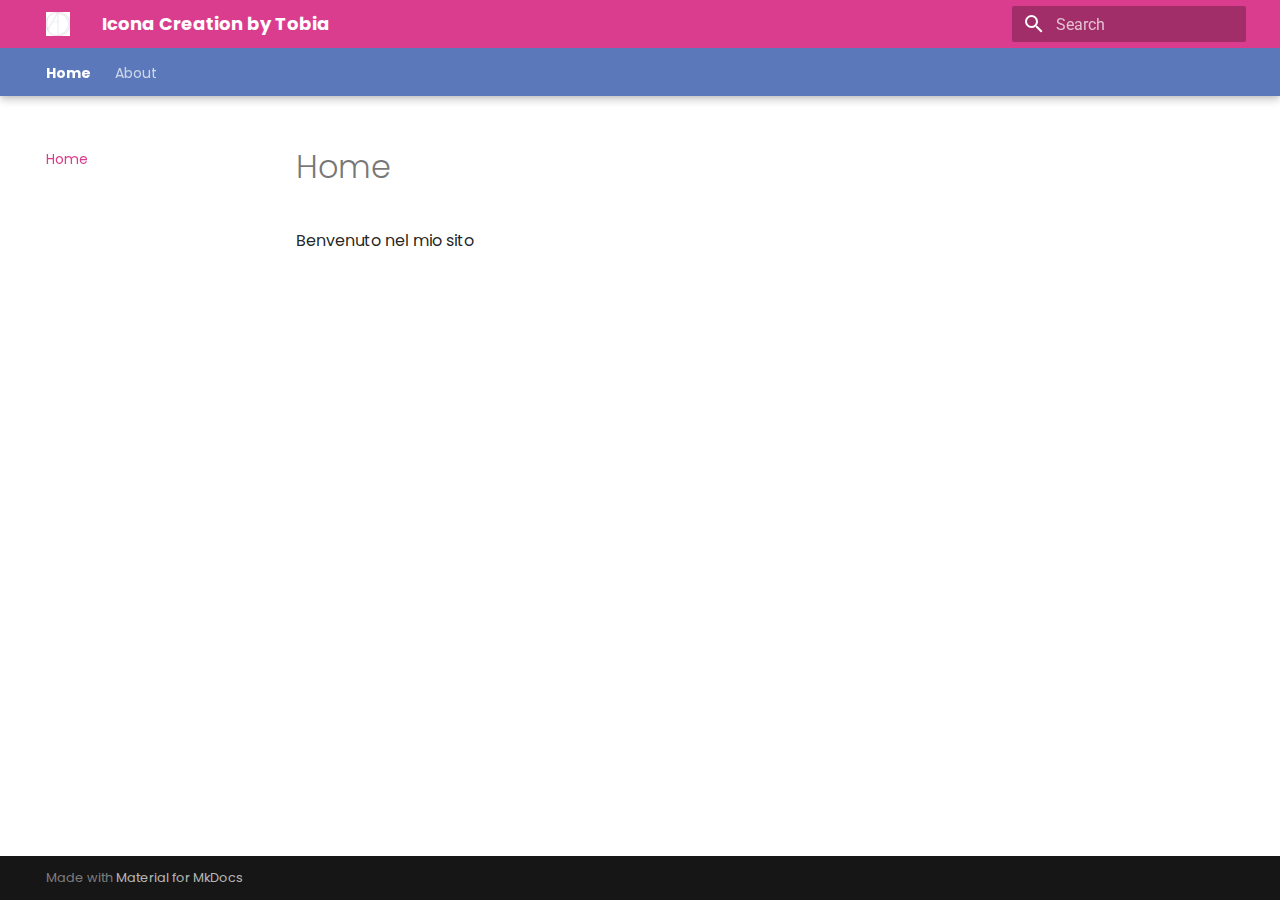
<file: site/index.html>
<!doctype html>
<html lang="en" class="no-js">
  <head>
    
      <meta charset="utf-8">
      <meta name="viewport" content="width=device-width,initial-scale=1">
      
      
      
        <link rel="canonical" href="https://mydomain.org/mysite/">
      
      
      
        <link rel="next" href="about/about/">
      
      
      <link rel="icon" href="assets/images/favicon.png">
      <meta name="generator" content="mkdocs-1.6.1, mkdocs-material-9.5.48">
    
    
      
        <title>Icona Creation by Tobia</title>
      
    
    
      <link rel="stylesheet" href="assets/stylesheets/main.6f8fc17f.min.css">
      
      


    
    
      
    
    
      
        
        
        <link rel="preconnect" href="https://fonts.gstatic.com" crossorigin>
        <link rel="stylesheet" href="https://fonts.googleapis.com/css?family=Roboto:300,300i,400,400i,700,700i%7CRoboto+Mono:400,400i,700,700i&display=fallback">
        <style>:root{--md-text-font:"Roboto";--md-code-font:"Roboto Mono"}</style>
      
    
    
      <link rel="stylesheet" href="style.css">
    
    <script>__md_scope=new URL(".",location),__md_hash=e=>[...e].reduce(((e,_)=>(e<<5)-e+_.charCodeAt(0)),0),__md_get=(e,_=localStorage,t=__md_scope)=>JSON.parse(_.getItem(t.pathname+"."+e)),__md_set=(e,_,t=localStorage,a=__md_scope)=>{try{t.setItem(a.pathname+"."+e,JSON.stringify(_))}catch(e){}}</script>
    
      

    
    
    
  </head>
  
  
    <body dir="ltr">
  
    
    <input class="md-toggle" data-md-toggle="drawer" type="checkbox" id="__drawer" autocomplete="off">
    <input class="md-toggle" data-md-toggle="search" type="checkbox" id="__search" autocomplete="off">
    <label class="md-overlay" for="__drawer"></label>
    <div data-md-component="skip">
      
    </div>
    <div data-md-component="announce">
      
    </div>
    
    
      

  

<header class="md-header md-header--shadow md-header--lifted" data-md-component="header">
  <nav class="md-header__inner md-grid" aria-label="Header">
    <a href="." title="Icona Creation by Tobia" class="md-header__button md-logo" aria-label="Icona Creation by Tobia" data-md-component="logo">
      
  <img src="images/logo.jpg" alt="logo">

    </a>
    <label class="md-header__button md-icon" for="__drawer">
      
      <svg xmlns="http://www.w3.org/2000/svg" viewBox="0 0 24 24"><path d="M3 6h18v2H3zm0 5h18v2H3zm0 5h18v2H3z"/></svg>
    </label>
    <div class="md-header__title" data-md-component="header-title">
      <div class="md-header__ellipsis">
        <div class="md-header__topic">
          <span class="md-ellipsis">
            Icona Creation by Tobia
          </span>
        </div>
        <div class="md-header__topic" data-md-component="header-topic">
          <span class="md-ellipsis">
            
              Home
            
          </span>
        </div>
      </div>
    </div>
    
    
      <script>var palette=__md_get("__palette");if(palette&&palette.color){if("(prefers-color-scheme)"===palette.color.media){var media=matchMedia("(prefers-color-scheme: light)"),input=document.querySelector(media.matches?"[data-md-color-media='(prefers-color-scheme: light)']":"[data-md-color-media='(prefers-color-scheme: dark)']");palette.color.media=input.getAttribute("data-md-color-media"),palette.color.scheme=input.getAttribute("data-md-color-scheme"),palette.color.primary=input.getAttribute("data-md-color-primary"),palette.color.accent=input.getAttribute("data-md-color-accent")}for(var[key,value]of Object.entries(palette.color))document.body.setAttribute("data-md-color-"+key,value)}</script>
    
    
    
      <label class="md-header__button md-icon" for="__search">
        
        <svg xmlns="http://www.w3.org/2000/svg" viewBox="0 0 24 24"><path d="M9.5 3A6.5 6.5 0 0 1 16 9.5c0 1.61-.59 3.09-1.56 4.23l.27.27h.79l5 5-1.5 1.5-5-5v-.79l-.27-.27A6.52 6.52 0 0 1 9.5 16 6.5 6.5 0 0 1 3 9.5 6.5 6.5 0 0 1 9.5 3m0 2C7 5 5 7 5 9.5S7 14 9.5 14 14 12 14 9.5 12 5 9.5 5"/></svg>
      </label>
      <div class="md-search" data-md-component="search" role="dialog">
  <label class="md-search__overlay" for="__search"></label>
  <div class="md-search__inner" role="search">
    <form class="md-search__form" name="search">
      <input type="text" class="md-search__input" name="query" aria-label="Search" placeholder="Search" autocapitalize="off" autocorrect="off" autocomplete="off" spellcheck="false" data-md-component="search-query" required>
      <label class="md-search__icon md-icon" for="__search">
        
        <svg xmlns="http://www.w3.org/2000/svg" viewBox="0 0 24 24"><path d="M9.5 3A6.5 6.5 0 0 1 16 9.5c0 1.61-.59 3.09-1.56 4.23l.27.27h.79l5 5-1.5 1.5-5-5v-.79l-.27-.27A6.52 6.52 0 0 1 9.5 16 6.5 6.5 0 0 1 3 9.5 6.5 6.5 0 0 1 9.5 3m0 2C7 5 5 7 5 9.5S7 14 9.5 14 14 12 14 9.5 12 5 9.5 5"/></svg>
        
        <svg xmlns="http://www.w3.org/2000/svg" viewBox="0 0 24 24"><path d="M20 11v2H8l5.5 5.5-1.42 1.42L4.16 12l7.92-7.92L13.5 5.5 8 11z"/></svg>
      </label>
      <nav class="md-search__options" aria-label="Search">
        
        <button type="reset" class="md-search__icon md-icon" title="Clear" aria-label="Clear" tabindex="-1">
          
          <svg xmlns="http://www.w3.org/2000/svg" viewBox="0 0 24 24"><path d="M19 6.41 17.59 5 12 10.59 6.41 5 5 6.41 10.59 12 5 17.59 6.41 19 12 13.41 17.59 19 19 17.59 13.41 12z"/></svg>
        </button>
      </nav>
      
    </form>
    <div class="md-search__output">
      <div class="md-search__scrollwrap" tabindex="0" data-md-scrollfix>
        <div class="md-search-result" data-md-component="search-result">
          <div class="md-search-result__meta">
            Initializing search
          </div>
          <ol class="md-search-result__list" role="presentation"></ol>
        </div>
      </div>
    </div>
  </div>
</div>
    
    
  </nav>
  
    
      
<nav class="md-tabs" aria-label="Tabs" data-md-component="tabs">
  <div class="md-grid">
    <ul class="md-tabs__list">
      
        
  
  
    
  
  
    <li class="md-tabs__item md-tabs__item--active">
      <a href="." class="md-tabs__link">
        
  
    
  
  Home

      </a>
    </li>
  

      
        
  
  
  
    
    
      <li class="md-tabs__item">
        <a href="about/about/" class="md-tabs__link">
          
  
  About

        </a>
      </li>
    
  

      
    </ul>
  </div>
</nav>
    
  
</header>
    
    <div class="md-container" data-md-component="container">
      
      
        
      
      <main class="md-main" data-md-component="main">
        <div class="md-main__inner md-grid">
          
            
              
              <div class="md-sidebar md-sidebar--primary" data-md-component="sidebar" data-md-type="navigation" >
                <div class="md-sidebar__scrollwrap">
                  <div class="md-sidebar__inner">
                    


  


<nav class="md-nav md-nav--primary md-nav--lifted" aria-label="Navigation" data-md-level="0">
  <label class="md-nav__title" for="__drawer">
    <a href="." title="Icona Creation by Tobia" class="md-nav__button md-logo" aria-label="Icona Creation by Tobia" data-md-component="logo">
      
  <img src="images/logo.jpg" alt="logo">

    </a>
    Icona Creation by Tobia
  </label>
  
  <ul class="md-nav__list" data-md-scrollfix>
    
      
      
  
  
    
  
  
  
    <li class="md-nav__item md-nav__item--active">
      
      <input class="md-nav__toggle md-toggle" type="checkbox" id="__toc">
      
      
      
      <a href="." class="md-nav__link md-nav__link--active">
        
  
  <span class="md-ellipsis">
    Home
  </span>
  

      </a>
      
    </li>
  

    
      
      
  
  
  
  
    
    
    
      
      
    
    
    <li class="md-nav__item md-nav__item--nested">
      
        
        
          
        
        <input class="md-nav__toggle md-toggle md-toggle--indeterminate" type="checkbox" id="__nav_2" >
        
          
          <label class="md-nav__link" for="__nav_2" id="__nav_2_label" tabindex="0">
            
  
  <span class="md-ellipsis">
    About
  </span>
  

            <span class="md-nav__icon md-icon"></span>
          </label>
        
        <nav class="md-nav" data-md-level="1" aria-labelledby="__nav_2_label" aria-expanded="false">
          <label class="md-nav__title" for="__nav_2">
            <span class="md-nav__icon md-icon"></span>
            About
          </label>
          <ul class="md-nav__list" data-md-scrollfix>
            
              
                
  
  
  
  
    <li class="md-nav__item">
      <a href="about/about/" class="md-nav__link">
        
  
  <span class="md-ellipsis">
    About
  </span>
  

      </a>
    </li>
  

              
            
              
                
  
  
  
  
    <li class="md-nav__item">
      <a href="about/childhood/" class="md-nav__link">
        
  
  <span class="md-ellipsis">
    Childhood
  </span>
  

      </a>
    </li>
  

              
            
          </ul>
        </nav>
      
    </li>
  

    
  </ul>
</nav>
                  </div>
                </div>
              </div>
            
            
              
              <div class="md-sidebar md-sidebar--secondary" data-md-component="sidebar" data-md-type="toc" >
                <div class="md-sidebar__scrollwrap">
                  <div class="md-sidebar__inner">
                    

<nav class="md-nav md-nav--secondary" aria-label="Table of contents">
  
  
  
  
</nav>
                  </div>
                </div>
              </div>
            
          
          
            <div class="md-content" data-md-component="content">
              <article class="md-content__inner md-typeset">
                
                  


  <h1>Home</h1>

<p>Benvenuto nel mio sito</p>












                
              </article>
            </div>
          
          
<script>var target=document.getElementById(location.hash.slice(1));target&&target.name&&(target.checked=target.name.startsWith("__tabbed_"))</script>
        </div>
        
      </main>
      
        <footer class="md-footer">
  
  <div class="md-footer-meta md-typeset">
    <div class="md-footer-meta__inner md-grid">
      <div class="md-copyright">
  
  
    Made with
    <a href="https://squidfunk.github.io/mkdocs-material/" target="_blank" rel="noopener">
      Material for MkDocs
    </a>
  
</div>
      
    </div>
  </div>
</footer>
      
    </div>
    <div class="md-dialog" data-md-component="dialog">
      <div class="md-dialog__inner md-typeset"></div>
    </div>
    
      <div class="md-progress" data-md-component="progress" role="progressbar"></div>
    
    
    <script id="__config" type="application/json">{"base": ".", "features": ["navigation.instant", "navigation.instant.progress", "navigation.instant.preview", "navigation.tracking", "navigation.tabs", "navigation.tabs.sticky", "navigation.section", "navigation.expand"], "search": "assets/javascripts/workers/search.6ce7567c.min.js", "translations": {"clipboard.copied": "Copied to clipboard", "clipboard.copy": "Copy to clipboard", "search.result.more.one": "1 more on this page", "search.result.more.other": "# more on this page", "search.result.none": "No matching documents", "search.result.one": "1 matching document", "search.result.other": "# matching documents", "search.result.placeholder": "Type to start searching", "search.result.term.missing": "Missing", "select.version": "Select version"}}</script>
    
    
      <script src="assets/javascripts/bundle.83f73b43.min.js"></script>
      
    
  </body>
</html>
</file>
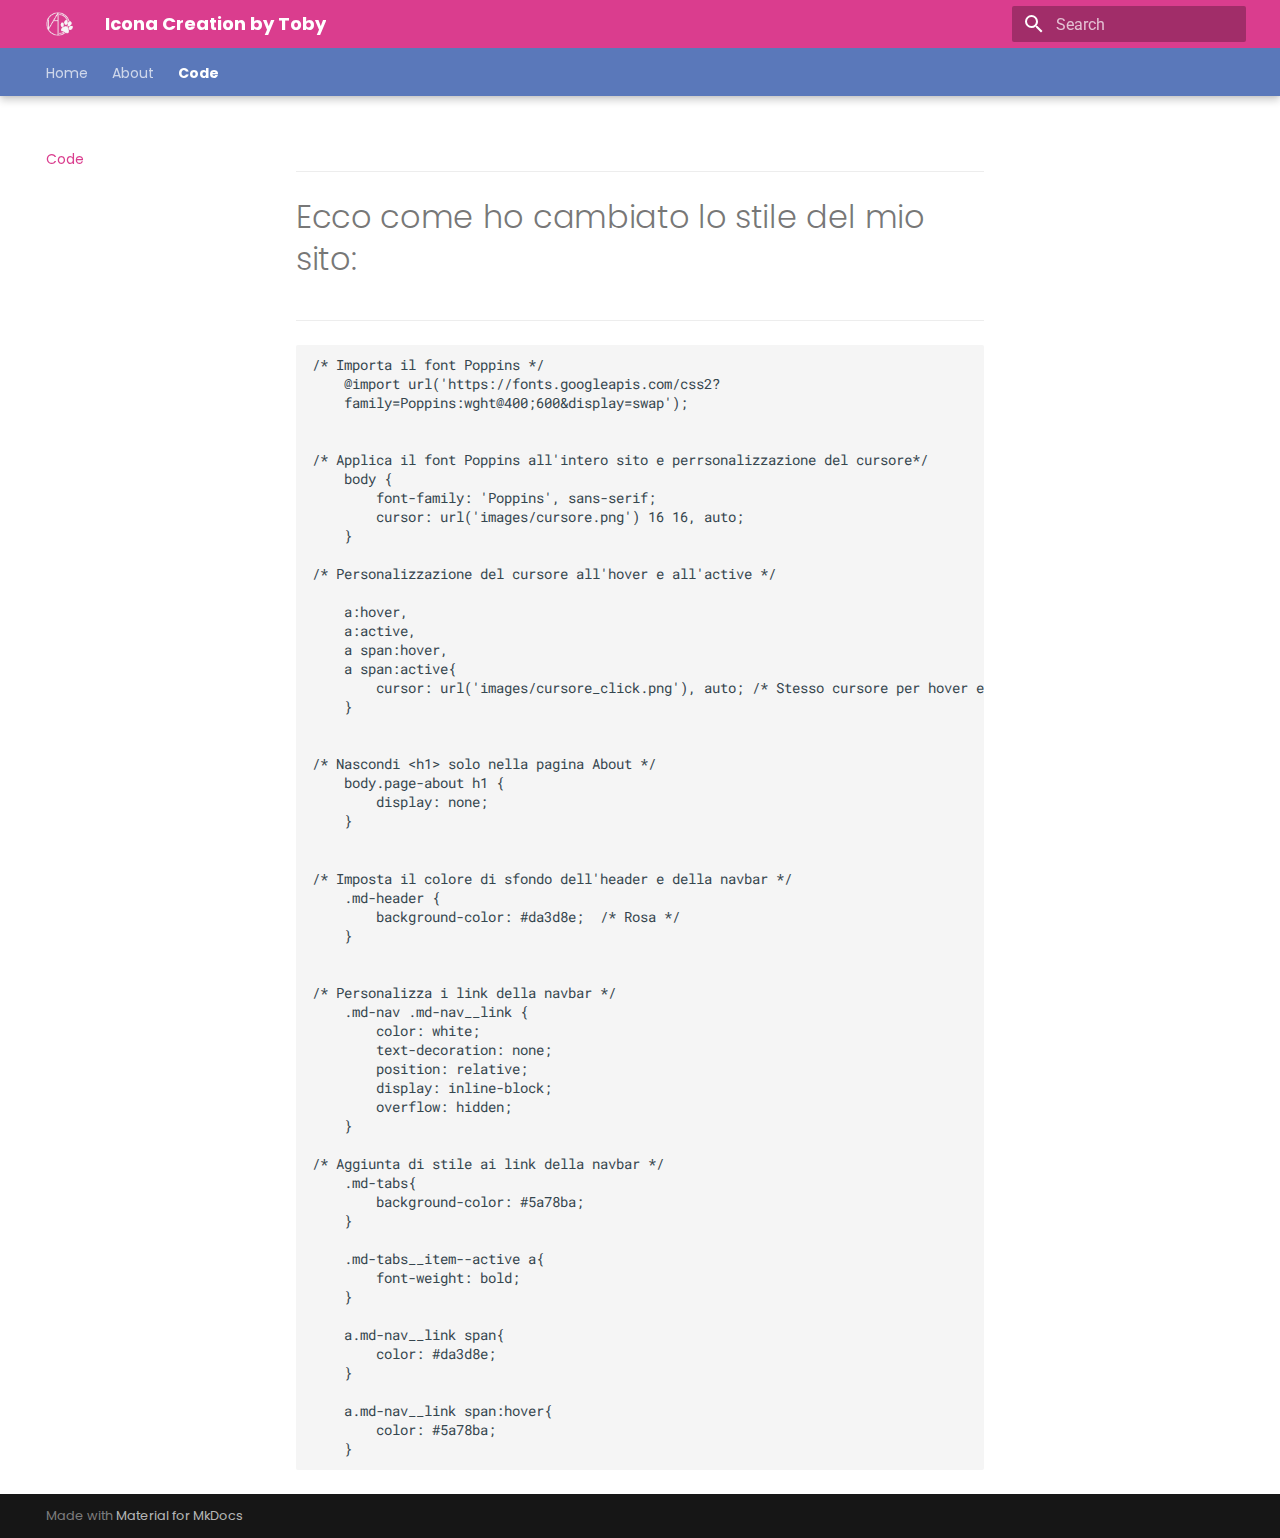
<file: site/code/index.html>
<!doctype html>
<html lang="en" class="no-js">
  <head>
    
      <meta charset="utf-8">
      <meta name="viewport" content="width=device-width,initial-scale=1">
      
      
      
        <link rel="canonical" href="https://mydomain.org/mysite/code/">
      
      
        <link rel="prev" href="../about/programma/">
      
      
      
      <link rel="icon" href="../images/favicon.png">
      <meta name="generator" content="mkdocs-1.6.1, mkdocs-material-9.5.48">
    
    
      
        <title>Code - Icona Creation by Toby</title>
      
    
    
      <link rel="stylesheet" href="../assets/stylesheets/main.6f8fc17f.min.css">
      
      


    
    
      
    
    
      
        
        
        <link rel="preconnect" href="https://fonts.gstatic.com" crossorigin>
        <link rel="stylesheet" href="https://fonts.googleapis.com/css?family=Roboto:300,300i,400,400i,700,700i%7CRoboto+Mono:400,400i,700,700i&display=fallback">
        <style>:root{--md-text-font:"Roboto";--md-code-font:"Roboto Mono"}</style>
      
    
    
      <link rel="stylesheet" href="../style.css">
    
    <script>__md_scope=new URL("..",location),__md_hash=e=>[...e].reduce(((e,_)=>(e<<5)-e+_.charCodeAt(0)),0),__md_get=(e,_=localStorage,t=__md_scope)=>JSON.parse(_.getItem(t.pathname+"."+e)),__md_set=(e,_,t=localStorage,a=__md_scope)=>{try{t.setItem(a.pathname+"."+e,JSON.stringify(_))}catch(e){}}</script>
    
      

    
    
    
  </head>
  
  
    <body dir="ltr">
  
    
    <input class="md-toggle" data-md-toggle="drawer" type="checkbox" id="__drawer" autocomplete="off">
    <input class="md-toggle" data-md-toggle="search" type="checkbox" id="__search" autocomplete="off">
    <label class="md-overlay" for="__drawer"></label>
    <div data-md-component="skip">
      
    </div>
    <div data-md-component="announce">
      
    </div>
    
    
      

  

<header class="md-header md-header--shadow md-header--lifted" data-md-component="header">
  <nav class="md-header__inner md-grid" aria-label="Header">
    <a href=".." title="Icona Creation by Toby" class="md-header__button md-logo" aria-label="Icona Creation by Toby" data-md-component="logo">
      
  <img src="../images/logo.png" alt="logo">

    </a>
    <label class="md-header__button md-icon" for="__drawer">
      
      <svg xmlns="http://www.w3.org/2000/svg" viewBox="0 0 24 24"><path d="M3 6h18v2H3zm0 5h18v2H3zm0 5h18v2H3z"/></svg>
    </label>
    <div class="md-header__title" data-md-component="header-title">
      <div class="md-header__ellipsis">
        <div class="md-header__topic">
          <span class="md-ellipsis">
            Icona Creation by Toby
          </span>
        </div>
        <div class="md-header__topic" data-md-component="header-topic">
          <span class="md-ellipsis">
            
              Code
            
          </span>
        </div>
      </div>
    </div>
    
    
      <script>var palette=__md_get("__palette");if(palette&&palette.color){if("(prefers-color-scheme)"===palette.color.media){var media=matchMedia("(prefers-color-scheme: light)"),input=document.querySelector(media.matches?"[data-md-color-media='(prefers-color-scheme: light)']":"[data-md-color-media='(prefers-color-scheme: dark)']");palette.color.media=input.getAttribute("data-md-color-media"),palette.color.scheme=input.getAttribute("data-md-color-scheme"),palette.color.primary=input.getAttribute("data-md-color-primary"),palette.color.accent=input.getAttribute("data-md-color-accent")}for(var[key,value]of Object.entries(palette.color))document.body.setAttribute("data-md-color-"+key,value)}</script>
    
    
    
      <label class="md-header__button md-icon" for="__search">
        
        <svg xmlns="http://www.w3.org/2000/svg" viewBox="0 0 24 24"><path d="M9.5 3A6.5 6.5 0 0 1 16 9.5c0 1.61-.59 3.09-1.56 4.23l.27.27h.79l5 5-1.5 1.5-5-5v-.79l-.27-.27A6.52 6.52 0 0 1 9.5 16 6.5 6.5 0 0 1 3 9.5 6.5 6.5 0 0 1 9.5 3m0 2C7 5 5 7 5 9.5S7 14 9.5 14 14 12 14 9.5 12 5 9.5 5"/></svg>
      </label>
      <div class="md-search" data-md-component="search" role="dialog">
  <label class="md-search__overlay" for="__search"></label>
  <div class="md-search__inner" role="search">
    <form class="md-search__form" name="search">
      <input type="text" class="md-search__input" name="query" aria-label="Search" placeholder="Search" autocapitalize="off" autocorrect="off" autocomplete="off" spellcheck="false" data-md-component="search-query" required>
      <label class="md-search__icon md-icon" for="__search">
        
        <svg xmlns="http://www.w3.org/2000/svg" viewBox="0 0 24 24"><path d="M9.5 3A6.5 6.5 0 0 1 16 9.5c0 1.61-.59 3.09-1.56 4.23l.27.27h.79l5 5-1.5 1.5-5-5v-.79l-.27-.27A6.52 6.52 0 0 1 9.5 16 6.5 6.5 0 0 1 3 9.5 6.5 6.5 0 0 1 9.5 3m0 2C7 5 5 7 5 9.5S7 14 9.5 14 14 12 14 9.5 12 5 9.5 5"/></svg>
        
        <svg xmlns="http://www.w3.org/2000/svg" viewBox="0 0 24 24"><path d="M20 11v2H8l5.5 5.5-1.42 1.42L4.16 12l7.92-7.92L13.5 5.5 8 11z"/></svg>
      </label>
      <nav class="md-search__options" aria-label="Search">
        
        <button type="reset" class="md-search__icon md-icon" title="Clear" aria-label="Clear" tabindex="-1">
          
          <svg xmlns="http://www.w3.org/2000/svg" viewBox="0 0 24 24"><path d="M19 6.41 17.59 5 12 10.59 6.41 5 5 6.41 10.59 12 5 17.59 6.41 19 12 13.41 17.59 19 19 17.59 13.41 12z"/></svg>
        </button>
      </nav>
      
    </form>
    <div class="md-search__output">
      <div class="md-search__scrollwrap" tabindex="0" data-md-scrollfix>
        <div class="md-search-result" data-md-component="search-result">
          <div class="md-search-result__meta">
            Initializing search
          </div>
          <ol class="md-search-result__list" role="presentation"></ol>
        </div>
      </div>
    </div>
  </div>
</div>
    
    
  </nav>
  
    
      
<nav class="md-tabs" aria-label="Tabs" data-md-component="tabs">
  <div class="md-grid">
    <ul class="md-tabs__list">
      
        
  
  
  
    <li class="md-tabs__item">
      <a href=".." class="md-tabs__link">
        
  
    
  
  Home

      </a>
    </li>
  

      
        
  
  
  
    
    
      <li class="md-tabs__item">
        <a href="../about/about/" class="md-tabs__link">
          
  
  About

        </a>
      </li>
    
  

      
        
  
  
    
  
  
    <li class="md-tabs__item md-tabs__item--active">
      <a href="./" class="md-tabs__link">
        
  
    
  
  Code

      </a>
    </li>
  

      
    </ul>
  </div>
</nav>
    
  
</header>
    
    <div class="md-container" data-md-component="container">
      
      
        
      
      <main class="md-main" data-md-component="main">
        <div class="md-main__inner md-grid">
          
            
              
              <div class="md-sidebar md-sidebar--primary" data-md-component="sidebar" data-md-type="navigation" >
                <div class="md-sidebar__scrollwrap">
                  <div class="md-sidebar__inner">
                    


  


<nav class="md-nav md-nav--primary md-nav--lifted" aria-label="Navigation" data-md-level="0">
  <label class="md-nav__title" for="__drawer">
    <a href=".." title="Icona Creation by Toby" class="md-nav__button md-logo" aria-label="Icona Creation by Toby" data-md-component="logo">
      
  <img src="../images/logo.png" alt="logo">

    </a>
    Icona Creation by Toby
  </label>
  
  <ul class="md-nav__list" data-md-scrollfix>
    
      
      
  
  
  
  
    <li class="md-nav__item">
      <a href=".." class="md-nav__link">
        
  
  <span class="md-ellipsis">
    Home
  </span>
  

      </a>
    </li>
  

    
      
      
  
  
  
  
    
    
    
      
      
    
    
    <li class="md-nav__item md-nav__item--nested">
      
        
        
          
        
        <input class="md-nav__toggle md-toggle md-toggle--indeterminate" type="checkbox" id="__nav_2" >
        
          
          <label class="md-nav__link" for="__nav_2" id="__nav_2_label" tabindex="0">
            
  
  <span class="md-ellipsis">
    About
  </span>
  

            <span class="md-nav__icon md-icon"></span>
          </label>
        
        <nav class="md-nav" data-md-level="1" aria-labelledby="__nav_2_label" aria-expanded="false">
          <label class="md-nav__title" for="__nav_2">
            <span class="md-nav__icon md-icon"></span>
            About
          </label>
          <ul class="md-nav__list" data-md-scrollfix>
            
              
                
  
  
  
  
    <li class="md-nav__item">
      <a href="../about/about/" class="md-nav__link">
        
  
  <span class="md-ellipsis">
    About
  </span>
  

      </a>
    </li>
  

              
            
              
                
  
  
  
  
    <li class="md-nav__item">
      <a href="../about/programma/" class="md-nav__link">
        
  
  <span class="md-ellipsis">
    Programma
  </span>
  

      </a>
    </li>
  

              
            
          </ul>
        </nav>
      
    </li>
  

    
      
      
  
  
    
  
  
  
    <li class="md-nav__item md-nav__item--active">
      
      <input class="md-nav__toggle md-toggle" type="checkbox" id="__toc">
      
      
      
      <a href="./" class="md-nav__link md-nav__link--active">
        
  
  <span class="md-ellipsis">
    Code
  </span>
  

      </a>
      
    </li>
  

    
  </ul>
</nav>
                  </div>
                </div>
              </div>
            
            
              
              <div class="md-sidebar md-sidebar--secondary" data-md-component="sidebar" data-md-type="toc" >
                <div class="md-sidebar__scrollwrap">
                  <div class="md-sidebar__inner">
                    

<nav class="md-nav md-nav--secondary" aria-label="Table of contents">
  
  
  
  
</nav>
                  </div>
                </div>
              </div>
            
          
          
            <div class="md-content" data-md-component="content">
              <article class="md-content__inner md-typeset">
                
                  


<hr />
<h1> Ecco come ho cambiato lo stile del mio sito:</h1>
<hr />
<pre><code>/* Importa il font Poppins */
    @import url('https://fonts.googleapis.com/css2?
    family=Poppins:wght@400;600&amp;display=swap');


/* Applica il font Poppins all'intero sito e perrsonalizzazione del cursore*/
    body {
        font-family: 'Poppins', sans-serif;
        cursor: url('images/cursore.png') 16 16, auto;
    }

/* Personalizzazione del cursore all'hover e all'active */

    a:hover,
    a:active,
    a span:hover,
    a span:active{
        cursor: url('images/cursore_click.png'), auto; /* Stesso cursore per hover e click */
    }


/* Nascondi &lt;h1&gt; solo nella pagina About */
    body.page-about h1 {
        display: none;
    }


/* Imposta il colore di sfondo dell'header e della navbar */
    .md-header {
        background-color: #da3d8e;  /* Rosa */
    }


/* Personalizza i link della navbar */
    .md-nav .md-nav__link {
        color: white;
        text-decoration: none;
        position: relative;
        display: inline-block;
        overflow: hidden;
    }

/* Aggiunta di stile ai link della navbar */
    .md-tabs{
        background-color: #5a78ba;
    }

    .md-tabs__item--active a{
        font-weight: bold;
    }

    a.md-nav__link span{
        color: #da3d8e;
    }

    a.md-nav__link span:hover{
        color: #5a78ba;
    }
</code></pre>












                
              </article>
            </div>
          
          
<script>var target=document.getElementById(location.hash.slice(1));target&&target.name&&(target.checked=target.name.startsWith("__tabbed_"))</script>
        </div>
        
      </main>
      
        <footer class="md-footer">
  
  <div class="md-footer-meta md-typeset">
    <div class="md-footer-meta__inner md-grid">
      <div class="md-copyright">
  
  
    Made with
    <a href="https://squidfunk.github.io/mkdocs-material/" target="_blank" rel="noopener">
      Material for MkDocs
    </a>
  
</div>
      
    </div>
  </div>
</footer>
      
    </div>
    <div class="md-dialog" data-md-component="dialog">
      <div class="md-dialog__inner md-typeset"></div>
    </div>
    
      <div class="md-progress" data-md-component="progress" role="progressbar"></div>
    
    
    <script id="__config" type="application/json">{"base": "..", "features": ["navigation.instant", "navigation.instant.progress", "navigation.instant.preview", "navigation.tracking", "navigation.tabs", "navigation.tabs.sticky", "navigation.section", "navigation.expand"], "search": "../assets/javascripts/workers/search.6ce7567c.min.js", "translations": {"clipboard.copied": "Copied to clipboard", "clipboard.copy": "Copy to clipboard", "search.result.more.one": "1 more on this page", "search.result.more.other": "# more on this page", "search.result.none": "No matching documents", "search.result.one": "1 matching document", "search.result.other": "# matching documents", "search.result.placeholder": "Type to start searching", "search.result.term.missing": "Missing", "select.version": "Select version"}}</script>
    
    
      <script src="../assets/javascripts/bundle.83f73b43.min.js"></script>
      
    
  </body>
</html>
</file>
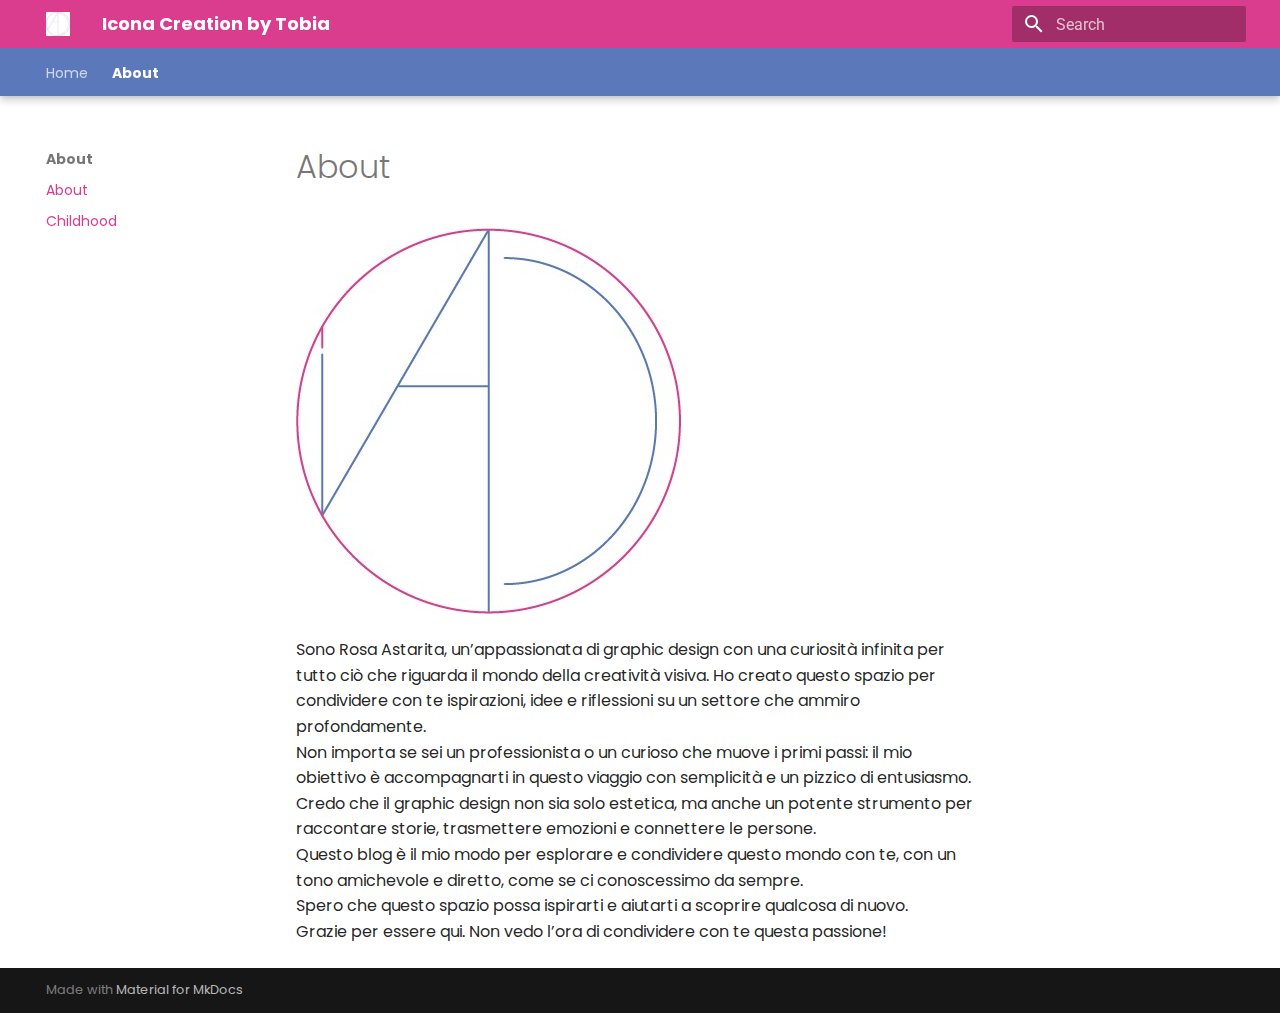
<file: site/about/about/index.html>
<!doctype html>
<html lang="en" class="no-js">
  <head>
    
      <meta charset="utf-8">
      <meta name="viewport" content="width=device-width,initial-scale=1">
      
      
      
        <link rel="canonical" href="https://mydomain.org/mysite/about/about/">
      
      
        <link rel="prev" href="../..">
      
      
        <link rel="next" href="../childhood/">
      
      
      <link rel="icon" href="../../assets/images/favicon.png">
      <meta name="generator" content="mkdocs-1.6.1, mkdocs-material-9.5.48">
    
    
      
        <title>About - Icona Creation by Tobia</title>
      
    
    
      <link rel="stylesheet" href="../../assets/stylesheets/main.6f8fc17f.min.css">
      
      


    
    
      
    
    
      
        
        
        <link rel="preconnect" href="https://fonts.gstatic.com" crossorigin>
        <link rel="stylesheet" href="https://fonts.googleapis.com/css?family=Roboto:300,300i,400,400i,700,700i%7CRoboto+Mono:400,400i,700,700i&display=fallback">
        <style>:root{--md-text-font:"Roboto";--md-code-font:"Roboto Mono"}</style>
      
    
    
      <link rel="stylesheet" href="../../style.css">
    
    <script>__md_scope=new URL("../..",location),__md_hash=e=>[...e].reduce(((e,_)=>(e<<5)-e+_.charCodeAt(0)),0),__md_get=(e,_=localStorage,t=__md_scope)=>JSON.parse(_.getItem(t.pathname+"."+e)),__md_set=(e,_,t=localStorage,a=__md_scope)=>{try{t.setItem(a.pathname+"."+e,JSON.stringify(_))}catch(e){}}</script>
    
      

    
    
    
  </head>
  
  
    <body dir="ltr">
  
    
    <input class="md-toggle" data-md-toggle="drawer" type="checkbox" id="__drawer" autocomplete="off">
    <input class="md-toggle" data-md-toggle="search" type="checkbox" id="__search" autocomplete="off">
    <label class="md-overlay" for="__drawer"></label>
    <div data-md-component="skip">
      
    </div>
    <div data-md-component="announce">
      
    </div>
    
    
      

  

<header class="md-header md-header--shadow md-header--lifted" data-md-component="header">
  <nav class="md-header__inner md-grid" aria-label="Header">
    <a href="../.." title="Icona Creation by Tobia" class="md-header__button md-logo" aria-label="Icona Creation by Tobia" data-md-component="logo">
      
  <img src="../../images/logo.jpg" alt="logo">

    </a>
    <label class="md-header__button md-icon" for="__drawer">
      
      <svg xmlns="http://www.w3.org/2000/svg" viewBox="0 0 24 24"><path d="M3 6h18v2H3zm0 5h18v2H3zm0 5h18v2H3z"/></svg>
    </label>
    <div class="md-header__title" data-md-component="header-title">
      <div class="md-header__ellipsis">
        <div class="md-header__topic">
          <span class="md-ellipsis">
            Icona Creation by Tobia
          </span>
        </div>
        <div class="md-header__topic" data-md-component="header-topic">
          <span class="md-ellipsis">
            
              About
            
          </span>
        </div>
      </div>
    </div>
    
    
      <script>var palette=__md_get("__palette");if(palette&&palette.color){if("(prefers-color-scheme)"===palette.color.media){var media=matchMedia("(prefers-color-scheme: light)"),input=document.querySelector(media.matches?"[data-md-color-media='(prefers-color-scheme: light)']":"[data-md-color-media='(prefers-color-scheme: dark)']");palette.color.media=input.getAttribute("data-md-color-media"),palette.color.scheme=input.getAttribute("data-md-color-scheme"),palette.color.primary=input.getAttribute("data-md-color-primary"),palette.color.accent=input.getAttribute("data-md-color-accent")}for(var[key,value]of Object.entries(palette.color))document.body.setAttribute("data-md-color-"+key,value)}</script>
    
    
    
      <label class="md-header__button md-icon" for="__search">
        
        <svg xmlns="http://www.w3.org/2000/svg" viewBox="0 0 24 24"><path d="M9.5 3A6.5 6.5 0 0 1 16 9.5c0 1.61-.59 3.09-1.56 4.23l.27.27h.79l5 5-1.5 1.5-5-5v-.79l-.27-.27A6.52 6.52 0 0 1 9.5 16 6.5 6.5 0 0 1 3 9.5 6.5 6.5 0 0 1 9.5 3m0 2C7 5 5 7 5 9.5S7 14 9.5 14 14 12 14 9.5 12 5 9.5 5"/></svg>
      </label>
      <div class="md-search" data-md-component="search" role="dialog">
  <label class="md-search__overlay" for="__search"></label>
  <div class="md-search__inner" role="search">
    <form class="md-search__form" name="search">
      <input type="text" class="md-search__input" name="query" aria-label="Search" placeholder="Search" autocapitalize="off" autocorrect="off" autocomplete="off" spellcheck="false" data-md-component="search-query" required>
      <label class="md-search__icon md-icon" for="__search">
        
        <svg xmlns="http://www.w3.org/2000/svg" viewBox="0 0 24 24"><path d="M9.5 3A6.5 6.5 0 0 1 16 9.5c0 1.61-.59 3.09-1.56 4.23l.27.27h.79l5 5-1.5 1.5-5-5v-.79l-.27-.27A6.52 6.52 0 0 1 9.5 16 6.5 6.5 0 0 1 3 9.5 6.5 6.5 0 0 1 9.5 3m0 2C7 5 5 7 5 9.5S7 14 9.5 14 14 12 14 9.5 12 5 9.5 5"/></svg>
        
        <svg xmlns="http://www.w3.org/2000/svg" viewBox="0 0 24 24"><path d="M20 11v2H8l5.5 5.5-1.42 1.42L4.16 12l7.92-7.92L13.5 5.5 8 11z"/></svg>
      </label>
      <nav class="md-search__options" aria-label="Search">
        
        <button type="reset" class="md-search__icon md-icon" title="Clear" aria-label="Clear" tabindex="-1">
          
          <svg xmlns="http://www.w3.org/2000/svg" viewBox="0 0 24 24"><path d="M19 6.41 17.59 5 12 10.59 6.41 5 5 6.41 10.59 12 5 17.59 6.41 19 12 13.41 17.59 19 19 17.59 13.41 12z"/></svg>
        </button>
      </nav>
      
    </form>
    <div class="md-search__output">
      <div class="md-search__scrollwrap" tabindex="0" data-md-scrollfix>
        <div class="md-search-result" data-md-component="search-result">
          <div class="md-search-result__meta">
            Initializing search
          </div>
          <ol class="md-search-result__list" role="presentation"></ol>
        </div>
      </div>
    </div>
  </div>
</div>
    
    
  </nav>
  
    
      
<nav class="md-tabs" aria-label="Tabs" data-md-component="tabs">
  <div class="md-grid">
    <ul class="md-tabs__list">
      
        
  
  
  
    <li class="md-tabs__item">
      <a href="../.." class="md-tabs__link">
        
  
    
  
  Home

      </a>
    </li>
  

      
        
  
  
    
  
  
    
    
      <li class="md-tabs__item md-tabs__item--active">
        <a href="./" class="md-tabs__link">
          
  
  About

        </a>
      </li>
    
  

      
    </ul>
  </div>
</nav>
    
  
</header>
    
    <div class="md-container" data-md-component="container">
      
      
        
      
      <main class="md-main" data-md-component="main">
        <div class="md-main__inner md-grid">
          
            
              
              <div class="md-sidebar md-sidebar--primary" data-md-component="sidebar" data-md-type="navigation" >
                <div class="md-sidebar__scrollwrap">
                  <div class="md-sidebar__inner">
                    


  


<nav class="md-nav md-nav--primary md-nav--lifted" aria-label="Navigation" data-md-level="0">
  <label class="md-nav__title" for="__drawer">
    <a href="../.." title="Icona Creation by Tobia" class="md-nav__button md-logo" aria-label="Icona Creation by Tobia" data-md-component="logo">
      
  <img src="../../images/logo.jpg" alt="logo">

    </a>
    Icona Creation by Tobia
  </label>
  
  <ul class="md-nav__list" data-md-scrollfix>
    
      
      
  
  
  
  
    <li class="md-nav__item">
      <a href="../.." class="md-nav__link">
        
  
  <span class="md-ellipsis">
    Home
  </span>
  

      </a>
    </li>
  

    
      
      
  
  
    
  
  
  
    
    
    
      
        
        
      
      
    
    
    <li class="md-nav__item md-nav__item--active md-nav__item--section md-nav__item--nested">
      
        
        
        <input class="md-nav__toggle md-toggle " type="checkbox" id="__nav_2" checked>
        
          
          <label class="md-nav__link" for="__nav_2" id="__nav_2_label" tabindex="">
            
  
  <span class="md-ellipsis">
    About
  </span>
  

            <span class="md-nav__icon md-icon"></span>
          </label>
        
        <nav class="md-nav" data-md-level="1" aria-labelledby="__nav_2_label" aria-expanded="true">
          <label class="md-nav__title" for="__nav_2">
            <span class="md-nav__icon md-icon"></span>
            About
          </label>
          <ul class="md-nav__list" data-md-scrollfix>
            
              
                
  
  
    
  
  
  
    <li class="md-nav__item md-nav__item--active">
      
      <input class="md-nav__toggle md-toggle" type="checkbox" id="__toc">
      
      
      
      <a href="./" class="md-nav__link md-nav__link--active">
        
  
  <span class="md-ellipsis">
    About
  </span>
  

      </a>
      
    </li>
  

              
            
              
                
  
  
  
  
    <li class="md-nav__item">
      <a href="../childhood/" class="md-nav__link">
        
  
  <span class="md-ellipsis">
    Childhood
  </span>
  

      </a>
    </li>
  

              
            
          </ul>
        </nav>
      
    </li>
  

    
  </ul>
</nav>
                  </div>
                </div>
              </div>
            
            
              
              <div class="md-sidebar md-sidebar--secondary" data-md-component="sidebar" data-md-type="toc" >
                <div class="md-sidebar__scrollwrap">
                  <div class="md-sidebar__inner">
                    

<nav class="md-nav md-nav--secondary" aria-label="Table of contents">
  
  
  
  
</nav>
                  </div>
                </div>
              </div>
            
          
          
            <div class="md-content" data-md-component="content">
              <article class="md-content__inner md-typeset">
                
                  


  <h1>About</h1>

<p><img alt="Logo Icona Creation" src="../../images/logo.jpg" /></p>
<p>Sono Rosa Astarita, un’appassionata di graphic design con una curiosità infinita per tutto ciò che riguarda il mondo della creatività visiva. Ho creato questo spazio per condividere con te ispirazioni, idee e riflessioni su un settore che ammiro profondamente.<br>
Non importa se sei un professionista o un curioso che muove i primi passi: il mio obiettivo è accompagnarti in questo viaggio con semplicità e un pizzico di entusiasmo.<br>
Credo che il graphic design non sia solo estetica, ma anche un potente strumento per raccontare storie, trasmettere emozioni e connettere le persone. <br>Questo blog è il mio modo per esplorare e condividere questo mondo con te, con un tono amichevole e diretto, come se ci conoscessimo da sempre.<br>
Spero che questo spazio possa ispirarti e aiutarti a scoprire qualcosa di nuovo.<br> 
Grazie per essere qui. Non vedo l’ora di condividere con te questa passione!</p>







  
  






                
              </article>
            </div>
          
          
<script>var target=document.getElementById(location.hash.slice(1));target&&target.name&&(target.checked=target.name.startsWith("__tabbed_"))</script>
        </div>
        
      </main>
      
        <footer class="md-footer">
  
  <div class="md-footer-meta md-typeset">
    <div class="md-footer-meta__inner md-grid">
      <div class="md-copyright">
  
  
    Made with
    <a href="https://squidfunk.github.io/mkdocs-material/" target="_blank" rel="noopener">
      Material for MkDocs
    </a>
  
</div>
      
    </div>
  </div>
</footer>
      
    </div>
    <div class="md-dialog" data-md-component="dialog">
      <div class="md-dialog__inner md-typeset"></div>
    </div>
    
      <div class="md-progress" data-md-component="progress" role="progressbar"></div>
    
    
    <script id="__config" type="application/json">{"base": "../..", "features": ["navigation.instant", "navigation.instant.progress", "navigation.instant.preview", "navigation.tracking", "navigation.tabs", "navigation.tabs.sticky", "navigation.section", "navigation.expand"], "search": "../../assets/javascripts/workers/search.6ce7567c.min.js", "translations": {"clipboard.copied": "Copied to clipboard", "clipboard.copy": "Copy to clipboard", "search.result.more.one": "1 more on this page", "search.result.more.other": "# more on this page", "search.result.none": "No matching documents", "search.result.one": "1 matching document", "search.result.other": "# matching documents", "search.result.placeholder": "Type to start searching", "search.result.term.missing": "Missing", "select.version": "Select version"}}</script>
    
    
      <script src="../../assets/javascripts/bundle.83f73b43.min.js"></script>
      
    
  </body>
</html>
</file>
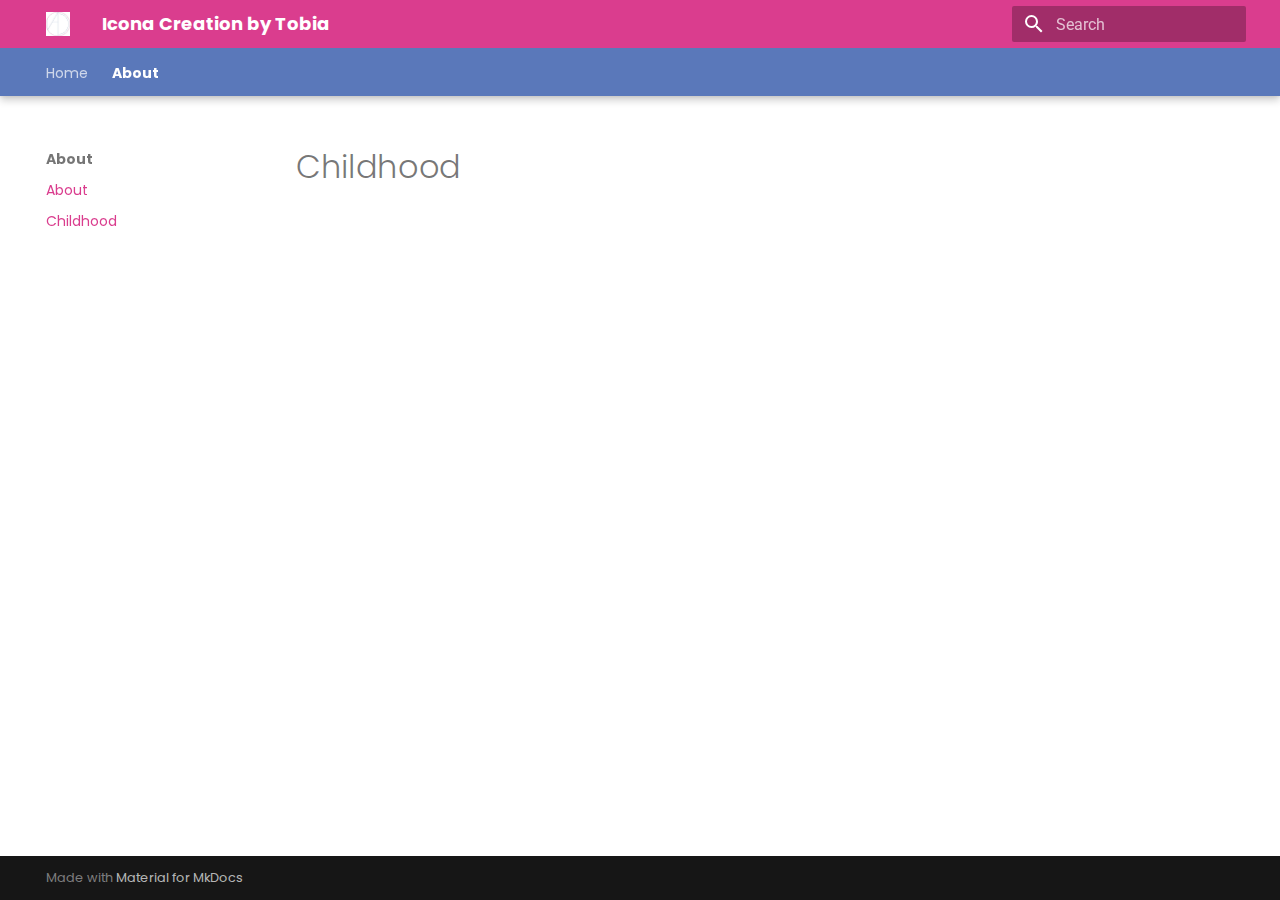
<file: site/about/programma/index.html>
<!doctype html>
<html lang="en" class="no-js">
  <head>
    
      <meta charset="utf-8">
      <meta name="viewport" content="width=device-width,initial-scale=1">
      
      
      
        <link rel="canonical" href="https://mydomain.org/mysite/about/childhood/">
      
      
        <link rel="prev" href="../about/">
      
      
      
      <link rel="icon" href="../../assets/images/favicon.png">
      <meta name="generator" content="mkdocs-1.6.1, mkdocs-material-9.5.48">
    
    
      
        <title>Childhood - Icona Creation by Tobia</title>
      
    
    
      <link rel="stylesheet" href="../../assets/stylesheets/main.6f8fc17f.min.css">
      
      


    
    
      
    
    
      
        
        
        <link rel="preconnect" href="https://fonts.gstatic.com" crossorigin>
        <link rel="stylesheet" href="https://fonts.googleapis.com/css?family=Roboto:300,300i,400,400i,700,700i%7CRoboto+Mono:400,400i,700,700i&display=fallback">
        <style>:root{--md-text-font:"Roboto";--md-code-font:"Roboto Mono"}</style>
      
    
    
      <link rel="stylesheet" href="../../style.css">
    
    <script>__md_scope=new URL("../..",location),__md_hash=e=>[...e].reduce(((e,_)=>(e<<5)-e+_.charCodeAt(0)),0),__md_get=(e,_=localStorage,t=__md_scope)=>JSON.parse(_.getItem(t.pathname+"."+e)),__md_set=(e,_,t=localStorage,a=__md_scope)=>{try{t.setItem(a.pathname+"."+e,JSON.stringify(_))}catch(e){}}</script>
    
      

    
    
    
  </head>
  
  
    <body dir="ltr">
  
    
    <input class="md-toggle" data-md-toggle="drawer" type="checkbox" id="__drawer" autocomplete="off">
    <input class="md-toggle" data-md-toggle="search" type="checkbox" id="__search" autocomplete="off">
    <label class="md-overlay" for="__drawer"></label>
    <div data-md-component="skip">
      
    </div>
    <div data-md-component="announce">
      
    </div>
    
    
      

  

<header class="md-header md-header--shadow md-header--lifted" data-md-component="header">
  <nav class="md-header__inner md-grid" aria-label="Header">
    <a href="../.." title="Icona Creation by Tobia" class="md-header__button md-logo" aria-label="Icona Creation by Tobia" data-md-component="logo">
      
  <img src="../../images/logo.jpg" alt="logo">

    </a>
    <label class="md-header__button md-icon" for="__drawer">
      
      <svg xmlns="http://www.w3.org/2000/svg" viewBox="0 0 24 24"><path d="M3 6h18v2H3zm0 5h18v2H3zm0 5h18v2H3z"/></svg>
    </label>
    <div class="md-header__title" data-md-component="header-title">
      <div class="md-header__ellipsis">
        <div class="md-header__topic">
          <span class="md-ellipsis">
            Icona Creation by Tobia
          </span>
        </div>
        <div class="md-header__topic" data-md-component="header-topic">
          <span class="md-ellipsis">
            
              Childhood
            
          </span>
        </div>
      </div>
    </div>
    
    
      <script>var palette=__md_get("__palette");if(palette&&palette.color){if("(prefers-color-scheme)"===palette.color.media){var media=matchMedia("(prefers-color-scheme: light)"),input=document.querySelector(media.matches?"[data-md-color-media='(prefers-color-scheme: light)']":"[data-md-color-media='(prefers-color-scheme: dark)']");palette.color.media=input.getAttribute("data-md-color-media"),palette.color.scheme=input.getAttribute("data-md-color-scheme"),palette.color.primary=input.getAttribute("data-md-color-primary"),palette.color.accent=input.getAttribute("data-md-color-accent")}for(var[key,value]of Object.entries(palette.color))document.body.setAttribute("data-md-color-"+key,value)}</script>
    
    
    
      <label class="md-header__button md-icon" for="__search">
        
        <svg xmlns="http://www.w3.org/2000/svg" viewBox="0 0 24 24"><path d="M9.5 3A6.5 6.5 0 0 1 16 9.5c0 1.61-.59 3.09-1.56 4.23l.27.27h.79l5 5-1.5 1.5-5-5v-.79l-.27-.27A6.52 6.52 0 0 1 9.5 16 6.5 6.5 0 0 1 3 9.5 6.5 6.5 0 0 1 9.5 3m0 2C7 5 5 7 5 9.5S7 14 9.5 14 14 12 14 9.5 12 5 9.5 5"/></svg>
      </label>
      <div class="md-search" data-md-component="search" role="dialog">
  <label class="md-search__overlay" for="__search"></label>
  <div class="md-search__inner" role="search">
    <form class="md-search__form" name="search">
      <input type="text" class="md-search__input" name="query" aria-label="Search" placeholder="Search" autocapitalize="off" autocorrect="off" autocomplete="off" spellcheck="false" data-md-component="search-query" required>
      <label class="md-search__icon md-icon" for="__search">
        
        <svg xmlns="http://www.w3.org/2000/svg" viewBox="0 0 24 24"><path d="M9.5 3A6.5 6.5 0 0 1 16 9.5c0 1.61-.59 3.09-1.56 4.23l.27.27h.79l5 5-1.5 1.5-5-5v-.79l-.27-.27A6.52 6.52 0 0 1 9.5 16 6.5 6.5 0 0 1 3 9.5 6.5 6.5 0 0 1 9.5 3m0 2C7 5 5 7 5 9.5S7 14 9.5 14 14 12 14 9.5 12 5 9.5 5"/></svg>
        
        <svg xmlns="http://www.w3.org/2000/svg" viewBox="0 0 24 24"><path d="M20 11v2H8l5.5 5.5-1.42 1.42L4.16 12l7.92-7.92L13.5 5.5 8 11z"/></svg>
      </label>
      <nav class="md-search__options" aria-label="Search">
        
        <button type="reset" class="md-search__icon md-icon" title="Clear" aria-label="Clear" tabindex="-1">
          
          <svg xmlns="http://www.w3.org/2000/svg" viewBox="0 0 24 24"><path d="M19 6.41 17.59 5 12 10.59 6.41 5 5 6.41 10.59 12 5 17.59 6.41 19 12 13.41 17.59 19 19 17.59 13.41 12z"/></svg>
        </button>
      </nav>
      
    </form>
    <div class="md-search__output">
      <div class="md-search__scrollwrap" tabindex="0" data-md-scrollfix>
        <div class="md-search-result" data-md-component="search-result">
          <div class="md-search-result__meta">
            Initializing search
          </div>
          <ol class="md-search-result__list" role="presentation"></ol>
        </div>
      </div>
    </div>
  </div>
</div>
    
    
  </nav>
  
    
      
<nav class="md-tabs" aria-label="Tabs" data-md-component="tabs">
  <div class="md-grid">
    <ul class="md-tabs__list">
      
        
  
  
  
    <li class="md-tabs__item">
      <a href="../.." class="md-tabs__link">
        
  
    
  
  Home

      </a>
    </li>
  

      
        
  
  
    
  
  
    
    
      <li class="md-tabs__item md-tabs__item--active">
        <a href="../about/" class="md-tabs__link">
          
  
  About

        </a>
      </li>
    
  

      
    </ul>
  </div>
</nav>
    
  
</header>
    
    <div class="md-container" data-md-component="container">
      
      
        
      
      <main class="md-main" data-md-component="main">
        <div class="md-main__inner md-grid">
          
            
              
              <div class="md-sidebar md-sidebar--primary" data-md-component="sidebar" data-md-type="navigation" >
                <div class="md-sidebar__scrollwrap">
                  <div class="md-sidebar__inner">
                    


  


<nav class="md-nav md-nav--primary md-nav--lifted" aria-label="Navigation" data-md-level="0">
  <label class="md-nav__title" for="__drawer">
    <a href="../.." title="Icona Creation by Tobia" class="md-nav__button md-logo" aria-label="Icona Creation by Tobia" data-md-component="logo">
      
  <img src="../../images/logo.jpg" alt="logo">

    </a>
    Icona Creation by Tobia
  </label>
  
  <ul class="md-nav__list" data-md-scrollfix>
    
      
      
  
  
  
  
    <li class="md-nav__item">
      <a href="../.." class="md-nav__link">
        
  
  <span class="md-ellipsis">
    Home
  </span>
  

      </a>
    </li>
  

    
      
      
  
  
    
  
  
  
    
    
    
      
        
        
      
      
    
    
    <li class="md-nav__item md-nav__item--active md-nav__item--section md-nav__item--nested">
      
        
        
        <input class="md-nav__toggle md-toggle " type="checkbox" id="__nav_2" checked>
        
          
          <label class="md-nav__link" for="__nav_2" id="__nav_2_label" tabindex="">
            
  
  <span class="md-ellipsis">
    About
  </span>
  

            <span class="md-nav__icon md-icon"></span>
          </label>
        
        <nav class="md-nav" data-md-level="1" aria-labelledby="__nav_2_label" aria-expanded="true">
          <label class="md-nav__title" for="__nav_2">
            <span class="md-nav__icon md-icon"></span>
            About
          </label>
          <ul class="md-nav__list" data-md-scrollfix>
            
              
                
  
  
  
  
    <li class="md-nav__item">
      <a href="../about/" class="md-nav__link">
        
  
  <span class="md-ellipsis">
    About
  </span>
  

      </a>
    </li>
  

              
            
              
                
  
  
    
  
  
  
    <li class="md-nav__item md-nav__item--active">
      
      <input class="md-nav__toggle md-toggle" type="checkbox" id="__toc">
      
      
      
      <a href="./" class="md-nav__link md-nav__link--active">
        
  
  <span class="md-ellipsis">
    Childhood
  </span>
  

      </a>
      
    </li>
  

              
            
          </ul>
        </nav>
      
    </li>
  

    
  </ul>
</nav>
                  </div>
                </div>
              </div>
            
            
              
              <div class="md-sidebar md-sidebar--secondary" data-md-component="sidebar" data-md-type="toc" >
                <div class="md-sidebar__scrollwrap">
                  <div class="md-sidebar__inner">
                    

<nav class="md-nav md-nav--secondary" aria-label="Table of contents">
  
  
  
  
</nav>
                  </div>
                </div>
              </div>
            
          
          
            <div class="md-content" data-md-component="content">
              <article class="md-content__inner md-typeset">
                
                  


  <h1>Childhood</h1>














                
              </article>
            </div>
          
          
<script>var target=document.getElementById(location.hash.slice(1));target&&target.name&&(target.checked=target.name.startsWith("__tabbed_"))</script>
        </div>
        
      </main>
      
        <footer class="md-footer">
  
  <div class="md-footer-meta md-typeset">
    <div class="md-footer-meta__inner md-grid">
      <div class="md-copyright">
  
  
    Made with
    <a href="https://squidfunk.github.io/mkdocs-material/" target="_blank" rel="noopener">
      Material for MkDocs
    </a>
  
</div>
      
    </div>
  </div>
</footer>
      
    </div>
    <div class="md-dialog" data-md-component="dialog">
      <div class="md-dialog__inner md-typeset"></div>
    </div>
    
      <div class="md-progress" data-md-component="progress" role="progressbar"></div>
    
    
    <script id="__config" type="application/json">{"base": "../..", "features": ["navigation.instant", "navigation.instant.progress", "navigation.instant.preview", "navigation.tracking", "navigation.tabs", "navigation.tabs.sticky", "navigation.section", "navigation.expand"], "search": "../../assets/javascripts/workers/search.6ce7567c.min.js", "translations": {"clipboard.copied": "Copied to clipboard", "clipboard.copy": "Copy to clipboard", "search.result.more.one": "1 more on this page", "search.result.more.other": "# more on this page", "search.result.none": "No matching documents", "search.result.one": "1 matching document", "search.result.other": "# matching documents", "search.result.placeholder": "Type to start searching", "search.result.term.missing": "Missing", "select.version": "Select version"}}</script>
    
    
      <script src="../../assets/javascripts/bundle.83f73b43.min.js"></script>
      
    
  </body>
</html>
</file>
<file: site/style.css>
/* Importa il font Poppins */
@import url('https://fonts.googleapis.com/css2?family=Poppins:wght@400;600&display=swap');


/* Applica il font Poppins all'intero sito */
body {
    font-family: 'Poppins', sans-serif;
}

/* Nascondi <h1> solo nella pagina About */
body.page-about h1 {
    display: none;
}


/* Imposta il colore di sfondo dell'header e della navbar */
.md-header {
    background-color: #da3d8e;  /* Rosa */
}


/* Personalizza i link della navbar */
.md-nav .md-nav__link {
    color: white;
    text-decoration: none;
    position: relative;
    display: inline-block;
    overflow: hidden;
}

/* Aggiungi l'animazione ai link della navbar */
.md-tabs{
    background-color: #5a78ba;
}

.md-tabs__item--active a{
    font-weight: bold;
}

a.md-nav__link span{
    color: #da3d8e;
}

a.md-nav__link span:hover{
    color: #5a78ba;
}
</file>
<file: site/assets/stylesheets/main.6f8fc17f.min.css>
@charset "UTF-8";html{-webkit-text-size-adjust:none;-moz-text-size-adjust:none;text-size-adjust:none;box-sizing:border-box}*,:after,:before{box-sizing:inherit}@media (prefers-reduced-motion){*,:after,:before{transition:none!important}}body{margin:0}a,button,input,label{-webkit-tap-highlight-color:transparent}a{color:inherit;text-decoration:none}hr{border:0;box-sizing:initial;display:block;height:.05rem;overflow:visible;padding:0}small{font-size:80%}sub,sup{line-height:1em}img{border-style:none}table{border-collapse:initial;border-spacing:0}td,th{font-weight:400;vertical-align:top}button{background:#0000;border:0;font-family:inherit;font-size:inherit;margin:0;padding:0}input{border:0;outline:none}:root{--md-primary-fg-color:#4051b5;--md-primary-fg-color--light:#5d6cc0;--md-primary-fg-color--dark:#303fa1;--md-primary-bg-color:#fff;--md-primary-bg-color--light:#ffffffb3;--md-accent-fg-color:#526cfe;--md-accent-fg-color--transparent:#526cfe1a;--md-accent-bg-color:#fff;--md-accent-bg-color--light:#ffffffb3}[data-md-color-scheme=default]{color-scheme:light}[data-md-color-scheme=default] img[src$="#gh-dark-mode-only"],[data-md-color-scheme=default] img[src$="#only-dark"]{display:none}:root,[data-md-color-scheme=default]{--md-hue:225deg;--md-default-fg-color:#000000de;--md-default-fg-color--light:#0000008a;--md-default-fg-color--lighter:#00000052;--md-default-fg-color--lightest:#00000012;--md-default-bg-color:#fff;--md-default-bg-color--light:#ffffffb3;--md-default-bg-color--lighter:#ffffff4d;--md-default-bg-color--lightest:#ffffff1f;--md-code-fg-color:#36464e;--md-code-bg-color:#f5f5f5;--md-code-hl-color:#4287ff;--md-code-hl-color--light:#4287ff1a;--md-code-hl-number-color:#d52a2a;--md-code-hl-special-color:#db1457;--md-code-hl-function-color:#a846b9;--md-code-hl-constant-color:#6e59d9;--md-code-hl-keyword-color:#3f6ec6;--md-code-hl-string-color:#1c7d4d;--md-code-hl-name-color:var(--md-code-fg-color);--md-code-hl-operator-color:var(--md-default-fg-color--light);--md-code-hl-punctuation-color:var(--md-default-fg-color--light);--md-code-hl-comment-color:var(--md-default-fg-color--light);--md-code-hl-generic-color:var(--md-default-fg-color--light);--md-code-hl-variable-color:var(--md-default-fg-color--light);--md-typeset-color:var(--md-default-fg-color);--md-typeset-a-color:var(--md-primary-fg-color);--md-typeset-del-color:#f5503d26;--md-typeset-ins-color:#0bd57026;--md-typeset-kbd-color:#fafafa;--md-typeset-kbd-accent-color:#fff;--md-typeset-kbd-border-color:#b8b8b8;--md-typeset-mark-color:#ffff0080;--md-typeset-table-color:#0000001f;--md-typeset-table-color--light:rgba(0,0,0,.035);--md-admonition-fg-color:var(--md-default-fg-color);--md-admonition-bg-color:var(--md-default-bg-color);--md-warning-fg-color:#000000de;--md-warning-bg-color:#ff9;--md-footer-fg-color:#fff;--md-footer-fg-color--light:#ffffffb3;--md-footer-fg-color--lighter:#ffffff73;--md-footer-bg-color:#000000de;--md-footer-bg-color--dark:#00000052;--md-shadow-z1:0 0.2rem 0.5rem #0000000d,0 0 0.05rem #0000001a;--md-shadow-z2:0 0.2rem 0.5rem #0000001a,0 0 0.05rem #00000040;--md-shadow-z3:0 0.2rem 0.5rem #0003,0 0 0.05rem #00000059}.md-icon svg{fill:currentcolor;display:block;height:1.2rem;width:1.2rem}body{-webkit-font-smoothing:antialiased;-moz-osx-font-smoothing:grayscale;--md-text-font-family:var(--md-text-font,_),-apple-system,BlinkMacSystemFont,Helvetica,Arial,sans-serif;--md-code-font-family:var(--md-code-font,_),SFMono-Regular,Consolas,Menlo,monospace}aside,body,input{font-feature-settings:"kern","liga";color:var(--md-typeset-color);font-family:var(--md-text-font-family)}code,kbd,pre{font-feature-settings:"kern";font-family:var(--md-code-font-family)}:root{--md-typeset-table-sort-icon:url('data:image/svg+xml;charset=utf-8,<svg xmlns="http://www.w3.org/2000/svg" viewBox="0 0 24 24"><path d="m18 21-4-4h3V7h-3l4-4 4 4h-3v10h3M2 19v-2h10v2M2 13v-2h7v2M2 7V5h4v2z"/></svg>');--md-typeset-table-sort-icon--asc:url('data:image/svg+xml;charset=utf-8,<svg xmlns="http://www.w3.org/2000/svg" viewBox="0 0 24 24"><path d="M19 17h3l-4 4-4-4h3V3h2M2 17h10v2H2M6 5v2H2V5m0 6h7v2H2z"/></svg>');--md-typeset-table-sort-icon--desc:url('data:image/svg+xml;charset=utf-8,<svg xmlns="http://www.w3.org/2000/svg" viewBox="0 0 24 24"><path d="M19 7h3l-4-4-4 4h3v14h2M2 17h10v2H2M6 5v2H2V5m0 6h7v2H2z"/></svg>')}.md-typeset{-webkit-print-color-adjust:exact;color-adjust:exact;font-size:.8rem;line-height:1.6}@media print{.md-typeset{font-size:.68rem}}.md-typeset blockquote,.md-typeset dl,.md-typeset figure,.md-typeset ol,.md-typeset pre,.md-typeset ul{margin-bottom:1em;margin-top:1em}.md-typeset h1{color:var(--md-default-fg-color--light);font-size:2em;line-height:1.3;margin:0 0 1.25em}.md-typeset h1,.md-typeset h2{font-weight:300;letter-spacing:-.01em}.md-typeset h2{font-size:1.5625em;line-height:1.4;margin:1.6em 0 .64em}.md-typeset h3{font-size:1.25em;font-weight:400;letter-spacing:-.01em;line-height:1.5;margin:1.6em 0 .8em}.md-typeset h2+h3{margin-top:.8em}.md-typeset h4{font-weight:700;letter-spacing:-.01em;margin:1em 0}.md-typeset h5,.md-typeset h6{color:var(--md-default-fg-color--light);font-size:.8em;font-weight:700;letter-spacing:-.01em;margin:1.25em 0}.md-typeset h5{text-transform:uppercase}.md-typeset h5 code{text-transform:none}.md-typeset hr{border-bottom:.05rem solid var(--md-default-fg-color--lightest);display:flow-root;margin:1.5em 0}.md-typeset a{color:var(--md-typeset-a-color);word-break:break-word}.md-typeset a,.md-typeset a:before{transition:color 125ms}.md-typeset a:focus,.md-typeset a:hover{color:var(--md-accent-fg-color)}.md-typeset a:focus code,.md-typeset a:hover code{background-color:var(--md-accent-fg-color--transparent)}.md-typeset a code{color:currentcolor;transition:background-color 125ms}.md-typeset a.focus-visible{outline-color:var(--md-accent-fg-color);outline-offset:.2rem}.md-typeset code,.md-typeset kbd,.md-typeset pre{color:var(--md-code-fg-color);direction:ltr;font-variant-ligatures:none}@media print{.md-typeset code,.md-typeset kbd,.md-typeset pre{white-space:pre-wrap}}.md-typeset code{background-color:var(--md-code-bg-color);border-radius:.1rem;-webkit-box-decoration-break:clone;box-decoration-break:clone;font-size:.85em;padding:0 .2941176471em;word-break:break-word}.md-typeset code:not(.focus-visible){-webkit-tap-highlight-color:transparent;outline:none}.md-typeset pre{display:flow-root;line-height:1.4;position:relative}.md-typeset pre>code{-webkit-box-decoration-break:slice;box-decoration-break:slice;box-shadow:none;display:block;margin:0;outline-color:var(--md-accent-fg-color);overflow:auto;padding:.7720588235em 1.1764705882em;scrollbar-color:var(--md-default-fg-color--lighter) #0000;scrollbar-width:thin;touch-action:auto;word-break:normal}.md-typeset pre>code:hover{scrollbar-color:var(--md-accent-fg-color) #0000}.md-typeset pre>code::-webkit-scrollbar{height:.2rem;width:.2rem}.md-typeset pre>code::-webkit-scrollbar-thumb{background-color:var(--md-default-fg-color--lighter)}.md-typeset pre>code::-webkit-scrollbar-thumb:hover{background-color:var(--md-accent-fg-color)}.md-typeset kbd{background-color:var(--md-typeset-kbd-color);border-radius:.1rem;box-shadow:0 .1rem 0 .05rem var(--md-typeset-kbd-border-color),0 .1rem 0 var(--md-typeset-kbd-border-color),0 -.1rem .2rem var(--md-typeset-kbd-accent-color) inset;color:var(--md-default-fg-color);display:inline-block;font-size:.75em;padding:0 .6666666667em;vertical-align:text-top;word-break:break-word}.md-typeset mark{background-color:var(--md-typeset-mark-color);-webkit-box-decoration-break:clone;box-decoration-break:clone;color:inherit;word-break:break-word}.md-typeset abbr{border-bottom:.05rem dotted var(--md-default-fg-color--light);cursor:help;text-decoration:none}.md-typeset small{opacity:.75}[dir=ltr] .md-typeset sub,[dir=ltr] .md-typeset sup{margin-left:.078125em}[dir=rtl] .md-typeset sub,[dir=rtl] .md-typeset sup{margin-right:.078125em}[dir=ltr] .md-typeset blockquote{padding-left:.6rem}[dir=rtl] .md-typeset blockquote{padding-right:.6rem}[dir=ltr] .md-typeset blockquote{border-left:.2rem solid var(--md-default-fg-color--lighter)}[dir=rtl] .md-typeset blockquote{border-right:.2rem solid var(--md-default-fg-color--lighter)}.md-typeset blockquote{color:var(--md-default-fg-color--light);margin-left:0;margin-right:0}.md-typeset ul{list-style-type:disc}.md-typeset ul[type]{list-style-type:revert-layer}[dir=ltr] .md-typeset ol,[dir=ltr] .md-typeset ul{margin-left:.625em}[dir=rtl] .md-typeset ol,[dir=rtl] .md-typeset ul{margin-right:.625em}.md-typeset ol,.md-typeset ul{padding:0}.md-typeset ol:not([hidden]),.md-typeset ul:not([hidden]){display:flow-root}.md-typeset ol ol,.md-typeset ul ol{list-style-type:lower-alpha}.md-typeset ol ol ol,.md-typeset ul ol ol{list-style-type:lower-roman}.md-typeset ol ol ol ol,.md-typeset ul ol ol ol{list-style-type:upper-alpha}.md-typeset ol ol ol ol ol,.md-typeset ul ol ol ol ol{list-style-type:upper-roman}.md-typeset ol[type],.md-typeset ul[type]{list-style-type:revert-layer}[dir=ltr] .md-typeset ol li,[dir=ltr] .md-typeset ul li{margin-left:1.25em}[dir=rtl] .md-typeset ol li,[dir=rtl] .md-typeset ul li{margin-right:1.25em}.md-typeset ol li,.md-typeset ul li{margin-bottom:.5em}.md-typeset ol li blockquote,.md-typeset ol li p,.md-typeset ul li blockquote,.md-typeset ul li p{margin:.5em 0}.md-typeset ol li:last-child,.md-typeset ul li:last-child{margin-bottom:0}[dir=ltr] .md-typeset ol li ol,[dir=ltr] .md-typeset ol li ul,[dir=ltr] .md-typeset ul li ol,[dir=ltr] .md-typeset ul li ul{margin-left:.625em}[dir=rtl] .md-typeset ol li ol,[dir=rtl] .md-typeset ol li ul,[dir=rtl] .md-typeset ul li ol,[dir=rtl] .md-typeset ul li ul{margin-right:.625em}.md-typeset ol li ol,.md-typeset ol li ul,.md-typeset ul li ol,.md-typeset ul li ul{margin-bottom:.5em;margin-top:.5em}[dir=ltr] .md-typeset dd{margin-left:1.875em}[dir=rtl] .md-typeset dd{margin-right:1.875em}.md-typeset dd{margin-bottom:1.5em;margin-top:1em}.md-typeset img,.md-typeset svg,.md-typeset video{height:auto;max-width:100%}.md-typeset img[align=left]{margin:1em 1em 1em 0}.md-typeset img[align=right]{margin:1em 0 1em 1em}.md-typeset img[align]:only-child{margin-top:0}.md-typeset figure{display:flow-root;margin:1em auto;max-width:100%;text-align:center;width:-moz-fit-content;width:fit-content}.md-typeset figure img{display:block;margin:0 auto}.md-typeset figcaption{font-style:italic;margin:1em auto;max-width:24rem}.md-typeset iframe{max-width:100%}.md-typeset table:not([class]){background-color:var(--md-default-bg-color);border:.05rem solid var(--md-typeset-table-color);border-radius:.1rem;display:inline-block;font-size:.64rem;max-width:100%;overflow:auto;touch-action:auto}@media print{.md-typeset table:not([class]){display:table}}.md-typeset table:not([class])+*{margin-top:1.5em}.md-typeset table:not([class]) td>:first-child,.md-typeset table:not([class]) th>:first-child{margin-top:0}.md-typeset table:not([class]) td>:last-child,.md-typeset table:not([class]) th>:last-child{margin-bottom:0}.md-typeset table:not([class]) td:not([align]),.md-typeset table:not([class]) th:not([align]){text-align:left}[dir=rtl] .md-typeset table:not([class]) td:not([align]),[dir=rtl] .md-typeset table:not([class]) th:not([align]){text-align:right}.md-typeset table:not([class]) th{font-weight:700;min-width:5rem;padding:.9375em 1.25em;vertical-align:top}.md-typeset table:not([class]) td{border-top:.05rem solid var(--md-typeset-table-color);padding:.9375em 1.25em;vertical-align:top}.md-typeset table:not([class]) tbody tr{transition:background-color 125ms}.md-typeset table:not([class]) tbody tr:hover{background-color:var(--md-typeset-table-color--light);box-shadow:0 .05rem 0 var(--md-default-bg-color) inset}.md-typeset table:not([class]) a{word-break:normal}.md-typeset table th[role=columnheader]{cursor:pointer}[dir=ltr] .md-typeset table th[role=columnheader]:after{margin-left:.5em}[dir=rtl] .md-typeset table th[role=columnheader]:after{margin-right:.5em}.md-typeset table th[role=columnheader]:after{content:"";display:inline-block;height:1.2em;-webkit-mask-image:var(--md-typeset-table-sort-icon);mask-image:var(--md-typeset-table-sort-icon);-webkit-mask-repeat:no-repeat;mask-repeat:no-repeat;-webkit-mask-size:contain;mask-size:contain;transition:background-color 125ms;vertical-align:text-bottom;width:1.2em}.md-typeset table th[role=columnheader]:hover:after{background-color:var(--md-default-fg-color--lighter)}.md-typeset table th[role=columnheader][aria-sort=ascending]:after{background-color:var(--md-default-fg-color--light);-webkit-mask-image:var(--md-typeset-table-sort-icon--asc);mask-image:var(--md-typeset-table-sort-icon--asc)}.md-typeset table th[role=columnheader][aria-sort=descending]:after{background-color:var(--md-default-fg-color--light);-webkit-mask-image:var(--md-typeset-table-sort-icon--desc);mask-image:var(--md-typeset-table-sort-icon--desc)}.md-typeset__scrollwrap{margin:1em -.8rem;overflow-x:auto;touch-action:auto}.md-typeset__table{display:inline-block;margin-bottom:.5em;padding:0 .8rem}@media print{.md-typeset__table{display:block}}html .md-typeset__table table{display:table;margin:0;overflow:hidden;width:100%}@media screen and (max-width:44.984375em){.md-content__inner>pre{margin:1em -.8rem}.md-content__inner>pre code{border-radius:0}}.md-typeset .md-author{border-radius:100%;display:block;flex-shrink:0;height:1.6rem;overflow:hidden;position:relative;transition:color 125ms,transform 125ms;width:1.6rem}.md-typeset .md-author img{display:block}.md-typeset .md-author--more{background:var(--md-default-fg-color--lightest);color:var(--md-default-fg-color--lighter);font-size:.6rem;font-weight:700;line-height:1.6rem;text-align:center}.md-typeset .md-author--long{height:2.4rem;width:2.4rem}.md-typeset a.md-author{transform:scale(1)}.md-typeset a.md-author img{border-radius:100%;filter:grayscale(100%) opacity(75%);transition:filter 125ms}.md-typeset a.md-author:focus,.md-typeset a.md-author:hover{transform:scale(1.1);z-index:1}.md-typeset a.md-author:focus img,.md-typeset a.md-author:hover img{filter:grayscale(0)}.md-banner{background-color:var(--md-footer-bg-color);color:var(--md-footer-fg-color);overflow:auto}@media print{.md-banner{display:none}}.md-banner--warning{background-color:var(--md-warning-bg-color);color:var(--md-warning-fg-color)}.md-banner__inner{font-size:.7rem;margin:.6rem auto;padding:0 .8rem}[dir=ltr] .md-banner__button{float:right}[dir=rtl] .md-banner__button{float:left}.md-banner__button{color:inherit;cursor:pointer;transition:opacity .25s}.no-js .md-banner__button{display:none}.md-banner__button:hover{opacity:.7}html{font-size:125%;height:100%;overflow-x:hidden}@media screen and (min-width:100em){html{font-size:137.5%}}@media screen and (min-width:125em){html{font-size:150%}}body{background-color:var(--md-default-bg-color);display:flex;flex-direction:column;font-size:.5rem;min-height:100%;position:relative;width:100%}@media print{body{display:block}}@media screen and (max-width:59.984375em){body[data-md-scrolllock]{position:fixed}}.md-grid{margin-left:auto;margin-right:auto;max-width:61rem}.md-container{display:flex;flex-direction:column;flex-grow:1}@media print{.md-container{display:block}}.md-main{flex-grow:1}.md-main__inner{display:flex;height:100%;margin-top:1.5rem}.md-ellipsis{overflow:hidden;text-overflow:ellipsis}.md-toggle{display:none}.md-option{height:0;opacity:0;position:absolute;width:0}.md-option:checked+label:not([hidden]){display:block}.md-option.focus-visible+label{outline-color:var(--md-accent-fg-color);outline-style:auto}.md-skip{background-color:var(--md-default-fg-color);border-radius:.1rem;color:var(--md-default-bg-color);font-size:.64rem;margin:.5rem;opacity:0;outline-color:var(--md-accent-fg-color);padding:.3rem .5rem;position:fixed;transform:translateY(.4rem);z-index:-1}.md-skip:focus{opacity:1;transform:translateY(0);transition:transform .25s cubic-bezier(.4,0,.2,1),opacity 175ms 75ms;z-index:10}@page{margin:25mm}:root{--md-clipboard-icon:url('data:image/svg+xml;charset=utf-8,<svg xmlns="http://www.w3.org/2000/svg" viewBox="0 0 24 24"><path d="M19 21H8V7h11m0-2H8a2 2 0 0 0-2 2v14a2 2 0 0 0 2 2h11a2 2 0 0 0 2-2V7a2 2 0 0 0-2-2m-3-4H4a2 2 0 0 0-2 2v14h2V3h12z"/></svg>')}.md-clipboard{border-radius:.1rem;color:var(--md-default-fg-color--lightest);cursor:pointer;height:1.5em;outline-color:var(--md-accent-fg-color);outline-offset:.1rem;position:absolute;right:.5em;top:.5em;transition:color .25s;width:1.5em;z-index:1}@media print{.md-clipboard{display:none}}.md-clipboard:not(.focus-visible){-webkit-tap-highlight-color:transparent;outline:none}:hover>.md-clipboard{color:var(--md-default-fg-color--light)}.md-clipboard:focus,.md-clipboard:hover{color:var(--md-accent-fg-color)}.md-clipboard:after{background-color:currentcolor;content:"";display:block;height:1.125em;margin:0 auto;-webkit-mask-image:var(--md-clipboard-icon);mask-image:var(--md-clipboard-icon);-webkit-mask-position:center;mask-position:center;-webkit-mask-repeat:no-repeat;mask-repeat:no-repeat;-webkit-mask-size:contain;mask-size:contain;width:1.125em}.md-clipboard--inline{cursor:pointer}.md-clipboard--inline code{transition:color .25s,background-color .25s}.md-clipboard--inline:focus code,.md-clipboard--inline:hover code{background-color:var(--md-accent-fg-color--transparent);color:var(--md-accent-fg-color)}.md-typeset .md-code__content{display:grid}@keyframes consent{0%{opacity:0;transform:translateY(100%)}to{opacity:1;transform:translateY(0)}}@keyframes overlay{0%{opacity:0}to{opacity:1}}.md-consent__overlay{animation:overlay .25s both;-webkit-backdrop-filter:blur(.1rem);backdrop-filter:blur(.1rem);background-color:#0000008a;height:100%;opacity:1;position:fixed;top:0;width:100%;z-index:5}.md-consent__inner{animation:consent .5s cubic-bezier(.1,.7,.1,1) both;background-color:var(--md-default-bg-color);border:0;border-radius:.1rem;bottom:0;box-shadow:0 0 .2rem #0000001a,0 .2rem .4rem #0003;max-height:100%;overflow:auto;padding:0;position:fixed;width:100%;z-index:5}.md-consent__form{padding:.8rem}.md-consent__settings{display:none;margin:1em 0}input:checked+.md-consent__settings{display:block}.md-consent__controls{margin-bottom:.8rem}.md-typeset .md-consent__controls .md-button{display:inline}@media screen and (max-width:44.984375em){.md-typeset .md-consent__controls .md-button{display:block;margin-top:.4rem;text-align:center;width:100%}}.md-consent label{cursor:pointer}.md-content{flex-grow:1;min-width:0}.md-content__inner{margin:0 .8rem 1.2rem;padding-top:.6rem}@media screen and (min-width:76.25em){[dir=ltr] .md-sidebar--primary:not([hidden])~.md-content>.md-content__inner{margin-left:1.2rem}[dir=ltr] .md-sidebar--secondary:not([hidden])~.md-content>.md-content__inner,[dir=rtl] .md-sidebar--primary:not([hidden])~.md-content>.md-content__inner{margin-right:1.2rem}[dir=rtl] .md-sidebar--secondary:not([hidden])~.md-content>.md-content__inner{margin-left:1.2rem}}.md-content__inner:before{content:"";display:block;height:.4rem}.md-content__inner>:last-child{margin-bottom:0}[dir=ltr] .md-content__button{float:right}[dir=rtl] .md-content__button{float:left}[dir=ltr] .md-content__button{margin-left:.4rem}[dir=rtl] .md-content__button{margin-right:.4rem}.md-content__button{margin:.4rem 0;padding:0}@media print{.md-content__button{display:none}}.md-typeset .md-content__button{color:var(--md-default-fg-color--lighter)}.md-content__button svg{display:inline;vertical-align:top}[dir=rtl] .md-content__button svg{transform:scaleX(-1)}[dir=ltr] .md-dialog{right:.8rem}[dir=rtl] .md-dialog{left:.8rem}.md-dialog{background-color:var(--md-default-fg-color);border-radius:.1rem;bottom:.8rem;box-shadow:var(--md-shadow-z3);min-width:11.1rem;opacity:0;padding:.4rem .6rem;pointer-events:none;position:fixed;transform:translateY(100%);transition:transform 0ms .4s,opacity .4s;z-index:4}@media print{.md-dialog{display:none}}.md-dialog--active{opacity:1;pointer-events:auto;transform:translateY(0);transition:transform .4s cubic-bezier(.075,.85,.175,1),opacity .4s}.md-dialog__inner{color:var(--md-default-bg-color);font-size:.7rem}.md-feedback{margin:2em 0 1em;text-align:center}.md-feedback fieldset{border:none;margin:0;padding:0}.md-feedback__title{font-weight:700;margin:1em auto}.md-feedback__inner{position:relative}.md-feedback__list{display:flex;flex-wrap:wrap;place-content:baseline center;position:relative}.md-feedback__list:hover .md-icon:not(:disabled){color:var(--md-default-fg-color--lighter)}:disabled .md-feedback__list{min-height:1.8rem}.md-feedback__icon{color:var(--md-default-fg-color--light);cursor:pointer;flex-shrink:0;margin:0 .1rem;transition:color 125ms}.md-feedback__icon:not(:disabled).md-icon:hover{color:var(--md-accent-fg-color)}.md-feedback__icon:disabled{color:var(--md-default-fg-color--lightest);pointer-events:none}.md-feedback__note{opacity:0;position:relative;transform:translateY(.4rem);transition:transform .4s cubic-bezier(.1,.7,.1,1),opacity .15s}.md-feedback__note>*{margin:0 auto;max-width:16rem}:disabled .md-feedback__note{opacity:1;transform:translateY(0)}@media print{.md-feedback{display:none}}.md-footer{background-color:var(--md-footer-bg-color);color:var(--md-footer-fg-color)}@media print{.md-footer{display:none}}.md-footer__inner{justify-content:space-between;overflow:auto;padding:.2rem}.md-footer__inner:not([hidden]){display:flex}.md-footer__link{align-items:end;display:flex;flex-grow:0.01;margin-bottom:.4rem;margin-top:1rem;max-width:100%;outline-color:var(--md-accent-fg-color);overflow:hidden;transition:opacity .25s}.md-footer__link:focus,.md-footer__link:hover{opacity:.7}[dir=rtl] .md-footer__link svg{transform:scaleX(-1)}@media screen and (max-width:44.984375em){.md-footer__link--prev{flex-shrink:0}.md-footer__link--prev .md-footer__title{display:none}}[dir=ltr] .md-footer__link--next{margin-left:auto}[dir=rtl] .md-footer__link--next{margin-right:auto}.md-footer__link--next{text-align:right}[dir=rtl] .md-footer__link--next{text-align:left}.md-footer__title{flex-grow:1;font-size:.9rem;margin-bottom:.7rem;max-width:calc(100% - 2.4rem);padding:0 1rem;white-space:nowrap}.md-footer__button{margin:.2rem;padding:.4rem}.md-footer__direction{font-size:.64rem;opacity:.7}.md-footer-meta{background-color:var(--md-footer-bg-color--dark)}.md-footer-meta__inner{display:flex;flex-wrap:wrap;justify-content:space-between;padding:.2rem}html .md-footer-meta.md-typeset a{color:var(--md-footer-fg-color--light)}html .md-footer-meta.md-typeset a:focus,html .md-footer-meta.md-typeset a:hover{color:var(--md-footer-fg-color)}.md-copyright{color:var(--md-footer-fg-color--lighter);font-size:.64rem;margin:auto .6rem;padding:.4rem 0;width:100%}@media screen and (min-width:45em){.md-copyright{width:auto}}.md-copyright__highlight{color:var(--md-footer-fg-color--light)}.md-social{display:inline-flex;gap:.2rem;margin:0 .4rem;padding:.2rem 0 .6rem}@media screen and (min-width:45em){.md-social{padding:.6rem 0}}.md-social__link{display:inline-block;height:1.6rem;text-align:center;width:1.6rem}.md-social__link:before{line-height:1.9}.md-social__link svg{fill:currentcolor;max-height:.8rem;vertical-align:-25%}.md-typeset .md-button{border:.1rem solid;border-radius:.1rem;color:var(--md-primary-fg-color);cursor:pointer;display:inline-block;font-weight:700;padding:.625em 2em;transition:color 125ms,background-color 125ms,border-color 125ms}.md-typeset .md-button--primary{background-color:var(--md-primary-fg-color);border-color:var(--md-primary-fg-color);color:var(--md-primary-bg-color)}.md-typeset .md-button:focus,.md-typeset .md-button:hover{background-color:var(--md-accent-fg-color);border-color:var(--md-accent-fg-color);color:var(--md-accent-bg-color)}[dir=ltr] .md-typeset .md-input{border-top-left-radius:.1rem}[dir=ltr] .md-typeset .md-input,[dir=rtl] .md-typeset .md-input{border-top-right-radius:.1rem}[dir=rtl] .md-typeset .md-input{border-top-left-radius:.1rem}.md-typeset .md-input{border-bottom:.1rem solid var(--md-default-fg-color--lighter);box-shadow:var(--md-shadow-z1);font-size:.8rem;height:1.8rem;padding:0 .6rem;transition:border .25s,box-shadow .25s}.md-typeset .md-input:focus,.md-typeset .md-input:hover{border-bottom-color:var(--md-accent-fg-color);box-shadow:var(--md-shadow-z2)}.md-typeset .md-input--stretch{width:100%}.md-header{background-color:var(--md-primary-fg-color);box-shadow:0 0 .2rem #0000,0 .2rem .4rem #0000;color:var(--md-primary-bg-color);display:block;left:0;position:sticky;right:0;top:0;z-index:4}@media print{.md-header{display:none}}.md-header[hidden]{transform:translateY(-100%);transition:transform .25s cubic-bezier(.8,0,.6,1),box-shadow .25s}.md-header--shadow{box-shadow:0 0 .2rem #0000001a,0 .2rem .4rem #0003;transition:transform .25s cubic-bezier(.1,.7,.1,1),box-shadow .25s}.md-header__inner{align-items:center;display:flex;padding:0 .2rem}.md-header__button{color:currentcolor;cursor:pointer;margin:.2rem;outline-color:var(--md-accent-fg-color);padding:.4rem;position:relative;transition:opacity .25s;vertical-align:middle;z-index:1}.md-header__button:hover{opacity:.7}.md-header__button:not([hidden]){display:inline-block}.md-header__button:not(.focus-visible){-webkit-tap-highlight-color:transparent;outline:none}.md-header__button.md-logo{margin:.2rem;padding:.4rem}@media screen and (max-width:76.234375em){.md-header__button.md-logo{display:none}}.md-header__button.md-logo img,.md-header__button.md-logo svg{fill:currentcolor;display:block;height:1.2rem;width:auto}@media screen and (min-width:60em){.md-header__button[for=__search]{display:none}}.no-js .md-header__button[for=__search]{display:none}[dir=rtl] .md-header__button[for=__search] svg{transform:scaleX(-1)}@media screen and (min-width:76.25em){.md-header__button[for=__drawer]{display:none}}.md-header__topic{display:flex;max-width:100%;position:absolute;transition:transform .4s cubic-bezier(.1,.7,.1,1),opacity .15s;white-space:nowrap}.md-header__topic+.md-header__topic{opacity:0;pointer-events:none;transform:translateX(1.25rem);transition:transform .4s cubic-bezier(1,.7,.1,.1),opacity .15s;z-index:-1}[dir=rtl] .md-header__topic+.md-header__topic{transform:translateX(-1.25rem)}.md-header__topic:first-child{font-weight:700}[dir=ltr] .md-header__title{margin-left:1rem;margin-right:.4rem}[dir=rtl] .md-header__title{margin-left:.4rem;margin-right:1rem}.md-header__title{flex-grow:1;font-size:.9rem;height:2.4rem;line-height:2.4rem}.md-header__title--active .md-header__topic{opacity:0;pointer-events:none;transform:translateX(-1.25rem);transition:transform .4s cubic-bezier(1,.7,.1,.1),opacity .15s;z-index:-1}[dir=rtl] .md-header__title--active .md-header__topic{transform:translateX(1.25rem)}.md-header__title--active .md-header__topic+.md-header__topic{opacity:1;pointer-events:auto;transform:translateX(0);transition:transform .4s cubic-bezier(.1,.7,.1,1),opacity .15s;z-index:0}.md-header__title>.md-header__ellipsis{height:100%;position:relative;width:100%}.md-header__option{display:flex;flex-shrink:0;max-width:100%;transition:max-width 0ms .25s,opacity .25s .25s;white-space:nowrap}[data-md-toggle=search]:checked~.md-header .md-header__option{max-width:0;opacity:0;transition:max-width 0ms,opacity 0ms}.md-header__option>input{bottom:0}.md-header__source{display:none}@media screen and (min-width:60em){[dir=ltr] .md-header__source{margin-left:1rem}[dir=rtl] .md-header__source{margin-right:1rem}.md-header__source{display:block;max-width:11.7rem;width:11.7rem}}@media screen and (min-width:76.25em){[dir=ltr] .md-header__source{margin-left:1.4rem}[dir=rtl] .md-header__source{margin-right:1.4rem}}.md-meta{color:var(--md-default-fg-color--light);font-size:.7rem;line-height:1.3}.md-meta__list{display:inline-flex;flex-wrap:wrap;list-style:none;margin:0;padding:0}.md-meta__item:not(:last-child):after{content:"·";margin-left:.2rem;margin-right:.2rem}.md-meta__link{color:var(--md-typeset-a-color)}.md-meta__link:focus,.md-meta__link:hover{color:var(--md-accent-fg-color)}.md-draft{background-color:#ff1744;border-radius:.125em;color:#fff;display:inline-block;font-weight:700;padding-left:.5714285714em;padding-right:.5714285714em}:root{--md-nav-icon--prev:url('data:image/svg+xml;charset=utf-8,<svg xmlns="http://www.w3.org/2000/svg" viewBox="0 0 24 24"><path d="M20 11v2H8l5.5 5.5-1.42 1.42L4.16 12l7.92-7.92L13.5 5.5 8 11z"/></svg>');--md-nav-icon--next:url('data:image/svg+xml;charset=utf-8,<svg xmlns="http://www.w3.org/2000/svg" viewBox="0 0 24 24"><path d="M8.59 16.58 13.17 12 8.59 7.41 10 6l6 6-6 6z"/></svg>');--md-toc-icon:url('data:image/svg+xml;charset=utf-8,<svg xmlns="http://www.w3.org/2000/svg" viewBox="0 0 24 24"><path d="M3 9h14V7H3zm0 4h14v-2H3zm0 4h14v-2H3zm16 0h2v-2h-2zm0-10v2h2V7zm0 6h2v-2h-2z"/></svg>')}.md-nav{font-size:.7rem;line-height:1.3}.md-nav__title{color:var(--md-default-fg-color--light);display:block;font-weight:700;overflow:hidden;padding:0 .6rem;text-overflow:ellipsis}.md-nav__title .md-nav__button{display:none}.md-nav__title .md-nav__button img{height:100%;width:auto}.md-nav__title .md-nav__button.md-logo img,.md-nav__title .md-nav__button.md-logo svg{fill:currentcolor;display:block;height:2.4rem;max-width:100%;object-fit:contain;width:auto}.md-nav__list{list-style:none;margin:0;padding:0}.md-nav__link{align-items:flex-start;display:flex;gap:.4rem;margin-top:.625em;scroll-snap-align:start;transition:color 125ms}.md-nav__link--passed{color:var(--md-default-fg-color--light)}.md-nav__item .md-nav__link--active,.md-nav__item .md-nav__link--active code{color:var(--md-typeset-a-color)}.md-nav__link .md-ellipsis{position:relative}[dir=ltr] .md-nav__link .md-icon:last-child{margin-left:auto}[dir=rtl] .md-nav__link .md-icon:last-child{margin-right:auto}.md-nav__link svg{fill:currentcolor;flex-shrink:0;height:1.3em;position:relative}.md-nav__link[for]:focus,.md-nav__link[for]:hover,.md-nav__link[href]:focus,.md-nav__link[href]:hover{color:var(--md-accent-fg-color);cursor:pointer}.md-nav__link.focus-visible{outline-color:var(--md-accent-fg-color);outline-offset:.2rem}.md-nav--primary .md-nav__link[for=__toc]{display:none}.md-nav--primary .md-nav__link[for=__toc] .md-icon:after{background-color:currentcolor;display:block;height:100%;-webkit-mask-image:var(--md-toc-icon);mask-image:var(--md-toc-icon);width:100%}.md-nav--primary .md-nav__link[for=__toc]~.md-nav{display:none}.md-nav__container>.md-nav__link{margin-top:0}.md-nav__container>.md-nav__link:first-child{flex-grow:1;min-width:0}.md-nav__icon{flex-shrink:0}.md-nav__source{display:none}@media screen and (max-width:76.234375em){.md-nav--primary,.md-nav--primary .md-nav{background-color:var(--md-default-bg-color);display:flex;flex-direction:column;height:100%;left:0;position:absolute;right:0;top:0;z-index:1}.md-nav--primary .md-nav__item,.md-nav--primary .md-nav__title{font-size:.8rem;line-height:1.5}.md-nav--primary .md-nav__title{background-color:var(--md-default-fg-color--lightest);color:var(--md-default-fg-color--light);cursor:pointer;height:5.6rem;line-height:2.4rem;padding:3rem .8rem .2rem;position:relative;white-space:nowrap}[dir=ltr] .md-nav--primary .md-nav__title .md-nav__icon{left:.4rem}[dir=rtl] .md-nav--primary .md-nav__title .md-nav__icon{right:.4rem}.md-nav--primary .md-nav__title .md-nav__icon{display:block;height:1.2rem;margin:.2rem;position:absolute;top:.4rem;width:1.2rem}.md-nav--primary .md-nav__title .md-nav__icon:after{background-color:currentcolor;content:"";display:block;height:100%;-webkit-mask-image:var(--md-nav-icon--prev);mask-image:var(--md-nav-icon--prev);-webkit-mask-position:center;mask-position:center;-webkit-mask-repeat:no-repeat;mask-repeat:no-repeat;-webkit-mask-size:contain;mask-size:contain;width:100%}.md-nav--primary .md-nav__title~.md-nav__list{background-color:var(--md-default-bg-color);box-shadow:0 .05rem 0 var(--md-default-fg-color--lightest) inset;overflow-y:auto;scroll-snap-type:y mandatory;touch-action:pan-y}.md-nav--primary .md-nav__title~.md-nav__list>:first-child{border-top:0}.md-nav--primary .md-nav__title[for=__drawer]{background-color:var(--md-primary-fg-color);color:var(--md-primary-bg-color);font-weight:700}.md-nav--primary .md-nav__title .md-logo{display:block;left:.2rem;margin:.2rem;padding:.4rem;position:absolute;right:.2rem;top:.2rem}.md-nav--primary .md-nav__list{flex:1}.md-nav--primary .md-nav__item{border-top:.05rem solid var(--md-default-fg-color--lightest)}.md-nav--primary .md-nav__item--active>.md-nav__link{color:var(--md-typeset-a-color)}.md-nav--primary .md-nav__item--active>.md-nav__link:focus,.md-nav--primary .md-nav__item--active>.md-nav__link:hover{color:var(--md-accent-fg-color)}.md-nav--primary .md-nav__link{margin-top:0;padding:.6rem .8rem}.md-nav--primary .md-nav__link svg{margin-top:.1em}.md-nav--primary .md-nav__link>.md-nav__link{padding:0}[dir=ltr] .md-nav--primary .md-nav__link .md-nav__icon{margin-right:-.2rem}[dir=rtl] .md-nav--primary .md-nav__link .md-nav__icon{margin-left:-.2rem}.md-nav--primary .md-nav__link .md-nav__icon{font-size:1.2rem;height:1.2rem;width:1.2rem}.md-nav--primary .md-nav__link .md-nav__icon:after{background-color:currentcolor;content:"";display:block;height:100%;-webkit-mask-image:var(--md-nav-icon--next);mask-image:var(--md-nav-icon--next);-webkit-mask-position:center;mask-position:center;-webkit-mask-repeat:no-repeat;mask-repeat:no-repeat;-webkit-mask-size:contain;mask-size:contain;width:100%}[dir=rtl] .md-nav--primary .md-nav__icon:after{transform:scale(-1)}.md-nav--primary .md-nav--secondary .md-nav{background-color:initial;position:static}[dir=ltr] .md-nav--primary .md-nav--secondary .md-nav .md-nav__link{padding-left:1.4rem}[dir=rtl] .md-nav--primary .md-nav--secondary .md-nav .md-nav__link{padding-right:1.4rem}[dir=ltr] .md-nav--primary .md-nav--secondary .md-nav .md-nav .md-nav__link{padding-left:2rem}[dir=rtl] .md-nav--primary .md-nav--secondary .md-nav .md-nav .md-nav__link{padding-right:2rem}[dir=ltr] .md-nav--primary .md-nav--secondary .md-nav .md-nav .md-nav .md-nav__link{padding-left:2.6rem}[dir=rtl] .md-nav--primary .md-nav--secondary .md-nav .md-nav .md-nav .md-nav__link{padding-right:2.6rem}[dir=ltr] .md-nav--primary .md-nav--secondary .md-nav .md-nav .md-nav .md-nav .md-nav__link{padding-left:3.2rem}[dir=rtl] .md-nav--primary .md-nav--secondary .md-nav .md-nav .md-nav .md-nav .md-nav__link{padding-right:3.2rem}.md-nav--secondary{background-color:initial}.md-nav__toggle~.md-nav{display:flex;opacity:0;transform:translateX(100%);transition:transform .25s cubic-bezier(.8,0,.6,1),opacity 125ms 50ms}[dir=rtl] .md-nav__toggle~.md-nav{transform:translateX(-100%)}.md-nav__toggle:checked~.md-nav{opacity:1;transform:translateX(0);transition:transform .25s cubic-bezier(.4,0,.2,1),opacity 125ms 125ms}.md-nav__toggle:checked~.md-nav>.md-nav__list{-webkit-backface-visibility:hidden;backface-visibility:hidden}}@media screen and (max-width:59.984375em){.md-nav--primary .md-nav__link[for=__toc]{display:flex}.md-nav--primary .md-nav__link[for=__toc] .md-icon:after{content:""}.md-nav--primary .md-nav__link[for=__toc]+.md-nav__link{display:none}.md-nav--primary .md-nav__link[for=__toc]~.md-nav{display:flex}.md-nav__source{background-color:var(--md-primary-fg-color--dark);color:var(--md-primary-bg-color);display:block;padding:0 .2rem}}@media screen and (min-width:60em) and (max-width:76.234375em){.md-nav--integrated .md-nav__link[for=__toc]{display:flex}.md-nav--integrated .md-nav__link[for=__toc] .md-icon:after{content:""}.md-nav--integrated .md-nav__link[for=__toc]+.md-nav__link{display:none}.md-nav--integrated .md-nav__link[for=__toc]~.md-nav{display:flex}}@media screen and (min-width:60em){.md-nav{margin-bottom:-.4rem}.md-nav--secondary .md-nav__title{background:var(--md-default-bg-color);box-shadow:0 0 .4rem .4rem var(--md-default-bg-color);position:sticky;top:0;z-index:1}.md-nav--secondary .md-nav__title[for=__toc]{scroll-snap-align:start}.md-nav--secondary .md-nav__title .md-nav__icon{display:none}[dir=ltr] .md-nav--secondary .md-nav__list{padding-left:.6rem}[dir=rtl] .md-nav--secondary .md-nav__list{padding-right:.6rem}.md-nav--secondary .md-nav__list{padding-bottom:.4rem}[dir=ltr] .md-nav--secondary .md-nav__item>.md-nav__link{margin-right:.4rem}[dir=rtl] .md-nav--secondary .md-nav__item>.md-nav__link{margin-left:.4rem}}@media screen and (min-width:76.25em){.md-nav{margin-bottom:-.4rem;transition:max-height .25s cubic-bezier(.86,0,.07,1)}.md-nav--primary .md-nav__title{background:var(--md-default-bg-color);box-shadow:0 0 .4rem .4rem var(--md-default-bg-color);position:sticky;top:0;z-index:1}.md-nav--primary .md-nav__title[for=__drawer]{scroll-snap-align:start}.md-nav--primary .md-nav__title .md-nav__icon{display:none}[dir=ltr] .md-nav--primary .md-nav__list{padding-left:.6rem}[dir=rtl] .md-nav--primary .md-nav__list{padding-right:.6rem}.md-nav--primary .md-nav__list{padding-bottom:.4rem}[dir=ltr] .md-nav--primary .md-nav__item>.md-nav__link{margin-right:.4rem}[dir=rtl] .md-nav--primary .md-nav__item>.md-nav__link{margin-left:.4rem}.md-nav__toggle~.md-nav{display:grid;grid-template-rows:0fr;opacity:0;transition:grid-template-rows .25s cubic-bezier(.86,0,.07,1),opacity .25s,visibility 0ms .25s;visibility:collapse}.md-nav__toggle~.md-nav>.md-nav__list{overflow:hidden}.md-nav__toggle.md-toggle--indeterminate~.md-nav,.md-nav__toggle:checked~.md-nav{grid-template-rows:1fr;opacity:1;transition:grid-template-rows .25s cubic-bezier(.86,0,.07,1),opacity .15s .1s,visibility 0ms;visibility:visible}.md-nav__toggle.md-toggle--indeterminate~.md-nav{transition:none}.md-nav__item--nested>.md-nav>.md-nav__title{display:none}.md-nav__item--section{display:block;margin:1.25em 0}.md-nav__item--section:last-child{margin-bottom:0}.md-nav__item--section>.md-nav__link{font-weight:700}.md-nav__item--section>.md-nav__link[for]{color:var(--md-default-fg-color--light)}.md-nav__item--section>.md-nav__link:not(.md-nav__container){pointer-events:none}.md-nav__item--section>.md-nav__link .md-icon,.md-nav__item--section>.md-nav__link>[for]{display:none}[dir=ltr] .md-nav__item--section>.md-nav{margin-left:-.6rem}[dir=rtl] .md-nav__item--section>.md-nav{margin-right:-.6rem}.md-nav__item--section>.md-nav{display:block;opacity:1;visibility:visible}.md-nav__item--section>.md-nav>.md-nav__list>.md-nav__item{padding:0}.md-nav__icon{border-radius:100%;height:.9rem;transition:background-color .25s;width:.9rem}.md-nav__icon:hover{background-color:var(--md-accent-fg-color--transparent)}.md-nav__icon:after{background-color:currentcolor;border-radius:100%;content:"";display:inline-block;height:100%;-webkit-mask-image:var(--md-nav-icon--next);mask-image:var(--md-nav-icon--next);-webkit-mask-position:center;mask-position:center;-webkit-mask-repeat:no-repeat;mask-repeat:no-repeat;-webkit-mask-size:contain;mask-size:contain;transition:transform .25s;vertical-align:-.1rem;width:100%}[dir=rtl] .md-nav__icon:after{transform:rotate(180deg)}.md-nav__item--nested .md-nav__toggle:checked~.md-nav__link .md-nav__icon:after,.md-nav__item--nested .md-toggle--indeterminate~.md-nav__link .md-nav__icon:after{transform:rotate(90deg)}.md-nav--lifted>.md-nav__list>.md-nav__item,.md-nav--lifted>.md-nav__title{display:none}.md-nav--lifted>.md-nav__list>.md-nav__item--active{display:block}.md-nav--lifted>.md-nav__list>.md-nav__item--active>.md-nav__link{background:var(--md-default-bg-color);box-shadow:0 0 .4rem .4rem var(--md-default-bg-color);margin-top:0;position:sticky;top:0;z-index:1}.md-nav--lifted>.md-nav__list>.md-nav__item--active>.md-nav__link:not(.md-nav__container){pointer-events:none}.md-nav--lifted>.md-nav__list>.md-nav__item--active.md-nav__item--section{margin:0}[dir=ltr] .md-nav--lifted>.md-nav__list>.md-nav__item>.md-nav:not(.md-nav--secondary){margin-left:-.6rem}[dir=rtl] .md-nav--lifted>.md-nav__list>.md-nav__item>.md-nav:not(.md-nav--secondary){margin-right:-.6rem}.md-nav--lifted>.md-nav__list>.md-nav__item>[for]{color:var(--md-default-fg-color--light)}.md-nav--lifted .md-nav[data-md-level="1"]{grid-template-rows:1fr;opacity:1;visibility:visible}[dir=ltr] .md-nav--integrated>.md-nav__list>.md-nav__item--active .md-nav--secondary{border-left:.05rem solid var(--md-primary-fg-color)}[dir=rtl] .md-nav--integrated>.md-nav__list>.md-nav__item--active .md-nav--secondary{border-right:.05rem solid var(--md-primary-fg-color)}.md-nav--integrated>.md-nav__list>.md-nav__item--active .md-nav--secondary{display:block;margin-bottom:1.25em;opacity:1;visibility:visible}.md-nav--integrated>.md-nav__list>.md-nav__item--active .md-nav--secondary>.md-nav__list{overflow:visible;padding-bottom:0}.md-nav--integrated>.md-nav__list>.md-nav__item--active .md-nav--secondary>.md-nav__title{display:none}}.md-pagination{font-size:.8rem;font-weight:700;gap:.4rem}.md-pagination,.md-pagination>*{align-items:center;display:flex;justify-content:center}.md-pagination>*{border-radius:.2rem;height:1.8rem;min-width:1.8rem;text-align:center}.md-pagination__current{background-color:var(--md-default-fg-color--lightest);color:var(--md-default-fg-color--light)}.md-pagination__link{transition:color 125ms,background-color 125ms}.md-pagination__link:focus,.md-pagination__link:hover{background-color:var(--md-accent-fg-color--transparent);color:var(--md-accent-fg-color)}.md-pagination__link:focus svg,.md-pagination__link:hover svg{color:var(--md-accent-fg-color)}.md-pagination__link.focus-visible{outline-color:var(--md-accent-fg-color);outline-offset:.2rem}.md-pagination__link svg{fill:currentcolor;color:var(--md-default-fg-color--lighter);display:block;max-height:100%;width:1.2rem}.md-post__back{border-bottom:.05rem solid var(--md-default-fg-color--lightest);margin-bottom:1.2rem;padding-bottom:1.2rem}@media screen and (max-width:76.234375em){.md-post__back{display:none}}[dir=rtl] .md-post__back svg{transform:scaleX(-1)}.md-post__authors{display:flex;flex-direction:column;gap:.6rem;margin:0 .6rem 1.2rem}.md-post .md-post__meta a{transition:color 125ms}.md-post .md-post__meta a:focus,.md-post .md-post__meta a:hover{color:var(--md-accent-fg-color)}.md-post__title{color:var(--md-default-fg-color--light);font-weight:700}.md-post--excerpt{margin-bottom:3.2rem}.md-post--excerpt .md-post__header{align-items:center;display:flex;gap:.6rem;min-height:1.6rem}.md-post--excerpt .md-post__authors{align-items:center;display:inline-flex;flex-direction:row;gap:.2rem;margin:0;min-height:2.4rem}[dir=ltr] .md-post--excerpt .md-post__meta .md-meta__list{margin-right:.4rem}[dir=rtl] .md-post--excerpt .md-post__meta .md-meta__list{margin-left:.4rem}.md-post--excerpt .md-post__content>:first-child{--md-scroll-margin:6rem;margin-top:0}.md-post>.md-nav--secondary{margin:1em 0}.md-profile{align-items:center;display:flex;font-size:.7rem;gap:.6rem;line-height:1.4;width:100%}.md-profile__description{flex-grow:1}.md-content--post{display:flex}@media screen and (max-width:76.234375em){.md-content--post{flex-flow:column-reverse}}.md-content--post>.md-content__inner{min-width:0}@media screen and (min-width:76.25em){[dir=ltr] .md-content--post>.md-content__inner{margin-left:1.2rem}[dir=rtl] .md-content--post>.md-content__inner{margin-right:1.2rem}}@media screen and (max-width:76.234375em){.md-sidebar.md-sidebar--post{padding:0;position:static;width:100%}.md-sidebar.md-sidebar--post .md-sidebar__scrollwrap{overflow:visible}.md-sidebar.md-sidebar--post .md-sidebar__inner{padding:0}.md-sidebar.md-sidebar--post .md-post__meta{margin-left:.6rem;margin-right:.6rem}.md-sidebar.md-sidebar--post .md-nav__item{border:none;display:inline}.md-sidebar.md-sidebar--post .md-nav__list{display:inline-flex;flex-wrap:wrap;gap:.6rem;padding-bottom:.6rem;padding-top:.6rem}.md-sidebar.md-sidebar--post .md-nav__link{padding:0}.md-sidebar.md-sidebar--post .md-nav{height:auto;margin-bottom:0;position:static}}:root{--md-progress-value:0;--md-progress-delay:400ms}.md-progress{background:var(--md-primary-bg-color);height:.075rem;opacity:min(clamp(0,var(--md-progress-value),1),clamp(0,100 - var(--md-progress-value),1));position:fixed;top:0;transform:scaleX(calc(var(--md-progress-value)*1%));transform-origin:left;transition:transform .5s cubic-bezier(.19,1,.22,1),opacity .25s var(--md-progress-delay);width:100%;z-index:4}:root{--md-search-result-icon:url('data:image/svg+xml;charset=utf-8,<svg xmlns="http://www.w3.org/2000/svg" viewBox="0 0 24 24"><path d="M14 2H6a2 2 0 0 0-2 2v16a2 2 0 0 0 2 2h7c-.41-.25-.8-.56-1.14-.9-.33-.33-.61-.7-.86-1.1H6V4h7v5h5v1.18c.71.16 1.39.43 2 .82V8zm6.31 16.9c1.33-2.11.69-4.9-1.4-6.22-2.11-1.33-4.91-.68-6.22 1.4-1.34 2.11-.69 4.89 1.4 6.22 1.46.93 3.32.93 4.79.02L22 23.39 23.39 22zm-3.81.1a2.5 2.5 0 0 1-2.5-2.5 2.5 2.5 0 0 1 2.5-2.5 2.5 2.5 0 0 1 2.5 2.5 2.5 2.5 0 0 1-2.5 2.5"/></svg>')}.md-search{position:relative}@media screen and (min-width:60em){.md-search{padding:.2rem 0}}.no-js .md-search{display:none}.md-search__overlay{opacity:0;z-index:1}@media screen and (max-width:59.984375em){[dir=ltr] .md-search__overlay{left:-2.2rem}[dir=rtl] .md-search__overlay{right:-2.2rem}.md-search__overlay{background-color:var(--md-default-bg-color);border-radius:1rem;height:2rem;overflow:hidden;pointer-events:none;position:absolute;top:-1rem;transform-origin:center;transition:transform .3s .1s,opacity .2s .2s;width:2rem}[data-md-toggle=search]:checked~.md-header .md-search__overlay{opacity:1;transition:transform .4s,opacity .1s}}@media screen and (min-width:60em){[dir=ltr] .md-search__overlay{left:0}[dir=rtl] .md-search__overlay{right:0}.md-search__overlay{background-color:#0000008a;cursor:pointer;height:0;position:fixed;top:0;transition:width 0ms .25s,height 0ms .25s,opacity .25s;width:0}[data-md-toggle=search]:checked~.md-header .md-search__overlay{height:200vh;opacity:1;transition:width 0ms,height 0ms,opacity .25s;width:100%}}@media screen and (max-width:29.984375em){[data-md-toggle=search]:checked~.md-header .md-search__overlay{transform:scale(45)}}@media screen and (min-width:30em) and (max-width:44.984375em){[data-md-toggle=search]:checked~.md-header .md-search__overlay{transform:scale(60)}}@media screen and (min-width:45em) and (max-width:59.984375em){[data-md-toggle=search]:checked~.md-header .md-search__overlay{transform:scale(75)}}.md-search__inner{-webkit-backface-visibility:hidden;backface-visibility:hidden}@media screen and (max-width:59.984375em){[dir=ltr] .md-search__inner{left:0}[dir=rtl] .md-search__inner{right:0}.md-search__inner{height:0;opacity:0;overflow:hidden;position:fixed;top:0;transform:translateX(5%);transition:width 0ms .3s,height 0ms .3s,transform .15s cubic-bezier(.4,0,.2,1) .15s,opacity .15s .15s;width:0;z-index:2}[dir=rtl] .md-search__inner{transform:translateX(-5%)}[data-md-toggle=search]:checked~.md-header .md-search__inner{height:100%;opacity:1;transform:translateX(0);transition:width 0ms 0ms,height 0ms 0ms,transform .15s cubic-bezier(.1,.7,.1,1) .15s,opacity .15s .15s;width:100%}}@media screen and (min-width:60em){[dir=ltr] .md-search__inner{float:right}[dir=rtl] .md-search__inner{float:left}.md-search__inner{padding:.1rem 0;position:relative;transition:width .25s cubic-bezier(.1,.7,.1,1);width:11.7rem}}@media screen and (min-width:60em) and (max-width:76.234375em){[data-md-toggle=search]:checked~.md-header .md-search__inner{width:23.4rem}}@media screen and (min-width:76.25em){[data-md-toggle=search]:checked~.md-header .md-search__inner{width:34.4rem}}.md-search__form{background-color:var(--md-default-bg-color);box-shadow:0 0 .6rem #0000;height:2.4rem;position:relative;transition:color .25s,background-color .25s;z-index:2}@media screen and (min-width:60em){.md-search__form{background-color:#00000042;border-radius:.1rem;height:1.8rem}.md-search__form:hover{background-color:#ffffff1f}}[data-md-toggle=search]:checked~.md-header .md-search__form{background-color:var(--md-default-bg-color);border-radius:.1rem .1rem 0 0;box-shadow:0 0 .6rem #00000012;color:var(--md-default-fg-color)}[dir=ltr] .md-search__input{padding-left:3.6rem;padding-right:2.2rem}[dir=rtl] .md-search__input{padding-left:2.2rem;padding-right:3.6rem}.md-search__input{background:#0000;font-size:.9rem;height:100%;position:relative;text-overflow:ellipsis;width:100%;z-index:2}.md-search__input::placeholder{transition:color .25s}.md-search__input::placeholder,.md-search__input~.md-search__icon{color:var(--md-default-fg-color--light)}.md-search__input::-ms-clear{display:none}@media screen and (max-width:59.984375em){.md-search__input{font-size:.9rem;height:2.4rem;width:100%}}@media screen and (min-width:60em){[dir=ltr] .md-search__input{padding-left:2.2rem}[dir=rtl] .md-search__input{padding-right:2.2rem}.md-search__input{color:inherit;font-size:.8rem}.md-search__input::placeholder{color:var(--md-primary-bg-color--light)}.md-search__input+.md-search__icon{color:var(--md-primary-bg-color)}[data-md-toggle=search]:checked~.md-header .md-search__input{text-overflow:clip}[data-md-toggle=search]:checked~.md-header .md-search__input+.md-search__icon{color:var(--md-default-fg-color--light)}[data-md-toggle=search]:checked~.md-header .md-search__input::placeholder{color:#0000}}.md-search__icon{cursor:pointer;display:inline-block;height:1.2rem;transition:color .25s,opacity .25s;width:1.2rem}.md-search__icon:hover{opacity:.7}[dir=ltr] .md-search__icon[for=__search]{left:.5rem}[dir=rtl] .md-search__icon[for=__search]{right:.5rem}.md-search__icon[for=__search]{position:absolute;top:.3rem;z-index:2}[dir=rtl] .md-search__icon[for=__search] svg{transform:scaleX(-1)}@media screen and (max-width:59.984375em){[dir=ltr] .md-search__icon[for=__search]{left:.8rem}[dir=rtl] .md-search__icon[for=__search]{right:.8rem}.md-search__icon[for=__search]{top:.6rem}.md-search__icon[for=__search] svg:first-child{display:none}}@media screen and (min-width:60em){.md-search__icon[for=__search]{pointer-events:none}.md-search__icon[for=__search] svg:last-child{display:none}}[dir=ltr] .md-search__options{right:.5rem}[dir=rtl] .md-search__options{left:.5rem}.md-search__options{pointer-events:none;position:absolute;top:.3rem;z-index:2}@media screen and (max-width:59.984375em){[dir=ltr] .md-search__options{right:.8rem}[dir=rtl] .md-search__options{left:.8rem}.md-search__options{top:.6rem}}[dir=ltr] .md-search__options>.md-icon{margin-left:.2rem}[dir=rtl] .md-search__options>.md-icon{margin-right:.2rem}.md-search__options>.md-icon{color:var(--md-default-fg-color--light);opacity:0;transform:scale(.75);transition:transform .15s cubic-bezier(.1,.7,.1,1),opacity .15s}.md-search__options>.md-icon:not(.focus-visible){-webkit-tap-highlight-color:transparent;outline:none}[data-md-toggle=search]:checked~.md-header .md-search__input:valid~.md-search__options>.md-icon{opacity:1;pointer-events:auto;transform:scale(1)}[data-md-toggle=search]:checked~.md-header .md-search__input:valid~.md-search__options>.md-icon:hover{opacity:.7}[dir=ltr] .md-search__suggest{padding-left:3.6rem;padding-right:2.2rem}[dir=rtl] .md-search__suggest{padding-left:2.2rem;padding-right:3.6rem}.md-search__suggest{align-items:center;color:var(--md-default-fg-color--lighter);display:flex;font-size:.9rem;height:100%;opacity:0;position:absolute;top:0;transition:opacity 50ms;white-space:nowrap;width:100%}@media screen and (min-width:60em){[dir=ltr] .md-search__suggest{padding-left:2.2rem}[dir=rtl] .md-search__suggest{padding-right:2.2rem}.md-search__suggest{font-size:.8rem}}[data-md-toggle=search]:checked~.md-header .md-search__suggest{opacity:1;transition:opacity .3s .1s}[dir=ltr] .md-search__output{border-bottom-left-radius:.1rem}[dir=ltr] .md-search__output,[dir=rtl] .md-search__output{border-bottom-right-radius:.1rem}[dir=rtl] .md-search__output{border-bottom-left-radius:.1rem}.md-search__output{overflow:hidden;position:absolute;width:100%;z-index:1}@media screen and (max-width:59.984375em){.md-search__output{bottom:0;top:2.4rem}}@media screen and (min-width:60em){.md-search__output{opacity:0;top:1.9rem;transition:opacity .4s}[data-md-toggle=search]:checked~.md-header .md-search__output{box-shadow:var(--md-shadow-z3);opacity:1}}.md-search__scrollwrap{-webkit-backface-visibility:hidden;backface-visibility:hidden;background-color:var(--md-default-bg-color);height:100%;overflow-y:auto;touch-action:pan-y}@media (-webkit-max-device-pixel-ratio:1),(max-resolution:1dppx){.md-search__scrollwrap{transform:translateZ(0)}}@media screen and (min-width:60em) and (max-width:76.234375em){.md-search__scrollwrap{width:23.4rem}}@media screen and (min-width:76.25em){.md-search__scrollwrap{width:34.4rem}}@media screen and (min-width:60em){.md-search__scrollwrap{max-height:0;scrollbar-color:var(--md-default-fg-color--lighter) #0000;scrollbar-width:thin}[data-md-toggle=search]:checked~.md-header .md-search__scrollwrap{max-height:75vh}.md-search__scrollwrap:hover{scrollbar-color:var(--md-accent-fg-color) #0000}.md-search__scrollwrap::-webkit-scrollbar{height:.2rem;width:.2rem}.md-search__scrollwrap::-webkit-scrollbar-thumb{background-color:var(--md-default-fg-color--lighter)}.md-search__scrollwrap::-webkit-scrollbar-thumb:hover{background-color:var(--md-accent-fg-color)}}.md-search-result{color:var(--md-default-fg-color);word-break:break-word}.md-search-result__meta{background-color:var(--md-default-fg-color--lightest);color:var(--md-default-fg-color--light);font-size:.64rem;line-height:1.8rem;padding:0 .8rem;scroll-snap-align:start}@media screen and (min-width:60em){[dir=ltr] .md-search-result__meta{padding-left:2.2rem}[dir=rtl] .md-search-result__meta{padding-right:2.2rem}}.md-search-result__list{list-style:none;margin:0;padding:0;-webkit-user-select:none;user-select:none}.md-search-result__item{box-shadow:0 -.05rem var(--md-default-fg-color--lightest)}.md-search-result__item:first-child{box-shadow:none}.md-search-result__link{display:block;outline:none;scroll-snap-align:start;transition:background-color .25s}.md-search-result__link:focus,.md-search-result__link:hover{background-color:var(--md-accent-fg-color--transparent)}.md-search-result__link:last-child p:last-child{margin-bottom:.6rem}.md-search-result__more>summary{cursor:pointer;display:block;outline:none;position:sticky;scroll-snap-align:start;top:0;z-index:1}.md-search-result__more>summary::marker{display:none}.md-search-result__more>summary::-webkit-details-marker{display:none}.md-search-result__more>summary>div{color:var(--md-typeset-a-color);font-size:.64rem;padding:.75em .8rem;transition:color .25s,background-color .25s}@media screen and (min-width:60em){[dir=ltr] .md-search-result__more>summary>div{padding-left:2.2rem}[dir=rtl] .md-search-result__more>summary>div{padding-right:2.2rem}}.md-search-result__more>summary:focus>div,.md-search-result__more>summary:hover>div{background-color:var(--md-accent-fg-color--transparent);color:var(--md-accent-fg-color)}.md-search-result__more[open]>summary{background-color:var(--md-default-bg-color)}.md-search-result__article{overflow:hidden;padding:0 .8rem;position:relative}@media screen and (min-width:60em){[dir=ltr] .md-search-result__article{padding-left:2.2rem}[dir=rtl] .md-search-result__article{padding-right:2.2rem}}[dir=ltr] .md-search-result__icon{left:0}[dir=rtl] .md-search-result__icon{right:0}.md-search-result__icon{color:var(--md-default-fg-color--light);height:1.2rem;margin:.5rem;position:absolute;width:1.2rem}@media screen and (max-width:59.984375em){.md-search-result__icon{display:none}}.md-search-result__icon:after{background-color:currentcolor;content:"";display:inline-block;height:100%;-webkit-mask-image:var(--md-search-result-icon);mask-image:var(--md-search-result-icon);-webkit-mask-position:center;mask-position:center;-webkit-mask-repeat:no-repeat;mask-repeat:no-repeat;-webkit-mask-size:contain;mask-size:contain;width:100%}[dir=rtl] .md-search-result__icon:after{transform:scaleX(-1)}.md-search-result .md-typeset{color:var(--md-default-fg-color--light);font-size:.64rem;line-height:1.6}.md-search-result .md-typeset h1{color:var(--md-default-fg-color);font-size:.8rem;font-weight:400;line-height:1.4;margin:.55rem 0}.md-search-result .md-typeset h1 mark{text-decoration:none}.md-search-result .md-typeset h2{color:var(--md-default-fg-color);font-size:.64rem;font-weight:700;line-height:1.6;margin:.5em 0}.md-search-result .md-typeset h2 mark{text-decoration:none}.md-search-result__terms{color:var(--md-default-fg-color);display:block;font-size:.64rem;font-style:italic;margin:.5em 0}.md-search-result mark{background-color:initial;color:var(--md-accent-fg-color);text-decoration:underline}.md-select{position:relative;z-index:1}.md-select__inner{background-color:var(--md-default-bg-color);border-radius:.1rem;box-shadow:var(--md-shadow-z2);color:var(--md-default-fg-color);left:50%;margin-top:.2rem;max-height:0;opacity:0;position:absolute;top:calc(100% - .2rem);transform:translate3d(-50%,.3rem,0);transition:transform .25s 375ms,opacity .25s .25s,max-height 0ms .5s}.md-select:focus-within .md-select__inner,.md-select:hover .md-select__inner{max-height:10rem;opacity:1;transform:translate3d(-50%,0,0);transition:transform .25s cubic-bezier(.1,.7,.1,1),opacity .25s,max-height 0ms}.md-select__inner:after{border-bottom:.2rem solid #0000;border-bottom-color:var(--md-default-bg-color);border-left:.2rem solid #0000;border-right:.2rem solid #0000;border-top:0;content:"";height:0;left:50%;margin-left:-.2rem;margin-top:-.2rem;position:absolute;top:0;width:0}.md-select__list{border-radius:.1rem;font-size:.8rem;list-style-type:none;margin:0;max-height:inherit;overflow:auto;padding:0}.md-select__item{line-height:1.8rem}[dir=ltr] .md-select__link{padding-left:.6rem;padding-right:1.2rem}[dir=rtl] .md-select__link{padding-left:1.2rem;padding-right:.6rem}.md-select__link{cursor:pointer;display:block;outline:none;scroll-snap-align:start;transition:background-color .25s,color .25s;width:100%}.md-select__link:focus,.md-select__link:hover{color:var(--md-accent-fg-color)}.md-select__link:focus{background-color:var(--md-default-fg-color--lightest)}.md-sidebar{align-self:flex-start;flex-shrink:0;padding:1.2rem 0;position:sticky;top:2.4rem;width:12.1rem}@media print{.md-sidebar{display:none}}@media screen and (max-width:76.234375em){[dir=ltr] .md-sidebar--primary{left:-12.1rem}[dir=rtl] .md-sidebar--primary{right:-12.1rem}.md-sidebar--primary{background-color:var(--md-default-bg-color);display:block;height:100%;position:fixed;top:0;transform:translateX(0);transition:transform .25s cubic-bezier(.4,0,.2,1),box-shadow .25s;width:12.1rem;z-index:5}[data-md-toggle=drawer]:checked~.md-container .md-sidebar--primary{box-shadow:var(--md-shadow-z3);transform:translateX(12.1rem)}[dir=rtl] [data-md-toggle=drawer]:checked~.md-container .md-sidebar--primary{transform:translateX(-12.1rem)}.md-sidebar--primary .md-sidebar__scrollwrap{bottom:0;left:0;margin:0;overflow:hidden;position:absolute;right:0;scroll-snap-type:none;top:0}}@media screen and (min-width:76.25em){.md-sidebar{height:0}.no-js .md-sidebar{height:auto}.md-header--lifted~.md-container .md-sidebar{top:4.8rem}}.md-sidebar--secondary{display:none;order:2}@media screen and (min-width:60em){.md-sidebar--secondary{height:0}.no-js .md-sidebar--secondary{height:auto}.md-sidebar--secondary:not([hidden]){display:block}.md-sidebar--secondary .md-sidebar__scrollwrap{touch-action:pan-y}}.md-sidebar__scrollwrap{scrollbar-gutter:stable;-webkit-backface-visibility:hidden;backface-visibility:hidden;margin:0 .2rem;overflow-y:auto;scrollbar-color:var(--md-default-fg-color--lighter) #0000;scrollbar-width:thin}.md-sidebar__scrollwrap::-webkit-scrollbar{height:.2rem;width:.2rem}.md-sidebar__scrollwrap:focus-within,.md-sidebar__scrollwrap:hover{scrollbar-color:var(--md-accent-fg-color) #0000}.md-sidebar__scrollwrap:focus-within::-webkit-scrollbar-thumb,.md-sidebar__scrollwrap:hover::-webkit-scrollbar-thumb{background-color:var(--md-default-fg-color--lighter)}.md-sidebar__scrollwrap:focus-within::-webkit-scrollbar-thumb:hover,.md-sidebar__scrollwrap:hover::-webkit-scrollbar-thumb:hover{background-color:var(--md-accent-fg-color)}@supports selector(::-webkit-scrollbar){.md-sidebar__scrollwrap{scrollbar-gutter:auto}[dir=ltr] .md-sidebar__inner{padding-right:calc(100% - 11.5rem)}[dir=rtl] .md-sidebar__inner{padding-left:calc(100% - 11.5rem)}}@media screen and (max-width:76.234375em){.md-overlay{background-color:#0000008a;height:0;opacity:0;position:fixed;top:0;transition:width 0ms .25s,height 0ms .25s,opacity .25s;width:0;z-index:5}[data-md-toggle=drawer]:checked~.md-overlay{height:100%;opacity:1;transition:width 0ms,height 0ms,opacity .25s;width:100%}}@keyframes facts{0%{height:0}to{height:.65rem}}@keyframes fact{0%{opacity:0;transform:translateY(100%)}50%{opacity:0}to{opacity:1;transform:translateY(0)}}:root{--md-source-forks-icon:url('data:image/svg+xml;charset=utf-8,<svg xmlns="http://www.w3.org/2000/svg" viewBox="0 0 16 16"><path d="M5 5.372v.878c0 .414.336.75.75.75h4.5a.75.75 0 0 0 .75-.75v-.878a2.25 2.25 0 1 1 1.5 0v.878a2.25 2.25 0 0 1-2.25 2.25h-1.5v2.128a2.251 2.251 0 1 1-1.5 0V8.5h-1.5A2.25 2.25 0 0 1 3.5 6.25v-.878a2.25 2.25 0 1 1 1.5 0M5 3.25a.75.75 0 1 0-1.5 0 .75.75 0 0 0 1.5 0m6.75.75a.75.75 0 1 0 0-1.5.75.75 0 0 0 0 1.5m-3 8.75a.75.75 0 1 0-1.5 0 .75.75 0 0 0 1.5 0"/></svg>');--md-source-repositories-icon:url('data:image/svg+xml;charset=utf-8,<svg xmlns="http://www.w3.org/2000/svg" viewBox="0 0 16 16"><path d="M2 2.5A2.5 2.5 0 0 1 4.5 0h8.75a.75.75 0 0 1 .75.75v12.5a.75.75 0 0 1-.75.75h-2.5a.75.75 0 0 1 0-1.5h1.75v-2h-8a1 1 0 0 0-.714 1.7.75.75 0 1 1-1.072 1.05A2.5 2.5 0 0 1 2 11.5Zm10.5-1h-8a1 1 0 0 0-1 1v6.708A2.5 2.5 0 0 1 4.5 9h8ZM5 12.25a.25.25 0 0 1 .25-.25h3.5a.25.25 0 0 1 .25.25v3.25a.25.25 0 0 1-.4.2l-1.45-1.087a.25.25 0 0 0-.3 0L5.4 15.7a.25.25 0 0 1-.4-.2Z"/></svg>');--md-source-stars-icon:url('data:image/svg+xml;charset=utf-8,<svg xmlns="http://www.w3.org/2000/svg" viewBox="0 0 16 16"><path d="M8 .25a.75.75 0 0 1 .673.418l1.882 3.815 4.21.612a.75.75 0 0 1 .416 1.279l-3.046 2.97.719 4.192a.751.751 0 0 1-1.088.791L8 12.347l-3.766 1.98a.75.75 0 0 1-1.088-.79l.72-4.194L.818 6.374a.75.75 0 0 1 .416-1.28l4.21-.611L7.327.668A.75.75 0 0 1 8 .25m0 2.445L6.615 5.5a.75.75 0 0 1-.564.41l-3.097.45 2.24 2.184a.75.75 0 0 1 .216.664l-.528 3.084 2.769-1.456a.75.75 0 0 1 .698 0l2.77 1.456-.53-3.084a.75.75 0 0 1 .216-.664l2.24-2.183-3.096-.45a.75.75 0 0 1-.564-.41z"/></svg>');--md-source-version-icon:url('data:image/svg+xml;charset=utf-8,<svg xmlns="http://www.w3.org/2000/svg" viewBox="0 0 16 16"><path d="M1 7.775V2.75C1 1.784 1.784 1 2.75 1h5.025c.464 0 .91.184 1.238.513l6.25 6.25a1.75 1.75 0 0 1 0 2.474l-5.026 5.026a1.75 1.75 0 0 1-2.474 0l-6.25-6.25A1.75 1.75 0 0 1 1 7.775m1.5 0c0 .066.026.13.073.177l6.25 6.25a.25.25 0 0 0 .354 0l5.025-5.025a.25.25 0 0 0 0-.354l-6.25-6.25a.25.25 0 0 0-.177-.073H2.75a.25.25 0 0 0-.25.25ZM6 5a1 1 0 1 1 0 2 1 1 0 0 1 0-2"/></svg>')}.md-source{-webkit-backface-visibility:hidden;backface-visibility:hidden;display:block;font-size:.65rem;line-height:1.2;outline-color:var(--md-accent-fg-color);transition:opacity .25s;white-space:nowrap}.md-source:hover{opacity:.7}.md-source__icon{display:inline-block;height:2.4rem;vertical-align:middle;width:2rem}[dir=ltr] .md-source__icon svg{margin-left:.6rem}[dir=rtl] .md-source__icon svg{margin-right:.6rem}.md-source__icon svg{margin-top:.6rem}[dir=ltr] .md-source__icon+.md-source__repository{padding-left:2rem}[dir=rtl] .md-source__icon+.md-source__repository{padding-right:2rem}[dir=ltr] .md-source__icon+.md-source__repository{margin-left:-2rem}[dir=rtl] .md-source__icon+.md-source__repository{margin-right:-2rem}[dir=ltr] .md-source__repository{margin-left:.6rem}[dir=rtl] .md-source__repository{margin-right:.6rem}.md-source__repository{display:inline-block;max-width:calc(100% - 1.2rem);overflow:hidden;text-overflow:ellipsis;vertical-align:middle}.md-source__facts{display:flex;font-size:.55rem;gap:.4rem;list-style-type:none;margin:.1rem 0 0;opacity:.75;overflow:hidden;padding:0;width:100%}.md-source__repository--active .md-source__facts{animation:facts .25s ease-in}.md-source__fact{overflow:hidden;text-overflow:ellipsis}.md-source__repository--active .md-source__fact{animation:fact .4s ease-out}[dir=ltr] .md-source__fact:before{margin-right:.1rem}[dir=rtl] .md-source__fact:before{margin-left:.1rem}.md-source__fact:before{background-color:currentcolor;content:"";display:inline-block;height:.6rem;-webkit-mask-position:center;mask-position:center;-webkit-mask-repeat:no-repeat;mask-repeat:no-repeat;-webkit-mask-size:contain;mask-size:contain;vertical-align:text-top;width:.6rem}.md-source__fact:nth-child(1n+2){flex-shrink:0}.md-source__fact--version:before{-webkit-mask-image:var(--md-source-version-icon);mask-image:var(--md-source-version-icon)}.md-source__fact--stars:before{-webkit-mask-image:var(--md-source-stars-icon);mask-image:var(--md-source-stars-icon)}.md-source__fact--forks:before{-webkit-mask-image:var(--md-source-forks-icon);mask-image:var(--md-source-forks-icon)}.md-source__fact--repositories:before{-webkit-mask-image:var(--md-source-repositories-icon);mask-image:var(--md-source-repositories-icon)}.md-source-file{margin:1em 0}[dir=ltr] .md-source-file__fact{margin-right:.6rem}[dir=rtl] .md-source-file__fact{margin-left:.6rem}.md-source-file__fact{align-items:center;color:var(--md-default-fg-color--light);display:inline-flex;font-size:.68rem;gap:.3rem}.md-source-file__fact .md-icon{flex-shrink:0;margin-bottom:.05rem}[dir=ltr] .md-source-file__fact .md-author{float:left}[dir=rtl] .md-source-file__fact .md-author{float:right}.md-source-file__fact .md-author{margin-right:.2rem}.md-source-file__fact svg{width:.9rem}:root{--md-status:url('data:image/svg+xml;charset=utf-8,<svg xmlns="http://www.w3.org/2000/svg" viewBox="0 0 24 24"><path d="M11 9h2V7h-2m1 13c-4.41 0-8-3.59-8-8s3.59-8 8-8 8 3.59 8 8-3.59 8-8 8m0-18A10 10 0 0 0 2 12a10 10 0 0 0 10 10 10 10 0 0 0 10-10A10 10 0 0 0 12 2m-1 15h2v-6h-2z"/></svg>');--md-status--new:url('data:image/svg+xml;charset=utf-8,<svg xmlns="http://www.w3.org/2000/svg" viewBox="0 0 24 24"><path d="m23 12-2.44-2.78.34-3.68-3.61-.82-1.89-3.18L12 3 8.6 1.54 6.71 4.72l-3.61.81.34 3.68L1 12l2.44 2.78-.34 3.69 3.61.82 1.89 3.18L12 21l3.4 1.46 1.89-3.18 3.61-.82-.34-3.68zm-10 5h-2v-2h2zm0-4h-2V7h2z"/></svg>');--md-status--deprecated:url('data:image/svg+xml;charset=utf-8,<svg xmlns="http://www.w3.org/2000/svg" viewBox="0 0 24 24"><path d="M9 3v1H4v2h1v13a2 2 0 0 0 2 2h10a2 2 0 0 0 2-2V6h1V4h-5V3zm0 5h2v9H9zm4 0h2v9h-2z"/></svg>');--md-status--encrypted:url('data:image/svg+xml;charset=utf-8,<svg xmlns="http://www.w3.org/2000/svg" viewBox="0 0 24 24"><path d="M12 1 3 5v6c0 5.55 3.84 10.74 9 12 5.16-1.26 9-6.45 9-12V5zm0 6c1.4 0 2.8 1.1 2.8 2.5V11c.6 0 1.2.6 1.2 1.3v3.5c0 .6-.6 1.2-1.3 1.2H9.2c-.6 0-1.2-.6-1.2-1.3v-3.5c0-.6.6-1.2 1.2-1.2V9.5C9.2 8.1 10.6 7 12 7m0 1.2c-.8 0-1.5.5-1.5 1.3V11h3V9.5c0-.8-.7-1.3-1.5-1.3"/></svg>')}.md-status:after{background-color:var(--md-default-fg-color--light);content:"";display:inline-block;height:1.125em;-webkit-mask-image:var(--md-status);mask-image:var(--md-status);-webkit-mask-position:center;mask-position:center;-webkit-mask-repeat:no-repeat;mask-repeat:no-repeat;-webkit-mask-size:contain;mask-size:contain;vertical-align:text-bottom;width:1.125em}.md-status:hover:after{background-color:currentcolor}.md-status--new:after{-webkit-mask-image:var(--md-status--new);mask-image:var(--md-status--new)}.md-status--deprecated:after{-webkit-mask-image:var(--md-status--deprecated);mask-image:var(--md-status--deprecated)}.md-status--encrypted:after{-webkit-mask-image:var(--md-status--encrypted);mask-image:var(--md-status--encrypted)}.md-tabs{background-color:var(--md-primary-fg-color);color:var(--md-primary-bg-color);display:block;line-height:1.3;overflow:auto;width:100%;z-index:3}@media print{.md-tabs{display:none}}@media screen and (max-width:76.234375em){.md-tabs{display:none}}.md-tabs[hidden]{pointer-events:none}[dir=ltr] .md-tabs__list{margin-left:.2rem}[dir=rtl] .md-tabs__list{margin-right:.2rem}.md-tabs__list{contain:content;display:flex;list-style:none;margin:0;overflow:auto;padding:0;scrollbar-width:none;white-space:nowrap}.md-tabs__list::-webkit-scrollbar{display:none}.md-tabs__item{height:2.4rem;padding-left:.6rem;padding-right:.6rem}.md-tabs__item--active .md-tabs__link{color:inherit;opacity:1}.md-tabs__link{-webkit-backface-visibility:hidden;backface-visibility:hidden;display:flex;font-size:.7rem;margin-top:.8rem;opacity:.7;outline-color:var(--md-accent-fg-color);outline-offset:.2rem;transition:transform .4s cubic-bezier(.1,.7,.1,1),opacity .25s}.md-tabs__link:focus,.md-tabs__link:hover{color:inherit;opacity:1}[dir=ltr] .md-tabs__link svg{margin-right:.4rem}[dir=rtl] .md-tabs__link svg{margin-left:.4rem}.md-tabs__link svg{fill:currentcolor;height:1.3em}.md-tabs__item:nth-child(2) .md-tabs__link{transition-delay:20ms}.md-tabs__item:nth-child(3) .md-tabs__link{transition-delay:40ms}.md-tabs__item:nth-child(4) .md-tabs__link{transition-delay:60ms}.md-tabs__item:nth-child(5) .md-tabs__link{transition-delay:80ms}.md-tabs__item:nth-child(6) .md-tabs__link{transition-delay:.1s}.md-tabs__item:nth-child(7) .md-tabs__link{transition-delay:.12s}.md-tabs__item:nth-child(8) .md-tabs__link{transition-delay:.14s}.md-tabs__item:nth-child(9) .md-tabs__link{transition-delay:.16s}.md-tabs__item:nth-child(10) .md-tabs__link{transition-delay:.18s}.md-tabs__item:nth-child(11) .md-tabs__link{transition-delay:.2s}.md-tabs__item:nth-child(12) .md-tabs__link{transition-delay:.22s}.md-tabs__item:nth-child(13) .md-tabs__link{transition-delay:.24s}.md-tabs__item:nth-child(14) .md-tabs__link{transition-delay:.26s}.md-tabs__item:nth-child(15) .md-tabs__link{transition-delay:.28s}.md-tabs__item:nth-child(16) .md-tabs__link{transition-delay:.3s}.md-tabs[hidden] .md-tabs__link{opacity:0;transform:translateY(50%);transition:transform 0ms .1s,opacity .1s}:root{--md-tag-icon:url('data:image/svg+xml;charset=utf-8,<svg xmlns="http://www.w3.org/2000/svg" viewBox="0 0 24 24"><path d="m5.41 21 .71-4h-4l.35-2h4l1.06-6h-4l.35-2h4l.71-4h2l-.71 4h6l.71-4h2l-.71 4h4l-.35 2h-4l-1.06 6h4l-.35 2h-4l-.71 4h-2l.71-4h-6l-.71 4zM9.53 9l-1.06 6h6l1.06-6z"/></svg>')}.md-typeset .md-tags:not([hidden]){display:inline-flex;flex-wrap:wrap;gap:.5em;margin-bottom:.75em;margin-top:-.125em}.md-typeset .md-tag{align-items:center;background:var(--md-default-fg-color--lightest);border-radius:2.4rem;display:inline-flex;font-size:.64rem;font-size:min(.8em,.64rem);font-weight:700;gap:.5em;letter-spacing:normal;line-height:1.6;padding:.3125em .78125em}.md-typeset .md-tag[href]{-webkit-tap-highlight-color:transparent;color:inherit;outline:none;transition:color 125ms,background-color 125ms}.md-typeset .md-tag[href]:focus,.md-typeset .md-tag[href]:hover{background-color:var(--md-accent-fg-color);color:var(--md-accent-bg-color)}[id]>.md-typeset .md-tag{vertical-align:text-top}.md-typeset .md-tag-icon:before{background-color:var(--md-default-fg-color--lighter);content:"";display:inline-block;height:1.2em;-webkit-mask-image:var(--md-tag-icon);mask-image:var(--md-tag-icon);-webkit-mask-position:center;mask-position:center;-webkit-mask-repeat:no-repeat;mask-repeat:no-repeat;-webkit-mask-size:contain;mask-size:contain;transition:background-color 125ms;vertical-align:text-bottom;width:1.2em}.md-typeset .md-tag-icon[href]:focus:before,.md-typeset .md-tag-icon[href]:hover:before{background-color:var(--md-accent-bg-color)}@keyframes pulse{0%{transform:scale(.95)}75%{transform:scale(1)}to{transform:scale(.95)}}:root{--md-annotation-bg-icon:url('data:image/svg+xml;charset=utf-8,<svg xmlns="http://www.w3.org/2000/svg" viewBox="0 0 24 24"><path d="M12 2A10 10 0 0 0 2 12a10 10 0 0 0 10 10 10 10 0 0 0 10-10A10 10 0 0 0 12 2"/></svg>');--md-annotation-icon:url('data:image/svg+xml;charset=utf-8,<svg xmlns="http://www.w3.org/2000/svg" viewBox="0 0 24 24"><path d="M17 13h-4v4h-2v-4H7v-2h4V7h2v4h4m-5-9A10 10 0 0 0 2 12a10 10 0 0 0 10 10 10 10 0 0 0 10-10A10 10 0 0 0 12 2"/></svg>')}.md-tooltip{-webkit-backface-visibility:hidden;backface-visibility:hidden;background-color:var(--md-default-bg-color);border-radius:.1rem;box-shadow:var(--md-shadow-z2);color:var(--md-default-fg-color);font-family:var(--md-text-font-family);left:clamp(var(--md-tooltip-0,0rem) + .8rem,var(--md-tooltip-x),100vw + var(--md-tooltip-0,0rem) + .8rem - var(--md-tooltip-width) - 2 * .8rem);max-width:calc(100vw - 1.6rem);opacity:0;position:absolute;top:var(--md-tooltip-y);transform:translateY(-.4rem);transition:transform 0ms .25s,opacity .25s,z-index .25s;width:var(--md-tooltip-width);z-index:0}.md-tooltip--active{opacity:1;transform:translateY(0);transition:transform .25s cubic-bezier(.1,.7,.1,1),opacity .25s,z-index 0ms;z-index:2}.md-tooltip--inline{font-weight:700;-webkit-user-select:none;user-select:none;width:auto}.md-tooltip--inline:not(.md-tooltip--active){transform:translateY(.2rem) scale(.9)}.md-tooltip--inline .md-tooltip__inner{font-size:.5rem;padding:.2rem .4rem}[hidden]+.md-tooltip--inline{display:none}.focus-visible>.md-tooltip,.md-tooltip:target{outline:var(--md-accent-fg-color) auto}.md-tooltip__inner{font-size:.64rem;padding:.8rem}.md-tooltip__inner.md-typeset>:first-child{margin-top:0}.md-tooltip__inner.md-typeset>:last-child{margin-bottom:0}.md-annotation{font-style:normal;font-weight:400;outline:none;text-align:initial;vertical-align:text-bottom;white-space:normal}[dir=rtl] .md-annotation{direction:rtl}code .md-annotation{font-family:var(--md-code-font-family);font-size:inherit}.md-annotation:not([hidden]){display:inline-block;line-height:1.25}.md-annotation__index{border-radius:.01px;cursor:pointer;display:inline-block;margin-left:.4ch;margin-right:.4ch;outline:none;overflow:hidden;position:relative;-webkit-user-select:none;user-select:none;vertical-align:text-top;z-index:0}.md-annotation .md-annotation__index{transition:z-index .25s}@media screen{.md-annotation__index{width:2.2ch}[data-md-visible]>.md-annotation__index{animation:pulse 2s infinite}.md-annotation__index:before{background:var(--md-default-bg-color);-webkit-mask-image:var(--md-annotation-bg-icon);mask-image:var(--md-annotation-bg-icon)}.md-annotation__index:after,.md-annotation__index:before{content:"";height:2.2ch;-webkit-mask-position:center;mask-position:center;-webkit-mask-repeat:no-repeat;mask-repeat:no-repeat;-webkit-mask-size:contain;mask-size:contain;position:absolute;top:-.1ch;width:2.2ch;z-index:-1}.md-annotation__index:after{background-color:var(--md-default-fg-color--lighter);-webkit-mask-image:var(--md-annotation-icon);mask-image:var(--md-annotation-icon);transform:scale(1.0001);transition:background-color .25s,transform .25s}.md-tooltip--active+.md-annotation__index:after{transform:rotate(45deg)}.md-tooltip--active+.md-annotation__index:after,:hover>.md-annotation__index:after{background-color:var(--md-accent-fg-color)}}.md-tooltip--active+.md-annotation__index{animation-play-state:paused;transition-duration:0ms;z-index:2}.md-annotation__index [data-md-annotation-id]{display:inline-block}@media print{.md-annotation__index [data-md-annotation-id]{background:var(--md-default-fg-color--lighter);border-radius:2ch;color:var(--md-default-bg-color);font-weight:700;padding:0 .6ch;white-space:nowrap}.md-annotation__index [data-md-annotation-id]:after{content:attr(data-md-annotation-id)}}.md-typeset .md-annotation-list{counter-reset:xxx;list-style:none}.md-typeset .md-annotation-list li{position:relative}[dir=ltr] .md-typeset .md-annotation-list li:before{left:-2.125em}[dir=rtl] .md-typeset .md-annotation-list li:before{right:-2.125em}.md-typeset .md-annotation-list li:before{background:var(--md-default-fg-color--lighter);border-radius:2ch;color:var(--md-default-bg-color);content:counter(xxx);counter-increment:xxx;font-size:.8875em;font-weight:700;height:2ch;line-height:1.25;min-width:2ch;padding:0 .6ch;position:absolute;text-align:center;top:.25em}:root{--md-tooltip-width:20rem;--md-tooltip-tail:0.3rem}.md-tooltip2{-webkit-backface-visibility:hidden;backface-visibility:hidden;color:var(--md-default-fg-color);font-family:var(--md-text-font-family);opacity:0;pointer-events:none;position:absolute;top:calc(var(--md-tooltip-host-y) + var(--md-tooltip-y));transform:translateY(-.4rem);transform-origin:calc(var(--md-tooltip-host-x) + var(--md-tooltip-x)) 0;transition:transform 0ms .25s,opacity .25s,z-index .25s;width:100%;z-index:0}.md-tooltip2:before{border-left:var(--md-tooltip-tail) solid #0000;border-right:var(--md-tooltip-tail) solid #0000;content:"";display:block;left:clamp(1.5 * .8rem,var(--md-tooltip-host-x) + var(--md-tooltip-x) - var(--md-tooltip-tail),100vw - 2 * var(--md-tooltip-tail) - 1.5 * .8rem);position:absolute;z-index:1}.md-tooltip2--top:before{border-top:var(--md-tooltip-tail) solid var(--md-default-bg-color);bottom:calc(var(--md-tooltip-tail)*-1 + .025rem);filter:drop-shadow(0 1px 0 hsla(0,0%,0%,.05))}.md-tooltip2--bottom:before{border-bottom:var(--md-tooltip-tail) solid var(--md-default-bg-color);filter:drop-shadow(0 -1px 0 hsla(0,0%,0%,.05));top:calc(var(--md-tooltip-tail)*-1 + .025rem)}.md-tooltip2--active{opacity:1;transform:translateY(0);transition:transform .4s cubic-bezier(0,1,.5,1),opacity .25s,z-index 0ms;z-index:2}.md-tooltip2__inner{scrollbar-gutter:stable;background-color:var(--md-default-bg-color);border-radius:.1rem;box-shadow:var(--md-shadow-z2);left:clamp(.8rem,var(--md-tooltip-host-x) - .8rem,100vw - var(--md-tooltip-width) - .8rem);max-height:40vh;max-width:calc(100vw - 1.6rem);position:relative;scrollbar-width:thin}.md-tooltip2__inner::-webkit-scrollbar{height:.2rem;width:.2rem}.md-tooltip2__inner::-webkit-scrollbar-thumb{background-color:var(--md-default-fg-color--lighter)}.md-tooltip2__inner::-webkit-scrollbar-thumb:hover{background-color:var(--md-accent-fg-color)}[role=tooltip]>.md-tooltip2__inner{font-size:.5rem;font-weight:700;left:clamp(.8rem,var(--md-tooltip-host-x) + var(--md-tooltip-x) - var(--md-tooltip-width)/2,100vw - var(--md-tooltip-width) - .8rem);max-width:min(100vw - 2 * .8rem,400px);padding:.2rem .4rem;-webkit-user-select:none;user-select:none;width:-moz-fit-content;width:fit-content}.md-tooltip2__inner.md-typeset>:first-child{margin-top:0}.md-tooltip2__inner.md-typeset>:last-child{margin-bottom:0}[dir=ltr] .md-top{margin-left:50%}[dir=rtl] .md-top{margin-right:50%}.md-top{background-color:var(--md-default-bg-color);border-radius:1.6rem;box-shadow:var(--md-shadow-z2);color:var(--md-default-fg-color--light);cursor:pointer;display:block;font-size:.7rem;outline:none;padding:.4rem .8rem;position:fixed;top:3.2rem;transform:translate(-50%);transition:color 125ms,background-color 125ms,transform 125ms cubic-bezier(.4,0,.2,1),opacity 125ms;z-index:2}@media print{.md-top{display:none}}[dir=rtl] .md-top{transform:translate(50%)}.md-top[hidden]{opacity:0;pointer-events:none;transform:translate(-50%,.2rem);transition-duration:0ms}[dir=rtl] .md-top[hidden]{transform:translate(50%,.2rem)}.md-top:focus,.md-top:hover{background-color:var(--md-accent-fg-color);color:var(--md-accent-bg-color)}.md-top svg{display:inline-block;vertical-align:-.5em}@keyframes hoverfix{0%{pointer-events:none}}:root{--md-version-icon:url('data:image/svg+xml;charset=utf-8,<svg xmlns="http://www.w3.org/2000/svg" viewBox="0 0 320 512"><!--! Font Awesome Free 6.7.1 by @fontawesome - https://fontawesome.com License - https://fontawesome.com/license/free (Icons: CC BY 4.0, Fonts: SIL OFL 1.1, Code: MIT License) Copyright 2024 Fonticons, Inc.--><path d="M137.4 374.6c12.5 12.5 32.8 12.5 45.3 0l128-128c9.2-9.2 11.9-22.9 6.9-34.9S301 191.9 288 191.9L32 192c-12.9 0-24.6 7.8-29.6 19.8s-2.2 25.7 6.9 34.9l128 128z"/></svg>')}.md-version{flex-shrink:0;font-size:.8rem;height:2.4rem}[dir=ltr] .md-version__current{margin-left:1.4rem;margin-right:.4rem}[dir=rtl] .md-version__current{margin-left:.4rem;margin-right:1.4rem}.md-version__current{color:inherit;cursor:pointer;outline:none;position:relative;top:.05rem}[dir=ltr] .md-version__current:after{margin-left:.4rem}[dir=rtl] .md-version__current:after{margin-right:.4rem}.md-version__current:after{background-color:currentcolor;content:"";display:inline-block;height:.6rem;-webkit-mask-image:var(--md-version-icon);mask-image:var(--md-version-icon);-webkit-mask-position:center;mask-position:center;-webkit-mask-repeat:no-repeat;mask-repeat:no-repeat;-webkit-mask-size:contain;mask-size:contain;width:.4rem}.md-version__alias{margin-left:.3rem;opacity:.7}.md-version__list{background-color:var(--md-default-bg-color);border-radius:.1rem;box-shadow:var(--md-shadow-z2);color:var(--md-default-fg-color);list-style-type:none;margin:.2rem .8rem;max-height:0;opacity:0;overflow:auto;padding:0;position:absolute;scroll-snap-type:y mandatory;top:.15rem;transition:max-height 0ms .5s,opacity .25s .25s;z-index:3}.md-version:focus-within .md-version__list,.md-version:hover .md-version__list{max-height:10rem;opacity:1;transition:max-height 0ms,opacity .25s}@media (hover:none),(pointer:coarse){.md-version:hover .md-version__list{animation:hoverfix .25s forwards}.md-version:focus-within .md-version__list{animation:none}}.md-version__item{line-height:1.8rem}[dir=ltr] .md-version__link{padding-left:.6rem;padding-right:1.2rem}[dir=rtl] .md-version__link{padding-left:1.2rem;padding-right:.6rem}.md-version__link{cursor:pointer;display:block;outline:none;scroll-snap-align:start;transition:color .25s,background-color .25s;white-space:nowrap;width:100%}.md-version__link:focus,.md-version__link:hover{color:var(--md-accent-fg-color)}.md-version__link:focus{background-color:var(--md-default-fg-color--lightest)}:root{--md-admonition-icon--note:url('data:image/svg+xml;charset=utf-8,<svg xmlns="http://www.w3.org/2000/svg" viewBox="0 0 24 24"><path d="M12 2C6.47 2 2 6.47 2 12s4.47 10 10 10 10-4.47 10-10S17.53 2 12 2m3.1 5.07c.14 0 .28.05.4.16l1.27 1.27c.23.22.23.57 0 .78l-1 1-2.05-2.05 1-1c.1-.11.24-.16.38-.16m-1.97 1.74 2.06 2.06-6.06 6.06H7.07v-2.06z"/></svg>');--md-admonition-icon--abstract:url('data:image/svg+xml;charset=utf-8,<svg xmlns="http://www.w3.org/2000/svg" viewBox="0 0 24 24"><path d="M17 9H7V7h10m0 6H7v-2h10m-3 6H7v-2h7M12 3a1 1 0 0 1 1 1 1 1 0 0 1-1 1 1 1 0 0 1-1-1 1 1 0 0 1 1-1m7 0h-4.18C14.4 1.84 13.3 1 12 1s-2.4.84-2.82 2H5a2 2 0 0 0-2 2v14a2 2 0 0 0 2 2h14a2 2 0 0 0 2-2V5a2 2 0 0 0-2-2"/></svg>');--md-admonition-icon--info:url('data:image/svg+xml;charset=utf-8,<svg xmlns="http://www.w3.org/2000/svg" viewBox="0 0 24 24"><path d="M13 9h-2V7h2m0 10h-2v-6h2m-1-9A10 10 0 0 0 2 12a10 10 0 0 0 10 10 10 10 0 0 0 10-10A10 10 0 0 0 12 2"/></svg>');--md-admonition-icon--tip:url('data:image/svg+xml;charset=utf-8,<svg xmlns="http://www.w3.org/2000/svg" viewBox="0 0 24 24"><path d="M17.66 11.2c-.23-.3-.51-.56-.77-.82-.67-.6-1.43-1.03-2.07-1.66C13.33 7.26 13 4.85 13.95 3c-.95.23-1.78.75-2.49 1.32-2.59 2.08-3.61 5.75-2.39 8.9.04.1.08.2.08.33 0 .22-.15.42-.35.5-.23.1-.47.04-.66-.12a.6.6 0 0 1-.14-.17c-1.13-1.43-1.31-3.48-.55-5.12C5.78 10 4.87 12.3 5 14.47c.06.5.12 1 .29 1.5.14.6.41 1.2.71 1.73 1.08 1.73 2.95 2.97 4.96 3.22 2.14.27 4.43-.12 6.07-1.6 1.83-1.66 2.47-4.32 1.53-6.6l-.13-.26c-.21-.46-.77-1.26-.77-1.26m-3.16 6.3c-.28.24-.74.5-1.1.6-1.12.4-2.24-.16-2.9-.82 1.19-.28 1.9-1.16 2.11-2.05.17-.8-.15-1.46-.28-2.23-.12-.74-.1-1.37.17-2.06.19.38.39.76.63 1.06.77 1 1.98 1.44 2.24 2.8.04.14.06.28.06.43.03.82-.33 1.72-.93 2.27"/></svg>');--md-admonition-icon--success:url('data:image/svg+xml;charset=utf-8,<svg xmlns="http://www.w3.org/2000/svg" viewBox="0 0 24 24"><path d="M21 7 9 19l-5.5-5.5 1.41-1.41L9 16.17 19.59 5.59z"/></svg>');--md-admonition-icon--question:url('data:image/svg+xml;charset=utf-8,<svg xmlns="http://www.w3.org/2000/svg" viewBox="0 0 24 24"><path d="m15.07 11.25-.9.92C13.45 12.89 13 13.5 13 15h-2v-.5c0-1.11.45-2.11 1.17-2.83l1.24-1.26c.37-.36.59-.86.59-1.41a2 2 0 0 0-2-2 2 2 0 0 0-2 2H8a4 4 0 0 1 4-4 4 4 0 0 1 4 4 3.2 3.2 0 0 1-.93 2.25M13 19h-2v-2h2M12 2A10 10 0 0 0 2 12a10 10 0 0 0 10 10 10 10 0 0 0 10-10c0-5.53-4.5-10-10-10"/></svg>');--md-admonition-icon--warning:url('data:image/svg+xml;charset=utf-8,<svg xmlns="http://www.w3.org/2000/svg" viewBox="0 0 24 24"><path d="M13 14h-2V9h2m0 9h-2v-2h2M1 21h22L12 2z"/></svg>');--md-admonition-icon--failure:url('data:image/svg+xml;charset=utf-8,<svg xmlns="http://www.w3.org/2000/svg" viewBox="0 0 24 24"><path d="M19 6.41 17.59 5 12 10.59 6.41 5 5 6.41 10.59 12 5 17.59 6.41 19 12 13.41 17.59 19 19 17.59 13.41 12z"/></svg>');--md-admonition-icon--danger:url('data:image/svg+xml;charset=utf-8,<svg xmlns="http://www.w3.org/2000/svg" viewBox="0 0 24 24"><path d="m11.5 20 4.86-9.73H13V4l-5 9.73h3.5zM12 2c2.75 0 5.1 1 7.05 2.95S22 9.25 22 12s-1 5.1-2.95 7.05S14.75 22 12 22s-5.1-1-7.05-2.95S2 14.75 2 12s1-5.1 2.95-7.05S9.25 2 12 2"/></svg>');--md-admonition-icon--bug:url('data:image/svg+xml;charset=utf-8,<svg xmlns="http://www.w3.org/2000/svg" viewBox="0 0 24 24"><path d="M11 13h2v1h-2zm10-8v6c0 5.5-3.8 10.7-9 12-5.2-1.3-9-6.5-9-12V5l9-4zm-4 5h-2.2c-.2-.6-.6-1.1-1.1-1.5l1.2-1.2-.7-.7L12.8 8H12c-.2 0-.5 0-.7.1L9.9 6.6l-.8.8 1.2 1.2c-.5.3-.9.8-1.1 1.4H7v1h2v1H7v1h2v1H7v1h2.2c.4 1.2 1.5 2 2.8 2s2.4-.8 2.8-2H17v-1h-2v-1h2v-1h-2v-1h2zm-6 2h2v-1h-2z"/></svg>');--md-admonition-icon--example:url('data:image/svg+xml;charset=utf-8,<svg xmlns="http://www.w3.org/2000/svg" viewBox="0 0 24 24"><path d="M7 2v2h1v14a4 4 0 0 0 4 4 4 4 0 0 0 4-4V4h1V2zm4 14c-.6 0-1-.4-1-1s.4-1 1-1 1 .4 1 1-.4 1-1 1m2-4c-.6 0-1-.4-1-1s.4-1 1-1 1 .4 1 1-.4 1-1 1m1-5h-4V4h4z"/></svg>');--md-admonition-icon--quote:url('data:image/svg+xml;charset=utf-8,<svg xmlns="http://www.w3.org/2000/svg" viewBox="0 0 24 24"><path d="M14 17h3l2-4V7h-6v6h3M6 17h3l2-4V7H5v6h3z"/></svg>')}.md-typeset .admonition,.md-typeset details{background-color:var(--md-admonition-bg-color);border:.075rem solid #448aff;border-radius:.2rem;box-shadow:var(--md-shadow-z1);color:var(--md-admonition-fg-color);display:flow-root;font-size:.64rem;margin:1.5625em 0;padding:0 .6rem;page-break-inside:avoid;transition:box-shadow 125ms}@media print{.md-typeset .admonition,.md-typeset details{box-shadow:none}}.md-typeset .admonition:focus-within,.md-typeset details:focus-within{box-shadow:0 0 0 .2rem #448aff1a}.md-typeset .admonition>*,.md-typeset details>*{box-sizing:border-box}.md-typeset .admonition .admonition,.md-typeset .admonition details,.md-typeset details .admonition,.md-typeset details details{margin-bottom:1em;margin-top:1em}.md-typeset .admonition .md-typeset__scrollwrap,.md-typeset details .md-typeset__scrollwrap{margin:1em -.6rem}.md-typeset .admonition .md-typeset__table,.md-typeset details .md-typeset__table{padding:0 .6rem}.md-typeset .admonition>.tabbed-set:only-child,.md-typeset details>.tabbed-set:only-child{margin-top:0}html .md-typeset .admonition>:last-child,html .md-typeset details>:last-child{margin-bottom:.6rem}[dir=ltr] .md-typeset .admonition-title,[dir=ltr] .md-typeset summary{padding-left:2rem;padding-right:.6rem}[dir=rtl] .md-typeset .admonition-title,[dir=rtl] .md-typeset summary{padding-left:.6rem;padding-right:2rem}[dir=ltr] .md-typeset .admonition-title,[dir=ltr] .md-typeset summary{border-left-width:.2rem}[dir=rtl] .md-typeset .admonition-title,[dir=rtl] .md-typeset summary{border-right-width:.2rem}[dir=ltr] .md-typeset .admonition-title,[dir=ltr] .md-typeset summary{border-top-left-radius:.1rem}[dir=ltr] .md-typeset .admonition-title,[dir=ltr] .md-typeset summary,[dir=rtl] .md-typeset .admonition-title,[dir=rtl] .md-typeset summary{border-top-right-radius:.1rem}[dir=rtl] .md-typeset .admonition-title,[dir=rtl] .md-typeset summary{border-top-left-radius:.1rem}.md-typeset .admonition-title,.md-typeset summary{background-color:#448aff1a;border:none;font-weight:700;margin:0 -.6rem;padding-bottom:.4rem;padding-top:.4rem;position:relative}html .md-typeset .admonition-title:last-child,html .md-typeset summary:last-child{margin-bottom:0}[dir=ltr] .md-typeset .admonition-title:before,[dir=ltr] .md-typeset summary:before{left:.6rem}[dir=rtl] .md-typeset .admonition-title:before,[dir=rtl] .md-typeset summary:before{right:.6rem}.md-typeset .admonition-title:before,.md-typeset summary:before{background-color:#448aff;content:"";height:1rem;-webkit-mask-image:var(--md-admonition-icon--note);mask-image:var(--md-admonition-icon--note);-webkit-mask-position:center;mask-position:center;-webkit-mask-repeat:no-repeat;mask-repeat:no-repeat;-webkit-mask-size:contain;mask-size:contain;position:absolute;top:.625em;width:1rem}.md-typeset .admonition-title code,.md-typeset summary code{box-shadow:0 0 0 .05rem var(--md-default-fg-color--lightest)}.md-typeset .admonition.note,.md-typeset details.note{border-color:#448aff}.md-typeset .admonition.note:focus-within,.md-typeset details.note:focus-within{box-shadow:0 0 0 .2rem #448aff1a}.md-typeset .note>.admonition-title,.md-typeset .note>summary{background-color:#448aff1a}.md-typeset .note>.admonition-title:before,.md-typeset .note>summary:before{background-color:#448aff;-webkit-mask-image:var(--md-admonition-icon--note);mask-image:var(--md-admonition-icon--note)}.md-typeset .note>.admonition-title:after,.md-typeset .note>summary:after{color:#448aff}.md-typeset .admonition.abstract,.md-typeset details.abstract{border-color:#00b0ff}.md-typeset .admonition.abstract:focus-within,.md-typeset details.abstract:focus-within{box-shadow:0 0 0 .2rem #00b0ff1a}.md-typeset .abstract>.admonition-title,.md-typeset .abstract>summary{background-color:#00b0ff1a}.md-typeset .abstract>.admonition-title:before,.md-typeset .abstract>summary:before{background-color:#00b0ff;-webkit-mask-image:var(--md-admonition-icon--abstract);mask-image:var(--md-admonition-icon--abstract)}.md-typeset .abstract>.admonition-title:after,.md-typeset .abstract>summary:after{color:#00b0ff}.md-typeset .admonition.info,.md-typeset details.info{border-color:#00b8d4}.md-typeset .admonition.info:focus-within,.md-typeset details.info:focus-within{box-shadow:0 0 0 .2rem #00b8d41a}.md-typeset .info>.admonition-title,.md-typeset .info>summary{background-color:#00b8d41a}.md-typeset .info>.admonition-title:before,.md-typeset .info>summary:before{background-color:#00b8d4;-webkit-mask-image:var(--md-admonition-icon--info);mask-image:var(--md-admonition-icon--info)}.md-typeset .info>.admonition-title:after,.md-typeset .info>summary:after{color:#00b8d4}.md-typeset .admonition.tip,.md-typeset details.tip{border-color:#00bfa5}.md-typeset .admonition.tip:focus-within,.md-typeset details.tip:focus-within{box-shadow:0 0 0 .2rem #00bfa51a}.md-typeset .tip>.admonition-title,.md-typeset .tip>summary{background-color:#00bfa51a}.md-typeset .tip>.admonition-title:before,.md-typeset .tip>summary:before{background-color:#00bfa5;-webkit-mask-image:var(--md-admonition-icon--tip);mask-image:var(--md-admonition-icon--tip)}.md-typeset .tip>.admonition-title:after,.md-typeset .tip>summary:after{color:#00bfa5}.md-typeset .admonition.success,.md-typeset details.success{border-color:#00c853}.md-typeset .admonition.success:focus-within,.md-typeset details.success:focus-within{box-shadow:0 0 0 .2rem #00c8531a}.md-typeset .success>.admonition-title,.md-typeset .success>summary{background-color:#00c8531a}.md-typeset .success>.admonition-title:before,.md-typeset .success>summary:before{background-color:#00c853;-webkit-mask-image:var(--md-admonition-icon--success);mask-image:var(--md-admonition-icon--success)}.md-typeset .success>.admonition-title:after,.md-typeset .success>summary:after{color:#00c853}.md-typeset .admonition.question,.md-typeset details.question{border-color:#64dd17}.md-typeset .admonition.question:focus-within,.md-typeset details.question:focus-within{box-shadow:0 0 0 .2rem #64dd171a}.md-typeset .question>.admonition-title,.md-typeset .question>summary{background-color:#64dd171a}.md-typeset .question>.admonition-title:before,.md-typeset .question>summary:before{background-color:#64dd17;-webkit-mask-image:var(--md-admonition-icon--question);mask-image:var(--md-admonition-icon--question)}.md-typeset .question>.admonition-title:after,.md-typeset .question>summary:after{color:#64dd17}.md-typeset .admonition.warning,.md-typeset details.warning{border-color:#ff9100}.md-typeset .admonition.warning:focus-within,.md-typeset details.warning:focus-within{box-shadow:0 0 0 .2rem #ff91001a}.md-typeset .warning>.admonition-title,.md-typeset .warning>summary{background-color:#ff91001a}.md-typeset .warning>.admonition-title:before,.md-typeset .warning>summary:before{background-color:#ff9100;-webkit-mask-image:var(--md-admonition-icon--warning);mask-image:var(--md-admonition-icon--warning)}.md-typeset .warning>.admonition-title:after,.md-typeset .warning>summary:after{color:#ff9100}.md-typeset .admonition.failure,.md-typeset details.failure{border-color:#ff5252}.md-typeset .admonition.failure:focus-within,.md-typeset details.failure:focus-within{box-shadow:0 0 0 .2rem #ff52521a}.md-typeset .failure>.admonition-title,.md-typeset .failure>summary{background-color:#ff52521a}.md-typeset .failure>.admonition-title:before,.md-typeset .failure>summary:before{background-color:#ff5252;-webkit-mask-image:var(--md-admonition-icon--failure);mask-image:var(--md-admonition-icon--failure)}.md-typeset .failure>.admonition-title:after,.md-typeset .failure>summary:after{color:#ff5252}.md-typeset .admonition.danger,.md-typeset details.danger{border-color:#ff1744}.md-typeset .admonition.danger:focus-within,.md-typeset details.danger:focus-within{box-shadow:0 0 0 .2rem #ff17441a}.md-typeset .danger>.admonition-title,.md-typeset .danger>summary{background-color:#ff17441a}.md-typeset .danger>.admonition-title:before,.md-typeset .danger>summary:before{background-color:#ff1744;-webkit-mask-image:var(--md-admonition-icon--danger);mask-image:var(--md-admonition-icon--danger)}.md-typeset .danger>.admonition-title:after,.md-typeset .danger>summary:after{color:#ff1744}.md-typeset .admonition.bug,.md-typeset details.bug{border-color:#f50057}.md-typeset .admonition.bug:focus-within,.md-typeset details.bug:focus-within{box-shadow:0 0 0 .2rem #f500571a}.md-typeset .bug>.admonition-title,.md-typeset .bug>summary{background-color:#f500571a}.md-typeset .bug>.admonition-title:before,.md-typeset .bug>summary:before{background-color:#f50057;-webkit-mask-image:var(--md-admonition-icon--bug);mask-image:var(--md-admonition-icon--bug)}.md-typeset .bug>.admonition-title:after,.md-typeset .bug>summary:after{color:#f50057}.md-typeset .admonition.example,.md-typeset details.example{border-color:#7c4dff}.md-typeset .admonition.example:focus-within,.md-typeset details.example:focus-within{box-shadow:0 0 0 .2rem #7c4dff1a}.md-typeset .example>.admonition-title,.md-typeset .example>summary{background-color:#7c4dff1a}.md-typeset .example>.admonition-title:before,.md-typeset .example>summary:before{background-color:#7c4dff;-webkit-mask-image:var(--md-admonition-icon--example);mask-image:var(--md-admonition-icon--example)}.md-typeset .example>.admonition-title:after,.md-typeset .example>summary:after{color:#7c4dff}.md-typeset .admonition.quote,.md-typeset details.quote{border-color:#9e9e9e}.md-typeset .admonition.quote:focus-within,.md-typeset details.quote:focus-within{box-shadow:0 0 0 .2rem #9e9e9e1a}.md-typeset .quote>.admonition-title,.md-typeset .quote>summary{background-color:#9e9e9e1a}.md-typeset .quote>.admonition-title:before,.md-typeset .quote>summary:before{background-color:#9e9e9e;-webkit-mask-image:var(--md-admonition-icon--quote);mask-image:var(--md-admonition-icon--quote)}.md-typeset .quote>.admonition-title:after,.md-typeset .quote>summary:after{color:#9e9e9e}:root{--md-footnotes-icon:url('data:image/svg+xml;charset=utf-8,<svg xmlns="http://www.w3.org/2000/svg" viewBox="0 0 24 24"><path d="M19 7v4H5.83l3.58-3.59L8 6l-6 6 6 6 1.41-1.42L5.83 13H21V7z"/></svg>')}.md-typeset .footnote{color:var(--md-default-fg-color--light);font-size:.64rem}[dir=ltr] .md-typeset .footnote>ol{margin-left:0}[dir=rtl] .md-typeset .footnote>ol{margin-right:0}.md-typeset .footnote>ol>li{transition:color 125ms}.md-typeset .footnote>ol>li:target{color:var(--md-default-fg-color)}.md-typeset .footnote>ol>li:focus-within .footnote-backref{opacity:1;transform:translateX(0);transition:none}.md-typeset .footnote>ol>li:hover .footnote-backref,.md-typeset .footnote>ol>li:target .footnote-backref{opacity:1;transform:translateX(0)}.md-typeset .footnote>ol>li>:first-child{margin-top:0}.md-typeset .footnote-ref{font-size:.75em;font-weight:700}html .md-typeset .footnote-ref{outline-offset:.1rem}.md-typeset [id^="fnref:"]:target>.footnote-ref{outline:auto}.md-typeset .footnote-backref{color:var(--md-typeset-a-color);display:inline-block;font-size:0;opacity:0;transform:translateX(.25rem);transition:color .25s,transform .25s .25s,opacity 125ms .25s;vertical-align:text-bottom}@media print{.md-typeset .footnote-backref{color:var(--md-typeset-a-color);opacity:1;transform:translateX(0)}}[dir=rtl] .md-typeset .footnote-backref{transform:translateX(-.25rem)}.md-typeset .footnote-backref:hover{color:var(--md-accent-fg-color)}.md-typeset .footnote-backref:before{background-color:currentcolor;content:"";display:inline-block;height:.8rem;-webkit-mask-image:var(--md-footnotes-icon);mask-image:var(--md-footnotes-icon);-webkit-mask-position:center;mask-position:center;-webkit-mask-repeat:no-repeat;mask-repeat:no-repeat;-webkit-mask-size:contain;mask-size:contain;width:.8rem}[dir=rtl] .md-typeset .footnote-backref:before svg{transform:scaleX(-1)}[dir=ltr] .md-typeset .headerlink{margin-left:.5rem}[dir=rtl] .md-typeset .headerlink{margin-right:.5rem}.md-typeset .headerlink{color:var(--md-default-fg-color--lighter);display:inline-block;opacity:0;transition:color .25s,opacity 125ms}@media print{.md-typeset .headerlink{display:none}}.md-typeset .headerlink:focus,.md-typeset :hover>.headerlink,.md-typeset :target>.headerlink{opacity:1;transition:color .25s,opacity 125ms}.md-typeset .headerlink:focus,.md-typeset .headerlink:hover,.md-typeset :target>.headerlink{color:var(--md-accent-fg-color)}.md-typeset :target{--md-scroll-margin:3.6rem;--md-scroll-offset:0rem;scroll-margin-top:calc(var(--md-scroll-margin) - var(--md-scroll-offset))}@media screen and (min-width:76.25em){.md-header--lifted~.md-container .md-typeset :target{--md-scroll-margin:6rem}}.md-typeset h1:target,.md-typeset h2:target,.md-typeset h3:target{--md-scroll-offset:0.2rem}.md-typeset h4:target{--md-scroll-offset:0.15rem}.md-typeset div.arithmatex{overflow:auto}@media screen and (max-width:44.984375em){.md-typeset div.arithmatex{margin:0 -.8rem}.md-typeset div.arithmatex>*{width:min-content}}.md-typeset div.arithmatex>*{margin-left:auto!important;margin-right:auto!important;padding:0 .8rem;touch-action:auto}.md-typeset div.arithmatex>* mjx-container{margin:0!important}.md-typeset div.arithmatex mjx-assistive-mml{height:0}.md-typeset del.critic{background-color:var(--md-typeset-del-color)}.md-typeset del.critic,.md-typeset ins.critic{-webkit-box-decoration-break:clone;box-decoration-break:clone}.md-typeset ins.critic{background-color:var(--md-typeset-ins-color)}.md-typeset .critic.comment{-webkit-box-decoration-break:clone;box-decoration-break:clone;color:var(--md-code-hl-comment-color)}.md-typeset .critic.comment:before{content:"/* "}.md-typeset .critic.comment:after{content:" */"}.md-typeset .critic.block{box-shadow:none;display:block;margin:1em 0;overflow:auto;padding-left:.8rem;padding-right:.8rem}.md-typeset .critic.block>:first-child{margin-top:.5em}.md-typeset .critic.block>:last-child{margin-bottom:.5em}:root{--md-details-icon:url('data:image/svg+xml;charset=utf-8,<svg xmlns="http://www.w3.org/2000/svg" viewBox="0 0 24 24"><path d="M8.59 16.58 13.17 12 8.59 7.41 10 6l6 6-6 6z"/></svg>')}.md-typeset details{display:flow-root;overflow:visible;padding-top:0}.md-typeset details[open]>summary:after{transform:rotate(90deg)}.md-typeset details:not([open]){box-shadow:none;padding-bottom:0}.md-typeset details:not([open])>summary{border-radius:.1rem}[dir=ltr] .md-typeset summary{padding-right:1.8rem}[dir=rtl] .md-typeset summary{padding-left:1.8rem}[dir=ltr] .md-typeset summary{border-top-left-radius:.1rem}[dir=ltr] .md-typeset summary,[dir=rtl] .md-typeset summary{border-top-right-radius:.1rem}[dir=rtl] .md-typeset summary{border-top-left-radius:.1rem}.md-typeset summary{cursor:pointer;display:block;min-height:1rem;overflow:hidden}.md-typeset summary.focus-visible{outline-color:var(--md-accent-fg-color);outline-offset:.2rem}.md-typeset summary:not(.focus-visible){-webkit-tap-highlight-color:transparent;outline:none}[dir=ltr] .md-typeset summary:after{right:.4rem}[dir=rtl] .md-typeset summary:after{left:.4rem}.md-typeset summary:after{background-color:currentcolor;content:"";height:1rem;-webkit-mask-image:var(--md-details-icon);mask-image:var(--md-details-icon);-webkit-mask-position:center;mask-position:center;-webkit-mask-repeat:no-repeat;mask-repeat:no-repeat;-webkit-mask-size:contain;mask-size:contain;position:absolute;top:.625em;transform:rotate(0deg);transition:transform .25s;width:1rem}[dir=rtl] .md-typeset summary:after{transform:rotate(180deg)}.md-typeset summary::marker{display:none}.md-typeset summary::-webkit-details-marker{display:none}.md-typeset .emojione,.md-typeset .gemoji,.md-typeset .twemoji{--md-icon-size:1.125em;display:inline-flex;height:var(--md-icon-size);vertical-align:text-top}.md-typeset .emojione svg,.md-typeset .gemoji svg,.md-typeset .twemoji svg{fill:currentcolor;max-height:100%;width:var(--md-icon-size)}.md-typeset .lg,.md-typeset .xl,.md-typeset .xxl,.md-typeset .xxxl{vertical-align:text-bottom}.md-typeset .middle{vertical-align:middle}.md-typeset .lg{--md-icon-size:1.5em}.md-typeset .xl{--md-icon-size:2.25em}.md-typeset .xxl{--md-icon-size:3em}.md-typeset .xxxl{--md-icon-size:4em}.highlight .o,.highlight .ow{color:var(--md-code-hl-operator-color)}.highlight .p{color:var(--md-code-hl-punctuation-color)}.highlight .cpf,.highlight .l,.highlight .s,.highlight .s1,.highlight .s2,.highlight .sb,.highlight .sc,.highlight .si,.highlight .ss{color:var(--md-code-hl-string-color)}.highlight .cp,.highlight .se,.highlight .sh,.highlight .sr,.highlight .sx{color:var(--md-code-hl-special-color)}.highlight .il,.highlight .m,.highlight .mb,.highlight .mf,.highlight .mh,.highlight .mi,.highlight .mo{color:var(--md-code-hl-number-color)}.highlight .k,.highlight .kd,.highlight .kn,.highlight .kp,.highlight .kr,.highlight .kt{color:var(--md-code-hl-keyword-color)}.highlight .kc,.highlight .n{color:var(--md-code-hl-name-color)}.highlight .bp,.highlight .nb,.highlight .no{color:var(--md-code-hl-constant-color)}.highlight .nc,.highlight .ne,.highlight .nf,.highlight .nn{color:var(--md-code-hl-function-color)}.highlight .nd,.highlight .ni,.highlight .nl,.highlight .nt{color:var(--md-code-hl-keyword-color)}.highlight .c,.highlight .c1,.highlight .ch,.highlight .cm,.highlight .cs,.highlight .sd{color:var(--md-code-hl-comment-color)}.highlight .na,.highlight .nv,.highlight .vc,.highlight .vg,.highlight .vi{color:var(--md-code-hl-variable-color)}.highlight .ge,.highlight .gh,.highlight .go,.highlight .gp,.highlight .gr,.highlight .gs,.highlight .gt,.highlight .gu{color:var(--md-code-hl-generic-color)}.highlight .gd,.highlight .gi{border-radius:.1rem;margin:0 -.125em;padding:0 .125em}.highlight .gd{background-color:var(--md-typeset-del-color)}.highlight .gi{background-color:var(--md-typeset-ins-color)}.highlight .hll{background-color:var(--md-code-hl-color--light);box-shadow:2px 0 0 0 var(--md-code-hl-color) inset;display:block;margin:0 -1.1764705882em;padding:0 1.1764705882em}.highlight span.filename{background-color:var(--md-code-bg-color);border-bottom:.05rem solid var(--md-default-fg-color--lightest);border-top-left-radius:.1rem;border-top-right-radius:.1rem;display:flow-root;font-size:.85em;font-weight:700;margin-top:1em;padding:.6617647059em 1.1764705882em;position:relative}.highlight span.filename+pre{margin-top:0}.highlight span.filename+pre>code{border-top-left-radius:0;border-top-right-radius:0}.highlight [data-linenos]:before{background-color:var(--md-code-bg-color);box-shadow:-.05rem 0 var(--md-default-fg-color--lightest) inset;color:var(--md-default-fg-color--light);content:attr(data-linenos);float:left;left:-1.1764705882em;margin-left:-1.1764705882em;margin-right:1.1764705882em;padding-left:1.1764705882em;position:sticky;-webkit-user-select:none;user-select:none;z-index:3}.highlight code a[id]{position:absolute;visibility:hidden}.highlight code[data-md-copying]{display:initial}.highlight code[data-md-copying] .hll{display:contents}.highlight code[data-md-copying] .md-annotation{display:none}.highlighttable{display:flow-root}.highlighttable tbody,.highlighttable td{display:block;padding:0}.highlighttable tr{display:flex}.highlighttable pre{margin:0}.highlighttable th.filename{flex-grow:1;padding:0;text-align:left}.highlighttable th.filename span.filename{margin-top:0}.highlighttable .linenos{background-color:var(--md-code-bg-color);border-bottom-left-radius:.1rem;border-top-left-radius:.1rem;font-size:.85em;padding:.7720588235em 0 .7720588235em 1.1764705882em;-webkit-user-select:none;user-select:none}.highlighttable .linenodiv{box-shadow:-.05rem 0 var(--md-default-fg-color--lightest) inset;padding-right:.5882352941em}.highlighttable .linenodiv pre{color:var(--md-default-fg-color--light);text-align:right}.highlighttable .code{flex:1;min-width:0}.linenodiv a{color:inherit}.md-typeset .highlighttable{direction:ltr;margin:1em 0}.md-typeset .highlighttable>tbody>tr>.code>div>pre>code{border-bottom-left-radius:0;border-top-left-radius:0}.md-typeset .highlight+.result{border:.05rem solid var(--md-code-bg-color);border-bottom-left-radius:.1rem;border-bottom-right-radius:.1rem;border-top-width:.1rem;margin-top:-1.125em;overflow:visible;padding:0 1em}.md-typeset .highlight+.result:after{clear:both;content:"";display:block}@media screen and (max-width:44.984375em){.md-content__inner>.highlight{margin:1em -.8rem}.md-content__inner>.highlight>.filename,.md-content__inner>.highlight>.highlighttable>tbody>tr>.code>div>pre>code,.md-content__inner>.highlight>.highlighttable>tbody>tr>.filename span.filename,.md-content__inner>.highlight>.highlighttable>tbody>tr>.linenos,.md-content__inner>.highlight>pre>code{border-radius:0}.md-content__inner>.highlight+.result{border-left-width:0;border-radius:0;border-right-width:0;margin-left:-.8rem;margin-right:-.8rem}}.md-typeset .keys kbd:after,.md-typeset .keys kbd:before{-moz-osx-font-smoothing:initial;-webkit-font-smoothing:initial;color:inherit;margin:0;position:relative}.md-typeset .keys span{color:var(--md-default-fg-color--light);padding:0 .2em}.md-typeset .keys .key-alt:before,.md-typeset .keys .key-left-alt:before,.md-typeset .keys .key-right-alt:before{content:"⎇";padding-right:.4em}.md-typeset .keys .key-command:before,.md-typeset .keys .key-left-command:before,.md-typeset .keys .key-right-command:before{content:"⌘";padding-right:.4em}.md-typeset .keys .key-control:before,.md-typeset .keys .key-left-control:before,.md-typeset .keys .key-right-control:before{content:"⌃";padding-right:.4em}.md-typeset .keys .key-left-meta:before,.md-typeset .keys .key-meta:before,.md-typeset .keys .key-right-meta:before{content:"◆";padding-right:.4em}.md-typeset .keys .key-left-option:before,.md-typeset .keys .key-option:before,.md-typeset .keys .key-right-option:before{content:"⌥";padding-right:.4em}.md-typeset .keys .key-left-shift:before,.md-typeset .keys .key-right-shift:before,.md-typeset .keys .key-shift:before{content:"⇧";padding-right:.4em}.md-typeset .keys .key-left-super:before,.md-typeset .keys .key-right-super:before,.md-typeset .keys .key-super:before{content:"❖";padding-right:.4em}.md-typeset .keys .key-left-windows:before,.md-typeset .keys .key-right-windows:before,.md-typeset .keys .key-windows:before{content:"⊞";padding-right:.4em}.md-typeset .keys .key-arrow-down:before{content:"↓";padding-right:.4em}.md-typeset .keys .key-arrow-left:before{content:"←";padding-right:.4em}.md-typeset .keys .key-arrow-right:before{content:"→";padding-right:.4em}.md-typeset .keys .key-arrow-up:before{content:"↑";padding-right:.4em}.md-typeset .keys .key-backspace:before{content:"⌫";padding-right:.4em}.md-typeset .keys .key-backtab:before{content:"⇤";padding-right:.4em}.md-typeset .keys .key-caps-lock:before{content:"⇪";padding-right:.4em}.md-typeset .keys .key-clear:before{content:"⌧";padding-right:.4em}.md-typeset .keys .key-context-menu:before{content:"☰";padding-right:.4em}.md-typeset .keys .key-delete:before{content:"⌦";padding-right:.4em}.md-typeset .keys .key-eject:before{content:"⏏";padding-right:.4em}.md-typeset .keys .key-end:before{content:"⤓";padding-right:.4em}.md-typeset .keys .key-escape:before{content:"⎋";padding-right:.4em}.md-typeset .keys .key-home:before{content:"⤒";padding-right:.4em}.md-typeset .keys .key-insert:before{content:"⎀";padding-right:.4em}.md-typeset .keys .key-page-down:before{content:"⇟";padding-right:.4em}.md-typeset .keys .key-page-up:before{content:"⇞";padding-right:.4em}.md-typeset .keys .key-print-screen:before{content:"⎙";padding-right:.4em}.md-typeset .keys .key-tab:after{content:"⇥";padding-left:.4em}.md-typeset .keys .key-num-enter:after{content:"⌤";padding-left:.4em}.md-typeset .keys .key-enter:after{content:"⏎";padding-left:.4em}:root{--md-tabbed-icon--prev:url('data:image/svg+xml;charset=utf-8,<svg xmlns="http://www.w3.org/2000/svg" viewBox="0 0 24 24"><path d="M15.41 16.58 10.83 12l4.58-4.59L14 6l-6 6 6 6z"/></svg>');--md-tabbed-icon--next:url('data:image/svg+xml;charset=utf-8,<svg xmlns="http://www.w3.org/2000/svg" viewBox="0 0 24 24"><path d="M8.59 16.58 13.17 12 8.59 7.41 10 6l6 6-6 6z"/></svg>')}.md-typeset .tabbed-set{border-radius:.1rem;display:flex;flex-flow:column wrap;margin:1em 0;position:relative}.md-typeset .tabbed-set>input{height:0;opacity:0;position:absolute;width:0}.md-typeset .tabbed-set>input:target{--md-scroll-offset:0.625em}.md-typeset .tabbed-set>input.focus-visible~.tabbed-labels:before{background-color:var(--md-accent-fg-color)}.md-typeset .tabbed-labels{-ms-overflow-style:none;box-shadow:0 -.05rem var(--md-default-fg-color--lightest) inset;display:flex;max-width:100%;overflow:auto;scrollbar-width:none}@media print{.md-typeset .tabbed-labels{display:contents}}@media screen{.js .md-typeset .tabbed-labels{position:relative}.js .md-typeset .tabbed-labels:before{background:var(--md-default-fg-color);bottom:0;content:"";display:block;height:2px;left:0;position:absolute;transform:translateX(var(--md-indicator-x));transition:width 225ms,background-color .25s,transform .25s;transition-timing-function:cubic-bezier(.4,0,.2,1);width:var(--md-indicator-width)}}.md-typeset .tabbed-labels::-webkit-scrollbar{display:none}.md-typeset .tabbed-labels>label{border-bottom:.1rem solid #0000;border-radius:.1rem .1rem 0 0;color:var(--md-default-fg-color--light);cursor:pointer;flex-shrink:0;font-size:.64rem;font-weight:700;padding:.78125em 1.25em .625em;scroll-margin-inline-start:1rem;transition:background-color .25s,color .25s;white-space:nowrap;width:auto}@media print{.md-typeset .tabbed-labels>label:first-child{order:1}.md-typeset .tabbed-labels>label:nth-child(2){order:2}.md-typeset .tabbed-labels>label:nth-child(3){order:3}.md-typeset .tabbed-labels>label:nth-child(4){order:4}.md-typeset .tabbed-labels>label:nth-child(5){order:5}.md-typeset .tabbed-labels>label:nth-child(6){order:6}.md-typeset .tabbed-labels>label:nth-child(7){order:7}.md-typeset .tabbed-labels>label:nth-child(8){order:8}.md-typeset .tabbed-labels>label:nth-child(9){order:9}.md-typeset .tabbed-labels>label:nth-child(10){order:10}.md-typeset .tabbed-labels>label:nth-child(11){order:11}.md-typeset .tabbed-labels>label:nth-child(12){order:12}.md-typeset .tabbed-labels>label:nth-child(13){order:13}.md-typeset .tabbed-labels>label:nth-child(14){order:14}.md-typeset .tabbed-labels>label:nth-child(15){order:15}.md-typeset .tabbed-labels>label:nth-child(16){order:16}.md-typeset .tabbed-labels>label:nth-child(17){order:17}.md-typeset .tabbed-labels>label:nth-child(18){order:18}.md-typeset .tabbed-labels>label:nth-child(19){order:19}.md-typeset .tabbed-labels>label:nth-child(20){order:20}}.md-typeset .tabbed-labels>label:hover{color:var(--md-default-fg-color)}.md-typeset .tabbed-labels>label>[href]:first-child{color:inherit}.md-typeset .tabbed-labels--linked>label{padding:0}.md-typeset .tabbed-labels--linked>label>a{display:block;padding:.78125em 1.25em .625em}.md-typeset .tabbed-content{width:100%}@media print{.md-typeset .tabbed-content{display:contents}}.md-typeset .tabbed-block{display:none}@media print{.md-typeset .tabbed-block{display:block}.md-typeset .tabbed-block:first-child{order:1}.md-typeset .tabbed-block:nth-child(2){order:2}.md-typeset .tabbed-block:nth-child(3){order:3}.md-typeset .tabbed-block:nth-child(4){order:4}.md-typeset .tabbed-block:nth-child(5){order:5}.md-typeset .tabbed-block:nth-child(6){order:6}.md-typeset .tabbed-block:nth-child(7){order:7}.md-typeset .tabbed-block:nth-child(8){order:8}.md-typeset .tabbed-block:nth-child(9){order:9}.md-typeset .tabbed-block:nth-child(10){order:10}.md-typeset .tabbed-block:nth-child(11){order:11}.md-typeset .tabbed-block:nth-child(12){order:12}.md-typeset .tabbed-block:nth-child(13){order:13}.md-typeset .tabbed-block:nth-child(14){order:14}.md-typeset .tabbed-block:nth-child(15){order:15}.md-typeset .tabbed-block:nth-child(16){order:16}.md-typeset .tabbed-block:nth-child(17){order:17}.md-typeset .tabbed-block:nth-child(18){order:18}.md-typeset .tabbed-block:nth-child(19){order:19}.md-typeset .tabbed-block:nth-child(20){order:20}}.md-typeset .tabbed-block>.highlight:first-child>pre,.md-typeset .tabbed-block>pre:first-child{margin:0}.md-typeset .tabbed-block>.highlight:first-child>pre>code,.md-typeset .tabbed-block>pre:first-child>code{border-top-left-radius:0;border-top-right-radius:0}.md-typeset .tabbed-block>.highlight:first-child>.filename{border-top-left-radius:0;border-top-right-radius:0;margin:0}.md-typeset .tabbed-block>.highlight:first-child>.highlighttable{margin:0}.md-typeset .tabbed-block>.highlight:first-child>.highlighttable>tbody>tr>.filename span.filename,.md-typeset .tabbed-block>.highlight:first-child>.highlighttable>tbody>tr>.linenos{border-top-left-radius:0;border-top-right-radius:0;margin:0}.md-typeset .tabbed-block>.highlight:first-child>.highlighttable>tbody>tr>.code>div>pre>code{border-top-left-radius:0;border-top-right-radius:0}.md-typeset .tabbed-block>.highlight:first-child+.result{margin-top:-.125em}.md-typeset .tabbed-block>.tabbed-set{margin:0}.md-typeset .tabbed-button{align-self:center;border-radius:100%;color:var(--md-default-fg-color--light);cursor:pointer;display:block;height:.9rem;margin-top:.1rem;pointer-events:auto;transition:background-color .25s;width:.9rem}.md-typeset .tabbed-button:hover{background-color:var(--md-accent-fg-color--transparent);color:var(--md-accent-fg-color)}.md-typeset .tabbed-button:after{background-color:currentcolor;content:"";display:block;height:100%;-webkit-mask-image:var(--md-tabbed-icon--prev);mask-image:var(--md-tabbed-icon--prev);-webkit-mask-position:center;mask-position:center;-webkit-mask-repeat:no-repeat;mask-repeat:no-repeat;-webkit-mask-size:contain;mask-size:contain;transition:background-color .25s,transform .25s;width:100%}.md-typeset .tabbed-control{background:linear-gradient(to right,var(--md-default-bg-color) 60%,#0000);display:flex;height:1.9rem;justify-content:start;pointer-events:none;position:absolute;transition:opacity 125ms;width:1.2rem}[dir=rtl] .md-typeset .tabbed-control{transform:rotate(180deg)}.md-typeset .tabbed-control[hidden]{opacity:0}.md-typeset .tabbed-control--next{background:linear-gradient(to left,var(--md-default-bg-color) 60%,#0000);justify-content:end;right:0}.md-typeset .tabbed-control--next .tabbed-button:after{-webkit-mask-image:var(--md-tabbed-icon--next);mask-image:var(--md-tabbed-icon--next)}@media screen and (max-width:44.984375em){[dir=ltr] .md-content__inner>.tabbed-set .tabbed-labels{padding-left:.8rem}[dir=rtl] .md-content__inner>.tabbed-set .tabbed-labels{padding-right:.8rem}.md-content__inner>.tabbed-set .tabbed-labels{margin:0 -.8rem;max-width:100vw;scroll-padding-inline-start:.8rem}[dir=ltr] .md-content__inner>.tabbed-set .tabbed-labels:after{padding-right:.8rem}[dir=rtl] .md-content__inner>.tabbed-set .tabbed-labels:after{padding-left:.8rem}.md-content__inner>.tabbed-set .tabbed-labels:after{content:""}[dir=ltr] .md-content__inner>.tabbed-set .tabbed-labels~.tabbed-control--prev{padding-left:.8rem}[dir=rtl] .md-content__inner>.tabbed-set .tabbed-labels~.tabbed-control--prev{padding-right:.8rem}[dir=ltr] .md-content__inner>.tabbed-set .tabbed-labels~.tabbed-control--prev{margin-left:-.8rem}[dir=rtl] .md-content__inner>.tabbed-set .tabbed-labels~.tabbed-control--prev{margin-right:-.8rem}.md-content__inner>.tabbed-set .tabbed-labels~.tabbed-control--prev{width:2rem}[dir=ltr] .md-content__inner>.tabbed-set .tabbed-labels~.tabbed-control--next{padding-right:.8rem}[dir=rtl] .md-content__inner>.tabbed-set .tabbed-labels~.tabbed-control--next{padding-left:.8rem}[dir=ltr] .md-content__inner>.tabbed-set .tabbed-labels~.tabbed-control--next{margin-right:-.8rem}[dir=rtl] .md-content__inner>.tabbed-set .tabbed-labels~.tabbed-control--next{margin-left:-.8rem}.md-content__inner>.tabbed-set .tabbed-labels~.tabbed-control--next{width:2rem}}@media screen{.md-typeset .tabbed-set>input:first-child:checked~.tabbed-labels>:first-child,.md-typeset .tabbed-set>input:nth-child(10):checked~.tabbed-labels>:nth-child(10),.md-typeset .tabbed-set>input:nth-child(11):checked~.tabbed-labels>:nth-child(11),.md-typeset .tabbed-set>input:nth-child(12):checked~.tabbed-labels>:nth-child(12),.md-typeset .tabbed-set>input:nth-child(13):checked~.tabbed-labels>:nth-child(13),.md-typeset .tabbed-set>input:nth-child(14):checked~.tabbed-labels>:nth-child(14),.md-typeset .tabbed-set>input:nth-child(15):checked~.tabbed-labels>:nth-child(15),.md-typeset .tabbed-set>input:nth-child(16):checked~.tabbed-labels>:nth-child(16),.md-typeset .tabbed-set>input:nth-child(17):checked~.tabbed-labels>:nth-child(17),.md-typeset .tabbed-set>input:nth-child(18):checked~.tabbed-labels>:nth-child(18),.md-typeset .tabbed-set>input:nth-child(19):checked~.tabbed-labels>:nth-child(19),.md-typeset .tabbed-set>input:nth-child(2):checked~.tabbed-labels>:nth-child(2),.md-typeset .tabbed-set>input:nth-child(20):checked~.tabbed-labels>:nth-child(20),.md-typeset .tabbed-set>input:nth-child(3):checked~.tabbed-labels>:nth-child(3),.md-typeset .tabbed-set>input:nth-child(4):checked~.tabbed-labels>:nth-child(4),.md-typeset .tabbed-set>input:nth-child(5):checked~.tabbed-labels>:nth-child(5),.md-typeset .tabbed-set>input:nth-child(6):checked~.tabbed-labels>:nth-child(6),.md-typeset .tabbed-set>input:nth-child(7):checked~.tabbed-labels>:nth-child(7),.md-typeset .tabbed-set>input:nth-child(8):checked~.tabbed-labels>:nth-child(8),.md-typeset .tabbed-set>input:nth-child(9):checked~.tabbed-labels>:nth-child(9){color:var(--md-default-fg-color)}.md-typeset .no-js .tabbed-set>input:first-child:checked~.tabbed-labels>:first-child,.md-typeset .no-js .tabbed-set>input:nth-child(10):checked~.tabbed-labels>:nth-child(10),.md-typeset .no-js .tabbed-set>input:nth-child(11):checked~.tabbed-labels>:nth-child(11),.md-typeset .no-js .tabbed-set>input:nth-child(12):checked~.tabbed-labels>:nth-child(12),.md-typeset .no-js .tabbed-set>input:nth-child(13):checked~.tabbed-labels>:nth-child(13),.md-typeset .no-js .tabbed-set>input:nth-child(14):checked~.tabbed-labels>:nth-child(14),.md-typeset .no-js .tabbed-set>input:nth-child(15):checked~.tabbed-labels>:nth-child(15),.md-typeset .no-js .tabbed-set>input:nth-child(16):checked~.tabbed-labels>:nth-child(16),.md-typeset .no-js .tabbed-set>input:nth-child(17):checked~.tabbed-labels>:nth-child(17),.md-typeset .no-js .tabbed-set>input:nth-child(18):checked~.tabbed-labels>:nth-child(18),.md-typeset .no-js .tabbed-set>input:nth-child(19):checked~.tabbed-labels>:nth-child(19),.md-typeset .no-js .tabbed-set>input:nth-child(2):checked~.tabbed-labels>:nth-child(2),.md-typeset .no-js .tabbed-set>input:nth-child(20):checked~.tabbed-labels>:nth-child(20),.md-typeset .no-js .tabbed-set>input:nth-child(3):checked~.tabbed-labels>:nth-child(3),.md-typeset .no-js .tabbed-set>input:nth-child(4):checked~.tabbed-labels>:nth-child(4),.md-typeset .no-js .tabbed-set>input:nth-child(5):checked~.tabbed-labels>:nth-child(5),.md-typeset .no-js .tabbed-set>input:nth-child(6):checked~.tabbed-labels>:nth-child(6),.md-typeset .no-js .tabbed-set>input:nth-child(7):checked~.tabbed-labels>:nth-child(7),.md-typeset .no-js .tabbed-set>input:nth-child(8):checked~.tabbed-labels>:nth-child(8),.md-typeset .no-js .tabbed-set>input:nth-child(9):checked~.tabbed-labels>:nth-child(9),.no-js .md-typeset .tabbed-set>input:first-child:checked~.tabbed-labels>:first-child,.no-js .md-typeset .tabbed-set>input:nth-child(10):checked~.tabbed-labels>:nth-child(10),.no-js .md-typeset .tabbed-set>input:nth-child(11):checked~.tabbed-labels>:nth-child(11),.no-js .md-typeset .tabbed-set>input:nth-child(12):checked~.tabbed-labels>:nth-child(12),.no-js .md-typeset .tabbed-set>input:nth-child(13):checked~.tabbed-labels>:nth-child(13),.no-js .md-typeset .tabbed-set>input:nth-child(14):checked~.tabbed-labels>:nth-child(14),.no-js .md-typeset .tabbed-set>input:nth-child(15):checked~.tabbed-labels>:nth-child(15),.no-js .md-typeset .tabbed-set>input:nth-child(16):checked~.tabbed-labels>:nth-child(16),.no-js .md-typeset .tabbed-set>input:nth-child(17):checked~.tabbed-labels>:nth-child(17),.no-js .md-typeset .tabbed-set>input:nth-child(18):checked~.tabbed-labels>:nth-child(18),.no-js .md-typeset .tabbed-set>input:nth-child(19):checked~.tabbed-labels>:nth-child(19),.no-js .md-typeset .tabbed-set>input:nth-child(2):checked~.tabbed-labels>:nth-child(2),.no-js .md-typeset .tabbed-set>input:nth-child(20):checked~.tabbed-labels>:nth-child(20),.no-js .md-typeset .tabbed-set>input:nth-child(3):checked~.tabbed-labels>:nth-child(3),.no-js .md-typeset .tabbed-set>input:nth-child(4):checked~.tabbed-labels>:nth-child(4),.no-js .md-typeset .tabbed-set>input:nth-child(5):checked~.tabbed-labels>:nth-child(5),.no-js .md-typeset .tabbed-set>input:nth-child(6):checked~.tabbed-labels>:nth-child(6),.no-js .md-typeset .tabbed-set>input:nth-child(7):checked~.tabbed-labels>:nth-child(7),.no-js .md-typeset .tabbed-set>input:nth-child(8):checked~.tabbed-labels>:nth-child(8),.no-js .md-typeset .tabbed-set>input:nth-child(9):checked~.tabbed-labels>:nth-child(9){border-color:var(--md-default-fg-color)}}.md-typeset .tabbed-set>input:first-child.focus-visible~.tabbed-labels>:first-child,.md-typeset .tabbed-set>input:nth-child(10).focus-visible~.tabbed-labels>:nth-child(10),.md-typeset .tabbed-set>input:nth-child(11).focus-visible~.tabbed-labels>:nth-child(11),.md-typeset .tabbed-set>input:nth-child(12).focus-visible~.tabbed-labels>:nth-child(12),.md-typeset .tabbed-set>input:nth-child(13).focus-visible~.tabbed-labels>:nth-child(13),.md-typeset .tabbed-set>input:nth-child(14).focus-visible~.tabbed-labels>:nth-child(14),.md-typeset .tabbed-set>input:nth-child(15).focus-visible~.tabbed-labels>:nth-child(15),.md-typeset .tabbed-set>input:nth-child(16).focus-visible~.tabbed-labels>:nth-child(16),.md-typeset .tabbed-set>input:nth-child(17).focus-visible~.tabbed-labels>:nth-child(17),.md-typeset .tabbed-set>input:nth-child(18).focus-visible~.tabbed-labels>:nth-child(18),.md-typeset .tabbed-set>input:nth-child(19).focus-visible~.tabbed-labels>:nth-child(19),.md-typeset .tabbed-set>input:nth-child(2).focus-visible~.tabbed-labels>:nth-child(2),.md-typeset .tabbed-set>input:nth-child(20).focus-visible~.tabbed-labels>:nth-child(20),.md-typeset .tabbed-set>input:nth-child(3).focus-visible~.tabbed-labels>:nth-child(3),.md-typeset .tabbed-set>input:nth-child(4).focus-visible~.tabbed-labels>:nth-child(4),.md-typeset .tabbed-set>input:nth-child(5).focus-visible~.tabbed-labels>:nth-child(5),.md-typeset .tabbed-set>input:nth-child(6).focus-visible~.tabbed-labels>:nth-child(6),.md-typeset .tabbed-set>input:nth-child(7).focus-visible~.tabbed-labels>:nth-child(7),.md-typeset .tabbed-set>input:nth-child(8).focus-visible~.tabbed-labels>:nth-child(8),.md-typeset .tabbed-set>input:nth-child(9).focus-visible~.tabbed-labels>:nth-child(9){color:var(--md-accent-fg-color)}.md-typeset .tabbed-set>input:first-child:checked~.tabbed-content>:first-child,.md-typeset .tabbed-set>input:nth-child(10):checked~.tabbed-content>:nth-child(10),.md-typeset .tabbed-set>input:nth-child(11):checked~.tabbed-content>:nth-child(11),.md-typeset .tabbed-set>input:nth-child(12):checked~.tabbed-content>:nth-child(12),.md-typeset .tabbed-set>input:nth-child(13):checked~.tabbed-content>:nth-child(13),.md-typeset .tabbed-set>input:nth-child(14):checked~.tabbed-content>:nth-child(14),.md-typeset .tabbed-set>input:nth-child(15):checked~.tabbed-content>:nth-child(15),.md-typeset .tabbed-set>input:nth-child(16):checked~.tabbed-content>:nth-child(16),.md-typeset .tabbed-set>input:nth-child(17):checked~.tabbed-content>:nth-child(17),.md-typeset .tabbed-set>input:nth-child(18):checked~.tabbed-content>:nth-child(18),.md-typeset .tabbed-set>input:nth-child(19):checked~.tabbed-content>:nth-child(19),.md-typeset .tabbed-set>input:nth-child(2):checked~.tabbed-content>:nth-child(2),.md-typeset .tabbed-set>input:nth-child(20):checked~.tabbed-content>:nth-child(20),.md-typeset .tabbed-set>input:nth-child(3):checked~.tabbed-content>:nth-child(3),.md-typeset .tabbed-set>input:nth-child(4):checked~.tabbed-content>:nth-child(4),.md-typeset .tabbed-set>input:nth-child(5):checked~.tabbed-content>:nth-child(5),.md-typeset .tabbed-set>input:nth-child(6):checked~.tabbed-content>:nth-child(6),.md-typeset .tabbed-set>input:nth-child(7):checked~.tabbed-content>:nth-child(7),.md-typeset .tabbed-set>input:nth-child(8):checked~.tabbed-content>:nth-child(8),.md-typeset .tabbed-set>input:nth-child(9):checked~.tabbed-content>:nth-child(9){display:block}:root{--md-tasklist-icon:url('data:image/svg+xml;charset=utf-8,<svg xmlns="http://www.w3.org/2000/svg" viewBox="0 0 24 24"><path d="M1 12C1 5.925 5.925 1 12 1s11 4.925 11 11-4.925 11-11 11S1 18.075 1 12m16.28-2.72a.75.75 0 0 0-.018-1.042.75.75 0 0 0-1.042-.018l-5.97 5.97-2.47-2.47a.75.75 0 0 0-1.042.018.75.75 0 0 0-.018 1.042l3 3a.75.75 0 0 0 1.06 0Z"/></svg>');--md-tasklist-icon--checked:url('data:image/svg+xml;charset=utf-8,<svg xmlns="http://www.w3.org/2000/svg" viewBox="0 0 24 24"><path d="M1 12C1 5.925 5.925 1 12 1s11 4.925 11 11-4.925 11-11 11S1 18.075 1 12m16.28-2.72a.75.75 0 0 0-.018-1.042.75.75 0 0 0-1.042-.018l-5.97 5.97-2.47-2.47a.75.75 0 0 0-1.042.018.75.75 0 0 0-.018 1.042l3 3a.75.75 0 0 0 1.06 0Z"/></svg>')}.md-typeset .task-list-item{list-style-type:none;position:relative}[dir=ltr] .md-typeset .task-list-item [type=checkbox]{left:-2em}[dir=rtl] .md-typeset .task-list-item [type=checkbox]{right:-2em}.md-typeset .task-list-item [type=checkbox]{position:absolute;top:.45em}.md-typeset .task-list-control [type=checkbox]{opacity:0;z-index:-1}[dir=ltr] .md-typeset .task-list-indicator:before{left:-1.5em}[dir=rtl] .md-typeset .task-list-indicator:before{right:-1.5em}.md-typeset .task-list-indicator:before{background-color:var(--md-default-fg-color--lightest);content:"";height:1.25em;-webkit-mask-image:var(--md-tasklist-icon);mask-image:var(--md-tasklist-icon);-webkit-mask-position:center;mask-position:center;-webkit-mask-repeat:no-repeat;mask-repeat:no-repeat;-webkit-mask-size:contain;mask-size:contain;position:absolute;top:.15em;width:1.25em}.md-typeset [type=checkbox]:checked+.task-list-indicator:before{background-color:#00e676;-webkit-mask-image:var(--md-tasklist-icon--checked);mask-image:var(--md-tasklist-icon--checked)}@media print{.giscus,[id=__comments]{display:none}}:root>*{--md-mermaid-font-family:var(--md-text-font-family),sans-serif;--md-mermaid-edge-color:var(--md-code-fg-color);--md-mermaid-node-bg-color:var(--md-accent-fg-color--transparent);--md-mermaid-node-fg-color:var(--md-accent-fg-color);--md-mermaid-label-bg-color:var(--md-default-bg-color);--md-mermaid-label-fg-color:var(--md-code-fg-color);--md-mermaid-sequence-actor-bg-color:var(--md-mermaid-label-bg-color);--md-mermaid-sequence-actor-fg-color:var(--md-mermaid-label-fg-color);--md-mermaid-sequence-actor-border-color:var(--md-mermaid-node-fg-color);--md-mermaid-sequence-actor-line-color:var(--md-default-fg-color--lighter);--md-mermaid-sequence-actorman-bg-color:var(--md-mermaid-label-bg-color);--md-mermaid-sequence-actorman-line-color:var(--md-mermaid-node-fg-color);--md-mermaid-sequence-box-bg-color:var(--md-mermaid-node-bg-color);--md-mermaid-sequence-box-fg-color:var(--md-mermaid-edge-color);--md-mermaid-sequence-label-bg-color:var(--md-mermaid-node-bg-color);--md-mermaid-sequence-label-fg-color:var(--md-mermaid-node-fg-color);--md-mermaid-sequence-loop-bg-color:var(--md-mermaid-node-bg-color);--md-mermaid-sequence-loop-fg-color:var(--md-mermaid-edge-color);--md-mermaid-sequence-loop-border-color:var(--md-mermaid-node-fg-color);--md-mermaid-sequence-message-fg-color:var(--md-mermaid-edge-color);--md-mermaid-sequence-message-line-color:var(--md-mermaid-edge-color);--md-mermaid-sequence-note-bg-color:var(--md-mermaid-label-bg-color);--md-mermaid-sequence-note-fg-color:var(--md-mermaid-edge-color);--md-mermaid-sequence-note-border-color:var(--md-mermaid-label-fg-color);--md-mermaid-sequence-number-bg-color:var(--md-mermaid-node-fg-color);--md-mermaid-sequence-number-fg-color:var(--md-accent-bg-color)}.mermaid{line-height:normal;margin:1em 0}.md-typeset .grid{grid-gap:.4rem;display:grid;grid-template-columns:repeat(auto-fit,minmax(min(100%,16rem),1fr));margin:1em 0}.md-typeset .grid.cards>ol,.md-typeset .grid.cards>ul{display:contents}.md-typeset .grid.cards>ol>li,.md-typeset .grid.cards>ul>li,.md-typeset .grid>.card{border:.05rem solid var(--md-default-fg-color--lightest);border-radius:.1rem;display:block;margin:0;padding:.8rem;transition:border .25s,box-shadow .25s}.md-typeset .grid.cards>ol>li:focus-within,.md-typeset .grid.cards>ol>li:hover,.md-typeset .grid.cards>ul>li:focus-within,.md-typeset .grid.cards>ul>li:hover,.md-typeset .grid>.card:focus-within,.md-typeset .grid>.card:hover{border-color:#0000;box-shadow:var(--md-shadow-z2)}.md-typeset .grid.cards>ol>li>hr,.md-typeset .grid.cards>ul>li>hr,.md-typeset .grid>.card>hr{margin-bottom:1em;margin-top:1em}.md-typeset .grid.cards>ol>li>:first-child,.md-typeset .grid.cards>ul>li>:first-child,.md-typeset .grid>.card>:first-child{margin-top:0}.md-typeset .grid.cards>ol>li>:last-child,.md-typeset .grid.cards>ul>li>:last-child,.md-typeset .grid>.card>:last-child{margin-bottom:0}.md-typeset .grid>*,.md-typeset .grid>.admonition,.md-typeset .grid>.highlight>*,.md-typeset .grid>.highlighttable,.md-typeset .grid>.md-typeset details,.md-typeset .grid>details,.md-typeset .grid>pre{margin-bottom:0;margin-top:0}.md-typeset .grid>.highlight>pre:only-child,.md-typeset .grid>.highlight>pre>code,.md-typeset .grid>.highlighttable,.md-typeset .grid>.highlighttable>tbody,.md-typeset .grid>.highlighttable>tbody>tr,.md-typeset .grid>.highlighttable>tbody>tr>.code,.md-typeset .grid>.highlighttable>tbody>tr>.code>.highlight,.md-typeset .grid>.highlighttable>tbody>tr>.code>.highlight>pre,.md-typeset .grid>.highlighttable>tbody>tr>.code>.highlight>pre>code{height:100%}.md-typeset .grid>.tabbed-set{margin-bottom:0;margin-top:0}@media screen and (min-width:45em){[dir=ltr] .md-typeset .inline{float:left}[dir=rtl] .md-typeset .inline{float:right}[dir=ltr] .md-typeset .inline{margin-right:.8rem}[dir=rtl] .md-typeset .inline{margin-left:.8rem}.md-typeset .inline{margin-bottom:.8rem;margin-top:0;width:11.7rem}[dir=ltr] .md-typeset .inline.end{float:right}[dir=rtl] .md-typeset .inline.end{float:left}[dir=ltr] .md-typeset .inline.end{margin-left:.8rem;margin-right:0}[dir=rtl] .md-typeset .inline.end{margin-left:0;margin-right:.8rem}}
</file>
